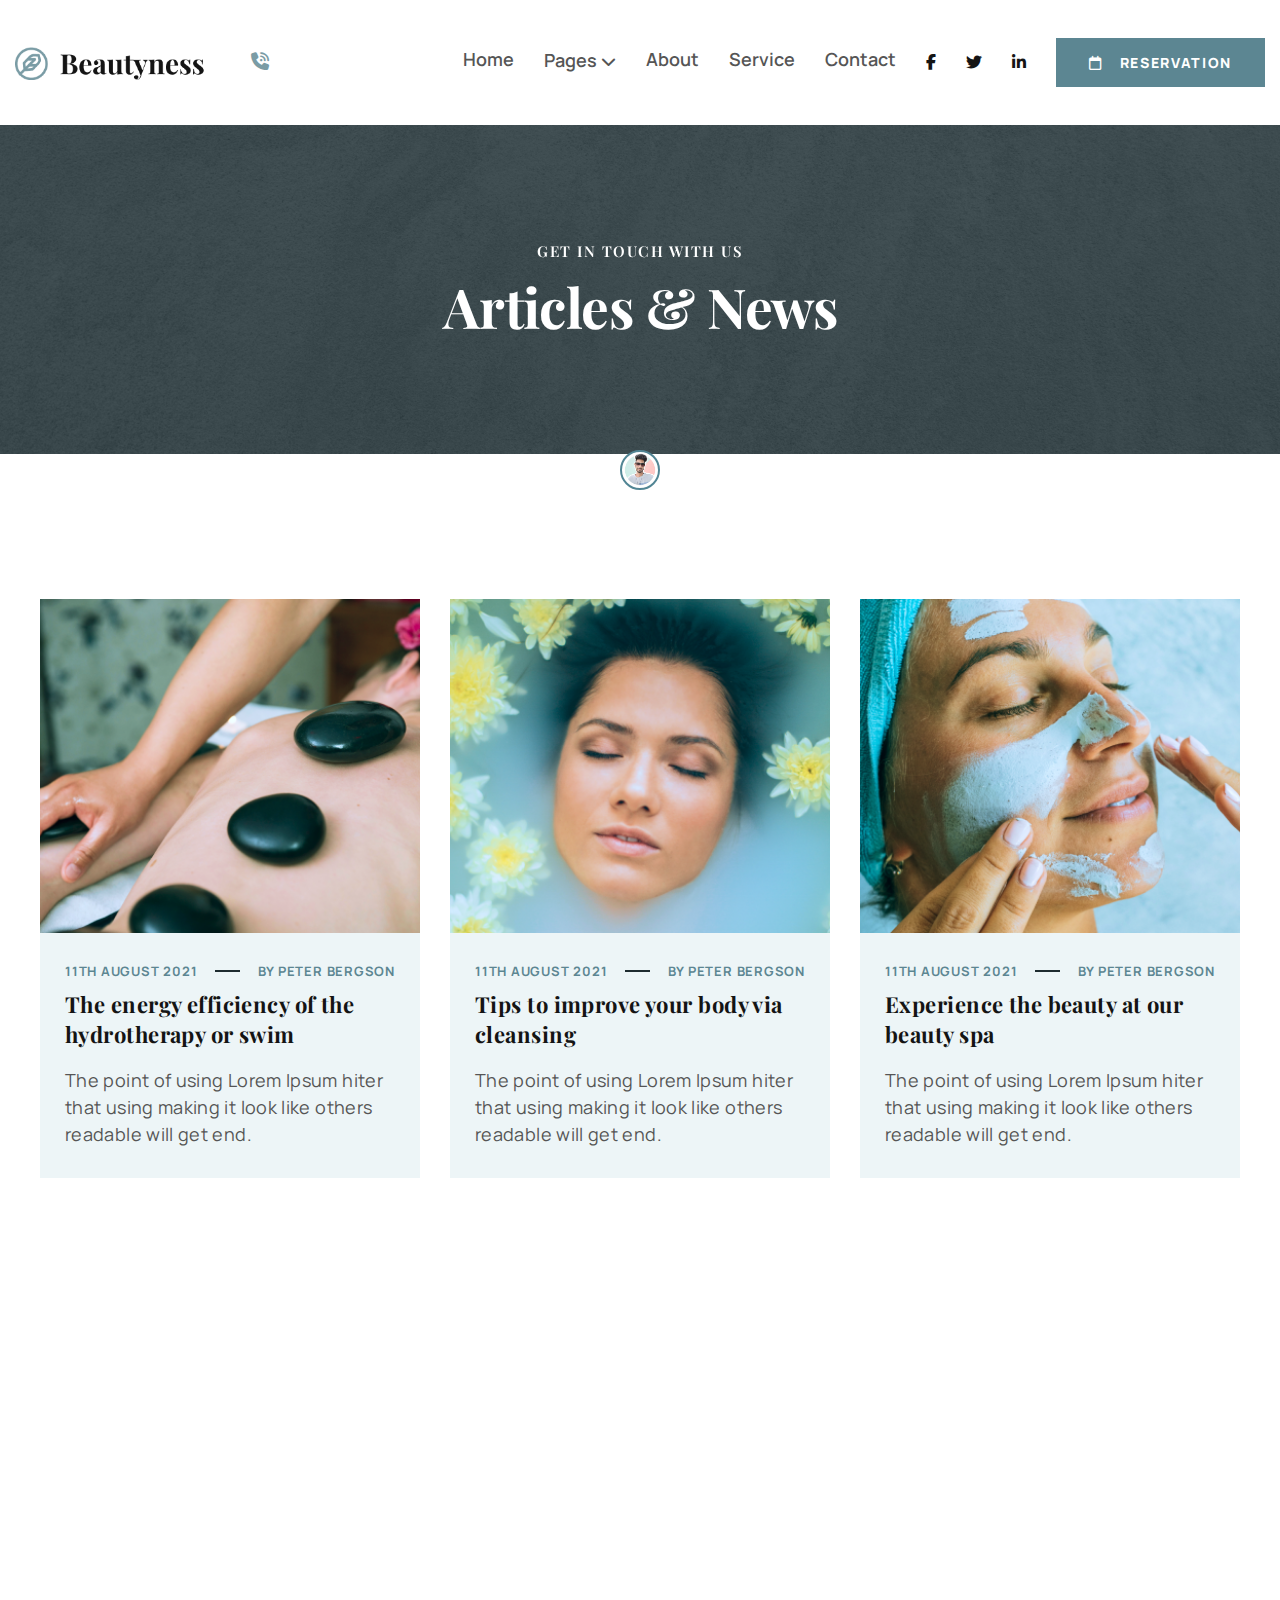
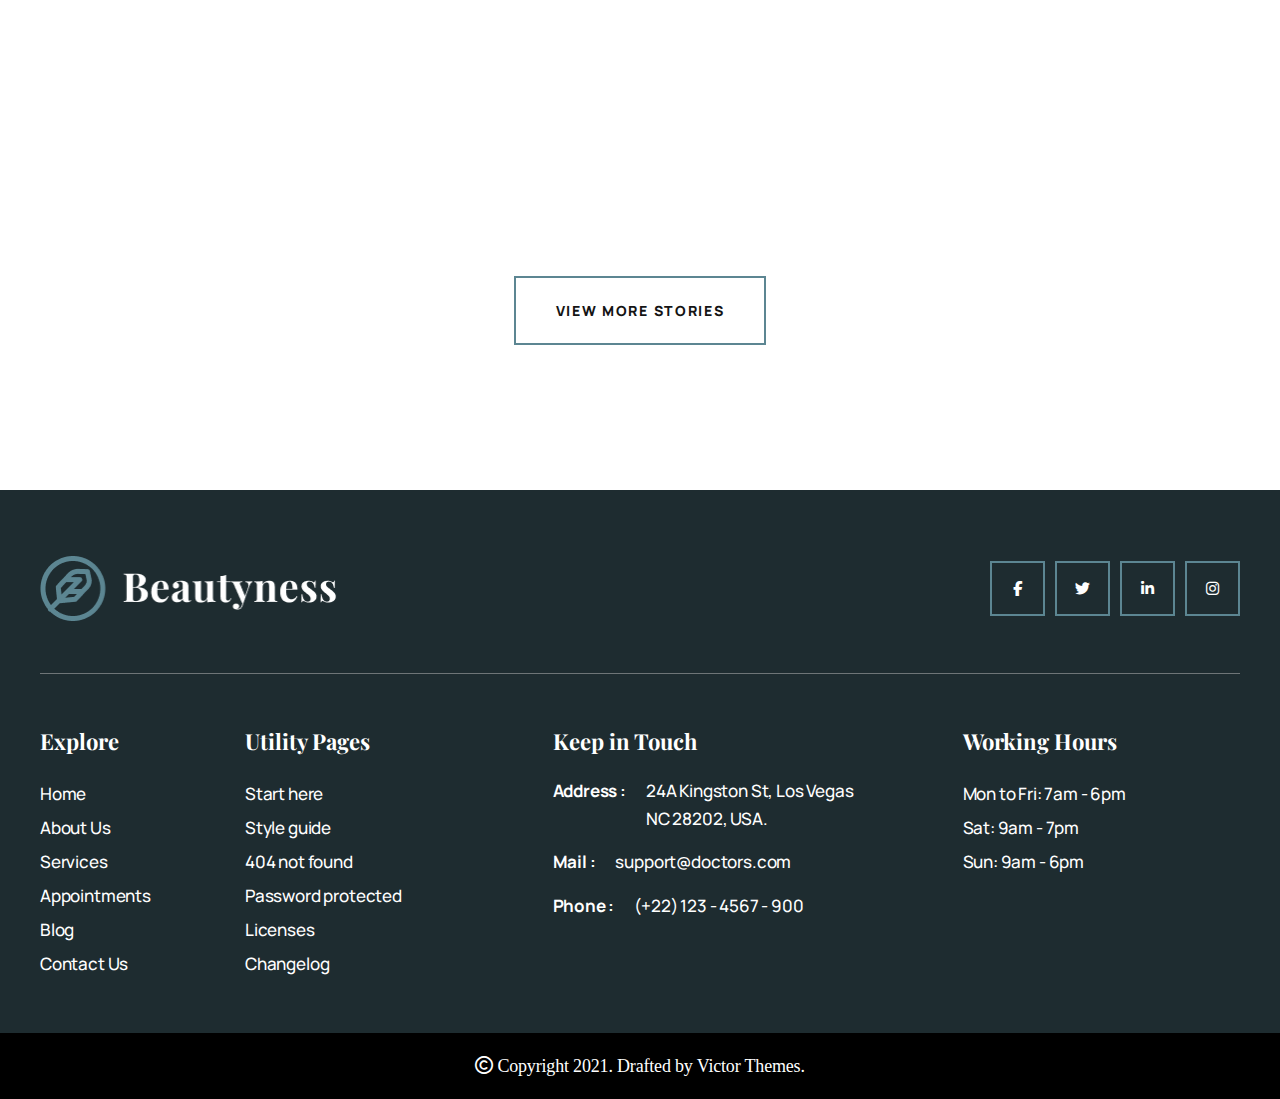
<file: blog-page.html>
<!DOCTYPE html>
<html lang="en">

<head>
    <meta charset="UTF-8">
    <meta name="viewport" content="width=device-width, initial-scale=1.0">
    <title>Blog-Page</title>
    <link rel="stylesheet" href="https://cdnjs.cloudflare.com/ajax/libs/font-awesome/6.4.2/css/all.min.css" />
    <link href="https://unpkg.com/aos@2.3.1/dist/aos.css" rel="stylesheet">
    <link rel="stylesheet" href="css/bootstrap.min.css">
    <link rel="stylesheet" href="css/slick.css">
    <link rel="stylesheet" href="css/slick-theme.css">
    <link rel="stylesheet" href="css/style.css">
    <link rel="stylesheet" href="css/responsive.css">
</head>

<body class="blog-page">

     <!-- -----------mouse follow animation-------------- -->
     <div class="cursor"></div>
     <!-- -----------mouse follow animation-------------- -->
    
     <!-- click-to top -->
     <div class="progress-wrap">
		<svg class="progress-circle svg-content" width="100%" height="100%" viewBox="-1 -1 102 102">
			<path d="M50,1 a49,49 0 0,1 0,98 a49,49 0 0,1 0,-98"/>
		</svg>
        <span><i class="fa-solid fa-arrow-up-long"></i></span>
	</div>

    <nav class="header">
        <div class="container-fluid">

            <!-- ..............responsive-nav................ -->
            <input type="checkbox" id="check">
            <label for="check">
                <div class="line"></div>
                <div class="line"></div>
                <div class="line"></div>
            </label>
            <!-- ..............responsive-nav................ -->

            <div class="row wraper">
                <div class="logo_cont">
                    <div class="logo">
                        <a href="index.html"><img src="images/Logo.png" alt="logo-image"></a>
                    </div>
                    <a class="head_cont" href="#"><i class="fa-solid fa-phone-volume"></i> <p>Call Us - (+22) 123 4567890</p></a>
                </div>
                <ul class="menu_bar">
                    <li class="menu_item"><a href="index.html">Home</a></li>
                    <li class="drop_menu">
                        <div class="dropdown">
                            <span class="menu_titel">Pages <i class="fa-solid fa-chevron-down"></i></span>
                            <div class="dropdown-content">
                                <a class="dropdown-link" href="service-single.html">Service Single</a>
                                <a class="dropdown-link" href="blog-page.html">Blog</a>
                                <a class="dropdown-link" href="blog-single.html">Blog Single</a>
                                <a class="dropdown-link" href="team-page.html">Our Team</a>
                                <a class="dropdown-link" href="team-single.html">Team Single</a>
                                <a class="dropdown-link" href="location.html">Location</a>
                                <a class="dropdown-link" href="restricted-page.html">Restricted</a>
                            </div>
                      </div>
                    </li>
                    <li class="menu_item"><a href="about.html">About</a></li>
                    <li class="menu_item"><a href="service.html">Service</a></li>
                    <li class="menu_item"><a href="contact.html">Contact</a></li>
                    <li class="socal_icon"><a href="#"><i class="fa-brands fa-facebook-f"></i></a></li>
                    <li class="socal_icon"><a href="#"><i class="fa-brands fa-twitter"></i></a></li>
                    <li class="socal_icon"><a href="#"><i class="fa-brands fa-linkedin-in"></i></a></li>
                    <li class="rest_btn"><a class="common-btn" href="#"><i class="fa-regular fa-calendar"></i> RESERVATION</a></li>
                </ul>
            </div>
        </div>
    </nav>

    <section class="banner_two">
        <div class="container">
            <div class="baner_cont">
                <h5 data-aos="fade-down" data-aos-delay="100" data-aos-duration="1000">GET IN TOUCH WITH US</h5>
                <h1 data-aos="fade-down" data-aos-delay="200" data-aos-duration="1000">Articles & News</h1>
            </div>
        </div>
    </section>
    <section class="our_blog">
        <div class="container">
            <div class="row wraper">
                <div class="col-12 col-sm-6 col-md-6 col-lg-4" data-aos="fade-right" data-aos-delay="200" data-aos-duration="1000">
                    <div class="image">
                        <a href="#"><img src="images/blog-img1.png" alt=""></a>
                    </div>
                    <div class="blog_detl">
                        <div class="date"><span>11TH AUGUST 2021</span> <figure></figure> <span>BY PETER BERGSON</span></div>
                        <a href="#">The energy efficiency of the hydrotherapy or swim</a>
                        <p>The point of using Lorem Ipsum hiter that using making it look like others readable will get end.</p>
                    </div>
                </div>
                <div class="col-12 col-sm-6 col-md-6 col-lg-4" data-aos="fade-down" data-aos-delay="300" data-aos-duration="1000">
                    <div class="image">
                        <a href="#"><img src="images/blog-img2.png" alt=""></a>
                    </div>
                    <div class="blog_detl">
                        <div class="date"><span>11TH AUGUST 2021</span> <figure></figure> <span>BY PETER BERGSON</span></div>
                        <a href="#">Tips to improve your body via cleansing</a>
                        <p>The point of using Lorem Ipsum hiter that using making it look like others readable will get end.</p>
                    </div>
                </div>
                <div class="col-12 col-sm-6 col-md-6 col-lg-4" data-aos="fade-left" data-aos-delay="200" data-aos-duration="1000">
                    <div class="image">
                        <a href="#"><img src="images/blog-img3.png" alt=""></a>
                    </div>
                    <div class="blog_detl">
                        <div class="date"><span>11TH AUGUST 2021</span> <figure></figure> <span>BY PETER BERGSON</span></div>
                        <a href="#">Experience the beauty at our beauty spa</a>
                        <p>The point of using Lorem Ipsum hiter that using making it look like others readable will get end.</p>
                    </div>
                </div>
                <div class="col-12 col-sm-6 col-md-6 col-lg-4" data-aos="fade-right" data-aos-delay="200" data-aos-duration="1000">
                    <div class="image">
                        <a href="#"><img src="images/blog-img4.png" alt=""></a>
                    </div>
                    <div class="blog_detl">
                        <div class="date"><span>11TH AUGUST 2021</span> <figure></figure> <span>BY PETER BERGSON</span></div>
                        <a href="#">The best and perfect skincare strategy</a>
                        <p>The point of using Lorem Ipsum hiter that using making it look like others readable will get end.</p>
                    </div>
                </div>
                <div class="col-12 col-sm-6 col-md-6 col-lg-4" data-aos="fade-up" data-aos-delay="300" data-aos-duration="1000">
                    <div class="image">
                        <a href="#"><img src="images/blog-img5.png" alt=""></a>
                    </div>
                    <div class="blog_detl">
                        <div class="date"><span>11TH AUGUST 2021</span> <figure></figure> <span>BY PETER BERGSON</span></div>
                        <a href="#">Fell the natural reverse aging process</a>
                        <p>The point of using Lorem Ipsum hiter that using making it look like others readable will get end.</p>
                    </div>
                </div>
                <div class="col-12 col-sm-6 col-md-6 col-lg-4" data-aos="fade-left" data-aos-delay="200" data-aos-duration="1000">
                    <div class="image">
                        <a href="#"><img src="images/blog-img6.png" alt=""></a>
                    </div>
                    <div class="blog_detl">
                        <div class="date"><span>11TH AUGUST 2021</span> <figure></figure> <span>BY PETER BERGSON</span></div>
                        <a href="#">How to make the make-up stay last</a>
                        <p>The point of using Lorem Ipsum hiter that using making it look like others readable will get end.</p>
                    </div>
                </div>
            </div>
            <div class="more_btn text-center">
                <a href="#">View More Stories</a>
            </div>
        </div>
    </section>
    <footer class="footer">
        <div class="container">
            <div class="footer_wraper">
                <div class="logo">
                    <a href="#"><img src="images/footer-logo.png" alt=""></a>
                </div>
                <ul class="socal_logo">
                    <li><a href="#"><i class="fa-brands fa-facebook-f"></i></a></li>
                    <li><a href="#"><i class="fa-brands fa-twitter"></i></a></li>
                    <li><a href="#"><i class="fa-brands fa-linkedin-in"></i></a></li>
                    <li><a href="#"><i class="fa-brands fa-instagram"></i></a></li>
                </ul>
            </div>
            <div class="row wraper">
                <div class="col-12 col-sm-6 col-md-6 col-lg-2 ftr_item">
                    <h4 class="heading">Explore</h4>
                    <ul class="menu_item">
                        <li><a href="index.html">Home</a></li>
                        <li><a href="about.html">About Us</a></li>
                        <li><a href="service.html">Services</a></li>
                        <li><a href="restricted-page.html">Appointments</a></li>
                        <li><a href="blog-single.html">Blog</a></li>
                        <li><a href="contact.html">Contact Us</a></li>
                    </ul>
                </div>
                <div class="col-12 col-sm-6 col-md-6 col-lg-3 ftr_item">
                    <h4 class="heading">Utility Pages</h4>
                    <ul class="menu_item">
                        <li><a href="#">Start here </a></li>
                        <li><a href="#">Style guide</a></li>
                        <li><a href="error-page.html">404 not found</a></li>
                        <li><a href="restricted-page.html">Password protected</a></li>
                        <li><a href="licenses.html">Licenses</a></li>
                        <li><a href="change-log.html">Changelog</a></li>
                    </ul>
                </div>
                <div class="col-12 col-sm-6 col-md-6 col-lg-4 ftr_item">
                    <h4 class="heading">Keep in Touch</h4>
                    <div class="wrap_box">
                        <div class="left">
                            <span>Address :</span>
                        </div>
                        <div class="right">
                            <p>24A Kingston St, Los Vegas <span> NC 28202, USA.</span></p>
                        </div>
                    </div>
                    <div class="wrap_box">
                        <div class="left">
                            <span>Mail :</span>
                        </div>
                        <div class="right">
                            <a href="mailto:support@doctors.com">support@doctors.com</a>
                        </div>
                    </div>
                    <div class="wrap_box">
                        <div class="left">
                            <span>Phone :</span>
                        </div>
                        <div class="right">
                            <a href="tel:(+22) 123 - 4567 - 900">(+22) 123 - 4567 - 900</a>
                        </div>
                    </div>
                </div>
                <div class="col-12 col-sm-6 col-md-6 col-lg-3 ftr_item">
                    <h4 class="heading">Working Hours</h4>
                    <ul class="open_date">
                        <li>Mon to Fri: 7am - 6pm</li>
                        <li>Sat: 9am - 7pm</li>
                        <li>Sun: 9am - 6pm</li>
                    </ul>
                </div>
            </div>
        </div>
        <div class="copy_right">
            <p class="copy_item"><span></span> Copyright 2021. Drafted by Victor Themes.</p>
        </div>
    </footer>




    <script src="https://cdnjs.cloudflare.com/ajax/libs/jquery/3.7.0/jquery.min.js"></script>
    <script src="https://unpkg.com/aos@2.3.1/dist/aos.js"></script>
    <script src="js/bootstrap.min.js"></script>
    <script src="js/popper.min.js"></script>
    <script src="js/slick.js"></script>
    <script src="js/slick.min.js"></script>
    <script src="js/testimonials.js"></script>
    <script src="js/sticky-nav.js"></script>
    <script src="js/click-to -top.js"></script>
    <script src="js/mouse-moving-animation.js"></script>

    <script>
        AOS.init({
            once: true,
        });
      </script>


</body>

</html>
</file>
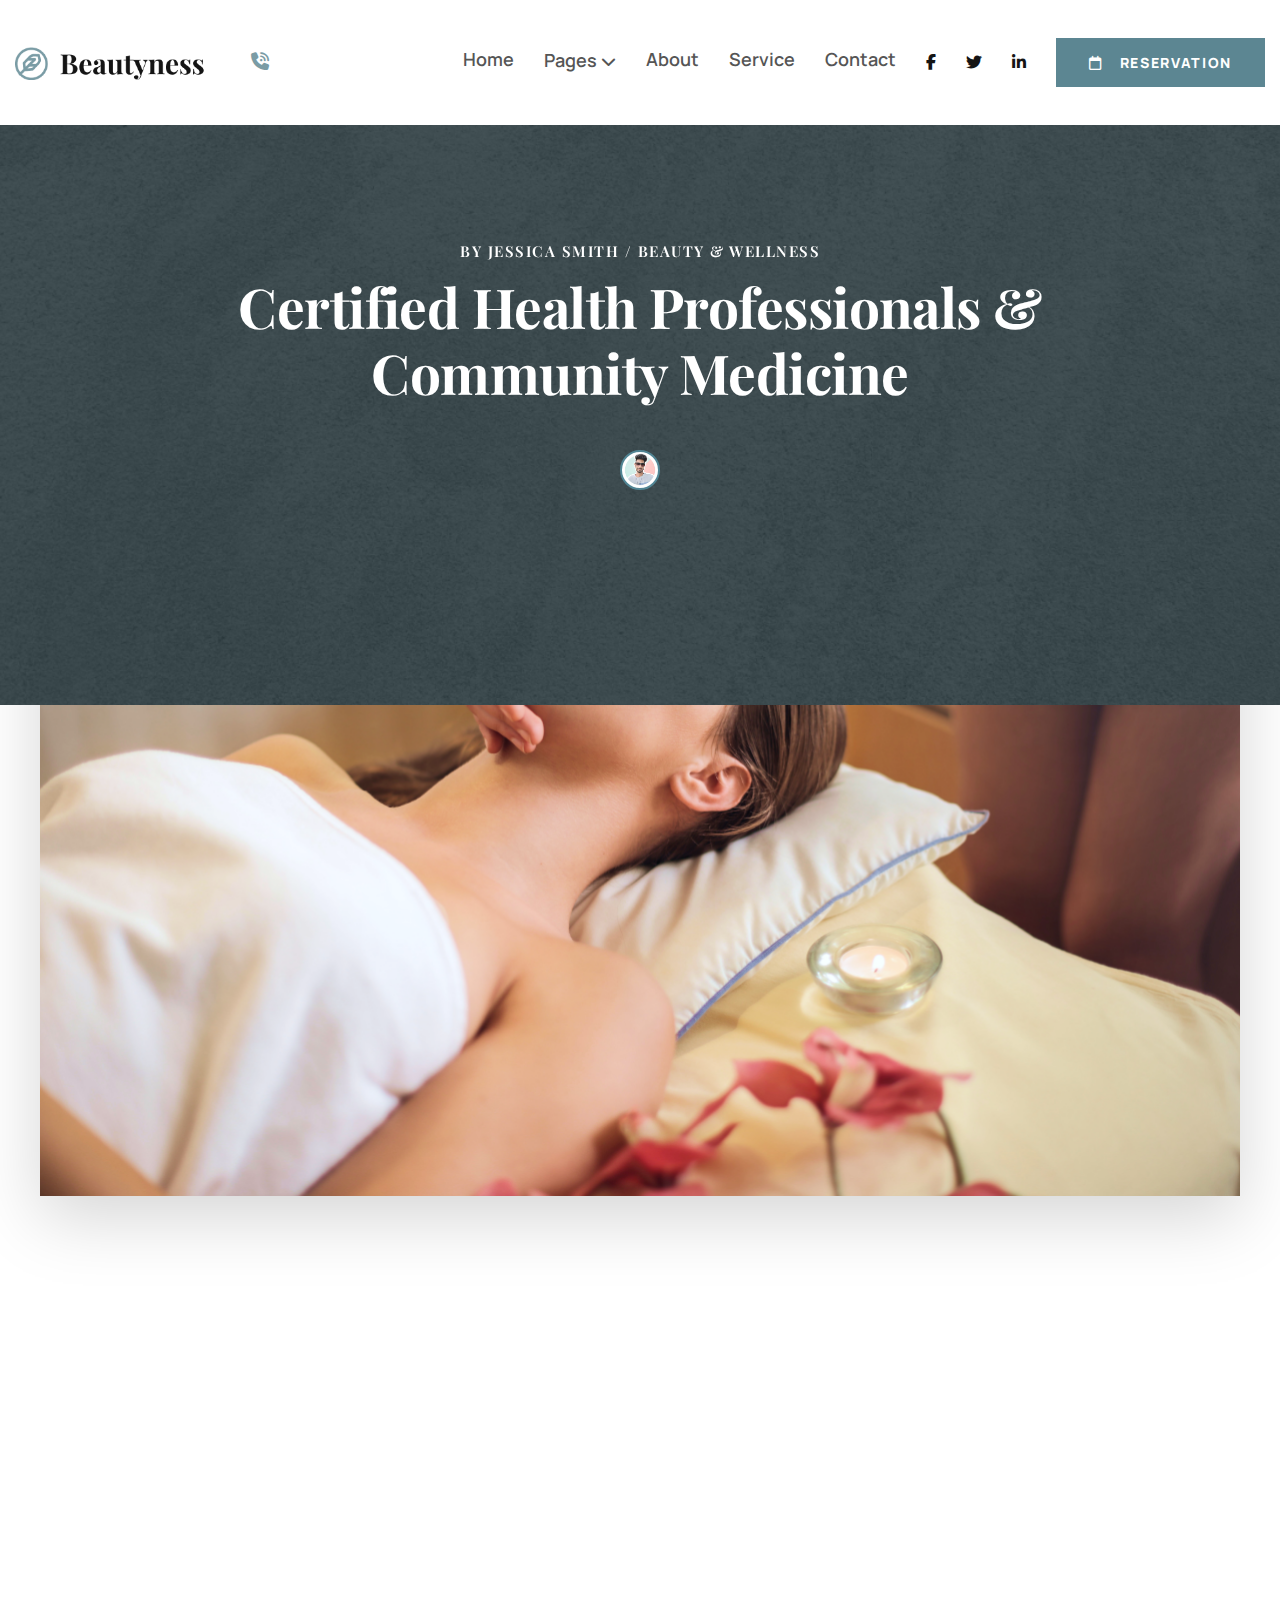
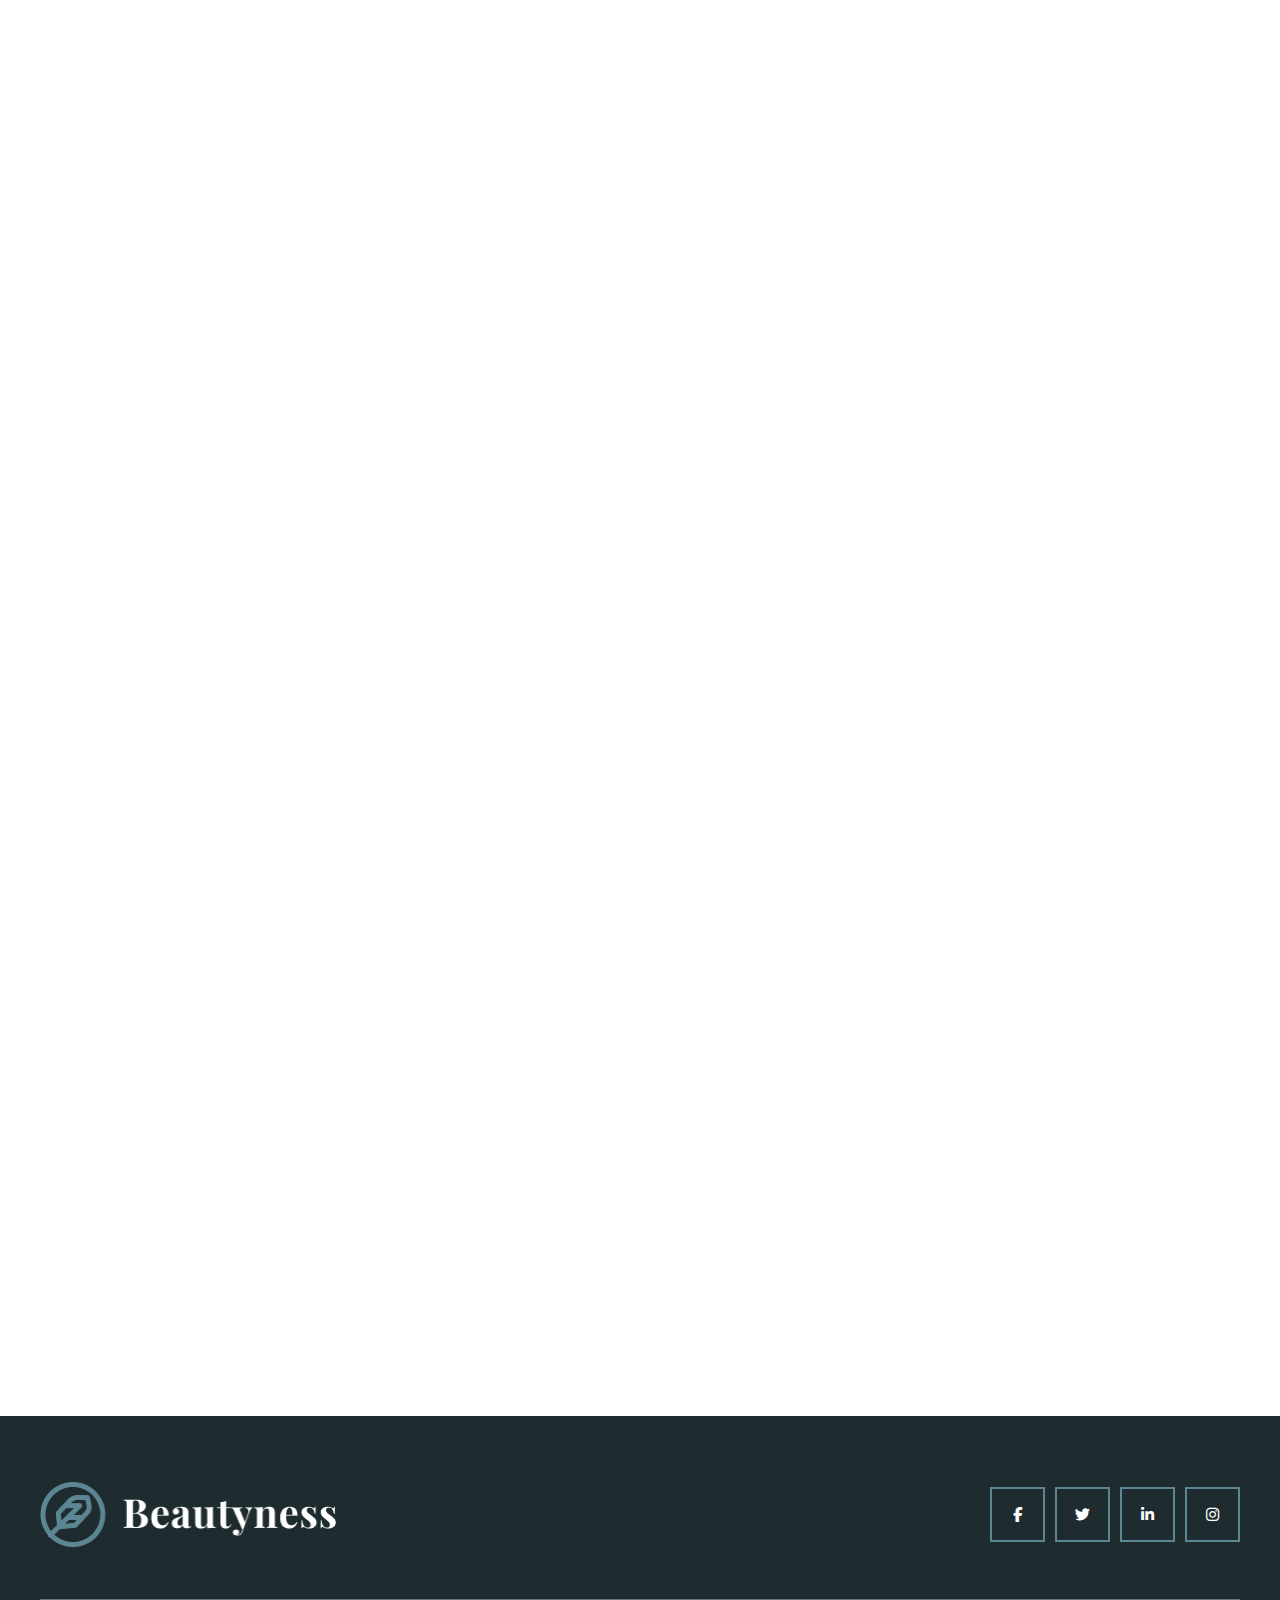
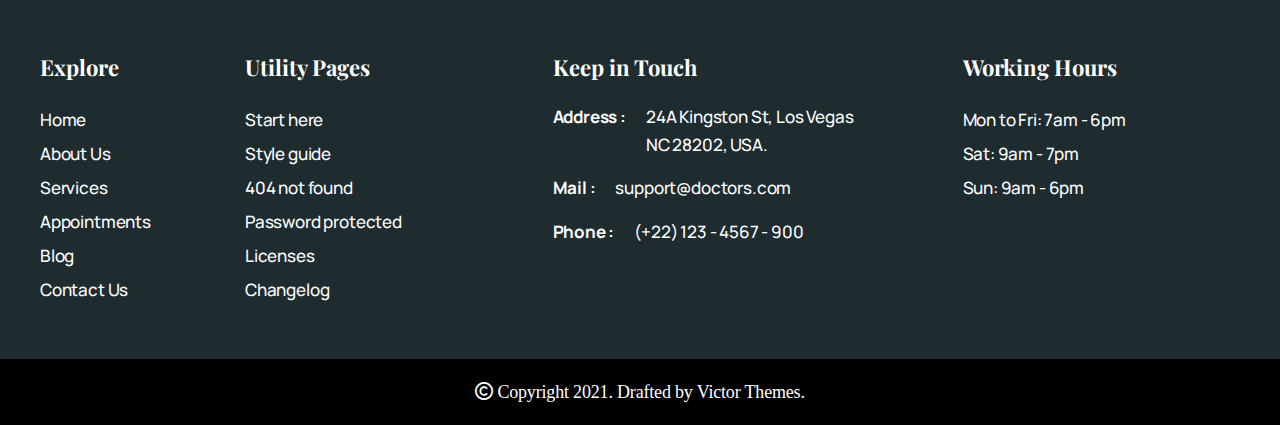
<file: blog-single.html>
<!DOCTYPE html>
<html lang="en">

<head>
    <meta charset="UTF-8">
    <meta name="viewport" content="width=device-width, initial-scale=1.0">
    <title>Blog-Single-Page</title>
    <link rel="stylesheet" href="https://cdnjs.cloudflare.com/ajax/libs/font-awesome/6.4.2/css/all.min.css" />
    <link href="https://unpkg.com/aos@2.3.1/dist/aos.css" rel="stylesheet">
    <link rel="stylesheet" href="css/bootstrap.min.css">
    <link rel="stylesheet" href="css/slick.css">
    <link rel="stylesheet" href="css/slick-theme.css">
    <link rel="stylesheet" href="css/style.css">
    <link rel="stylesheet" href="css/responsive.css">
</head>

<body class="blog-single">

     <!-- -----------mouse follow animation-------------- -->
     <div class="cursor"></div>
     <!-- -----------mouse follow animation-------------- -->

     <!-- click-to top -->
     <div class="progress-wrap">
		<svg class="progress-circle svg-content" width="100%" height="100%" viewBox="-1 -1 102 102">
			<path d="M50,1 a49,49 0 0,1 0,98 a49,49 0 0,1 0,-98"/>
		</svg>
        <span><i class="fa-solid fa-arrow-up-long"></i></span>
	</div>

    <nav class="header">
        <div class="container-fluid">

            <!-- ..............responsive-nav................ -->
            <input type="checkbox" id="check">
            <label for="check">
                <div class="line"></div>
                <div class="line"></div>
                <div class="line"></div>
            </label>
            <!-- ..............responsive-nav................ -->

            <div class="row wraper">
                <div class="logo_cont">
                    <div class="logo">
                        <a href="index.html"><img src="images/Logo.png" alt="logo-image"></a>
                    </div>
                    <a class="head_cont" href="#"><i class="fa-solid fa-phone-volume"></i> <p>Call Us - (+22) 123 4567890</p></a>
                </div>
                <ul class="menu_bar">
                    <li class="menu_item"><a href="index.html">Home</a></li>
                    <li class="drop_menu">
                        <div class="dropdown">
                            <span class="menu_titel">Pages <i class="fa-solid fa-chevron-down"></i></span>
                            <div class="dropdown-content">
                                <a class="dropdown-link" href="service-single.html">Service Single</a>
                                <a class="dropdown-link" href="blog-page.html">Blog</a>
                                <a class="dropdown-link" href="blog-single.html">Blog Single</a>
                                <a class="dropdown-link" href="team-page.html">Our Team</a>
                                <a class="dropdown-link" href="team-single.html">Team Single</a>
                                <a class="dropdown-link" href="location.html">Location</a>
                                <a class="dropdown-link" href="restricted-page.html">Restricted</a>
                            </div>
                      </div>
                    </li>
                    <li class="menu_item"><a href="about.html">About</a></li>
                    <li class="menu_item"><a href="service.html">Service</a></li>
                    <li class="menu_item"><a href="contact.html">Contact</a></li>
                    <li class="socal_icon"><a href="#"><i class="fa-brands fa-facebook-f"></i></a></li>
                    <li class="socal_icon"><a href="#"><i class="fa-brands fa-twitter"></i></a></li>
                    <li class="socal_icon"><a href="#"><i class="fa-brands fa-linkedin-in"></i></a></li>
                    <li class="rest_btn"><a class="common-btn" href="#"><i class="fa-regular fa-calendar"></i> RESERVATION</a></li>
                </ul>
            </div>
        </div>
    </nav>

    <section class="banner_two">
        <div class="container">
            <div class="baner_cont">
                <h5 data-aos="fade-down" data-aos-delay="100" data-aos-duration="1000">By Jessica Smith / Beauty & Wellness</h5>
                <h1 data-aos="fade-down" data-aos-delay="150" data-aos-duration="1000">Certified Health Professionals & Community Medicine</h1>
            </div>
        </div>
    </section>
    <section class="collection">
        <div class="container">
            <div class="main_img" data-aos="zoom-in" data-aos-delay="200" data-aos-duration="1000">
                <img src="images/blog-single-page-banner-bottom-img.png" alt="">
            </div>
            <div class="row wraper">
                <div class="col-12 col-md-12 col-lg-5 left_panel" data-aos="fade-right" data-aos-delay="200" data-aos-duration="1000">
                    <div class="user_box">
                        <div class="wrap">
                            <div class="user_img">
                                <img src="images/blog-single-user-img.png" alt="">
                            </div>
                            <div class="user_dtl">
                                <h4>Author - Chris Jericho</h4>
                                <h6>Chairman & Director</h6>
                                <span>BEAUTY HEALTH</span>
                            </div>
                        </div>
                        <p>If you are going to use a passage of Lorem Ipsum, you need to be sure there isn't anything
                            embarrassing hidden in the middle of text. All the Lorem Ipsum generators on the Internet
                            tend tools that generator on the Internet.</p>
                        <div class="socal_acc">
                            <h5>Share us on :</h5>
                            <ul class="s_icon">
                                <li><a href="#"><i class="fa-brands fa-facebook-f"></i></a></li>
                                <li><a href="#"><i class="fa-brands fa-twitter"></i></a></li>
                                <li><a href="#"><i class="fa-brands fa-linkedin-in"></i></a></li>
                                <li><a href="#"><i class="fa-brands fa-instagram"></i></a></li>
                            </ul>
                        </div>
                    </div>
                </div>
                <div class="col-12 col-md-12 col-lg-7 right_panel">
                    <p class="text_cnt" data-aos="fade-left" data-aos-delay="100" data-aos-duration="1000">Uniquely matrix economically sound value through cooperative technology. Competently parallel
                        task fully researched data and enterprise process improvements. Collaboratively expedite quality
                        manufactured products via client-focused results quickly communicate enabled technology and
                        turnkey leadership skills. Uniquely enable accurate supply chains rather than friction
                        technology.
                    </p>
                    <h2 data-aos="fade-left" data-aos-delay="200" data-aos-duration="1000">Take a look to our collections</h2>
                    <p class="text_cnt" data-aos="fade-left" data-aos-delay="300" data-aos-duration="1000">There are many variations of passages of Lorem Ipsum available, but the majority have suffered
                        alteration in some form, by injected humour, or randomised words which don't look even slightly
                        believable. If you are going to use a passage of Lorem Ipsum, you need to be sure there isn't
                        anything embarrassing.
                    </p>
                    <ul class="box" data-aos="fade-left" data-aos-delay="300" data-aos-duration="1000">
                        <li><span> Health Care is committed to the pillars of academic health care</span></li>
                        <li><span> We will strengthen local health care and improve delivery system</span></li>
                        <li><span> Providing optimal multidisciplinary health care and developing</span></li>
                    </ul>
                    <div class="cont_img" data-aos="fade-left" data-aos-delay="300" data-aos-duration="1000">
                        <img src="images/blog-single-content-img2.png" alt="">
                        <p>Face Massage - Skin Care</p>
                    </div>
                    <div class="sub_titel" data-aos="fade-left" data-aos-delay="300" data-aos-duration="1000">
                        <h3>Feel Like Home With Best Beauty Tips</h3>
                        <p>It was popularised in the 1960s with the release of Letraset containing Lorem Ipsum passages,
                            and more recently with desktop publishing software like Aldus PageMaker including versions
                            of Lorem Ipsum.
                        </p>
                    </div>
                    <div class="highlight_text" data-aos="fade-left" data-aos-delay="300" data-aos-duration="1000">
                        <p>“Crowdsource term sheet freemium beta stealth responsive web design niche market rock star
                            channels. Supply chain market graphical user interface assets.”
                        </p>
                    </div>
                    <ol class="detl_list" data-aos="fade-left" data-aos-delay="300" data-aos-duration="1000">
                        <li><p>Your wellness goals and the areas of preference, then unwind with a customized.</p></li>
                        <li><p>Discover better health & wellness by using our beautician ratings & reviews to make your choice.</p></li>
                        <li><p>Professionals team is trained to provide you with the care and support you need during this difficult time.</p></li>
                        <li><p>We will fax the requested records directly to the Qualified Beautician.</p></li>
                    </ol>
                </div>
            </div>
        </div>
    </section>
    <footer class="footer">
        <div class="container">
            <div class="footer_wraper">
                <div class="logo">
                    <a href="#"><img src="images/footer-logo.png" alt=""></a>
                </div>
                <ul class="socal_logo">
                    <li><a href="#"><i class="fa-brands fa-facebook-f"></i></a></li>
                    <li><a href="#"><i class="fa-brands fa-twitter"></i></a></li>
                    <li><a href="#"><i class="fa-brands fa-linkedin-in"></i></a></li>
                    <li><a href="#"><i class="fa-brands fa-instagram"></i></a></li>
                </ul>
            </div>
            <div class="row wraper">
                <div class="col-12 col-sm-6 col-md-6 col-lg-2 ftr_item">
                    <h4 class="heading">Explore</h4>
                    <ul class="menu_item">
                        <li><a href="index.html">Home</a></li>
                        <li><a href="about.html">About Us</a></li>
                        <li><a href="service.html">Services</a></li>
                        <li><a href="restricted-page.html">Appointments</a></li>
                        <li><a href="blog-single.html">Blog</a></li>
                        <li><a href="contact.html">Contact Us</a></li>
                    </ul>
                </div>
                <div class="col-12 col-sm-6 col-md-6 col-lg-3 ftr_item">
                    <h4 class="heading">Utility Pages</h4>
                    <ul class="menu_item">
                        <li><a href="#">Start here </a></li>
                        <li><a href="#">Style guide</a></li>
                        <li><a href="error-page.html">404 not found</a></li>
                        <li><a href="restricted-page.html">Password protected</a></li>
                        <li><a href="licenses.html">Licenses</a></li>
                        <li><a href="change-log.html">Changelog</a></li>
                    </ul>
                </div>
                <div class="col-12 col-sm-6 col-md-6 col-lg-4 ftr_item">
                    <h4 class="heading">Keep in Touch</h4>
                    <div class="wrap_box">
                        <div class="left">
                            <span>Address :</span>
                        </div>
                        <div class="right">
                            <p>24A Kingston St, Los Vegas <span> NC 28202, USA.</span></p>
                        </div>
                    </div>
                    <div class="wrap_box">
                        <div class="left">
                            <span>Mail :</span>
                        </div>
                        <div class="right">
                            <a href="mailto:support@doctors.com">support@doctors.com</a>
                        </div>
                    </div>
                    <div class="wrap_box">
                        <div class="left">
                            <span>Phone :</span>
                        </div>
                        <div class="right">
                            <a href="tel:(+22) 123 - 4567 - 900">(+22) 123 - 4567 - 900</a>
                        </div>
                    </div>
                </div>
                <div class="col-12 col-sm-6 col-md-6 col-lg-3 ftr_item">
                    <h4 class="heading">Working Hours</h4>
                    <ul class="open_date">
                        <li>Mon to Fri: 7am - 6pm</li>
                        <li>Sat: 9am - 7pm</li>
                        <li>Sun: 9am - 6pm</li>
                    </ul>
                </div>
            </div>
        </div>
        <div class="copy_right">
            <p class="copy_item"><span></span> Copyright 2021. Drafted by Victor Themes.</p>
        </div>
    </footer>




    <script src="https://cdnjs.cloudflare.com/ajax/libs/jquery/3.7.0/jquery.min.js"></script>
    <script src="https://unpkg.com/aos@2.3.1/dist/aos.js"></script>
    <script src="js/bootstrap.min.js"></script>
    <script src="js/popper.min.js"></script>
    <script src="js/slick.js"></script>
    <script src="js/slick.min.js"></script>
    <script src="js/testimonials.js"></script>
    <script src="js/sticky-nav.js"></script>
    <script src="js/click-to -top.js"></script>
    <script src="js/mouse-moving-animation.js"></script>

    <script>
        AOS.init({
            once: true,
        });
      </script>


</body>

</html>
</file>
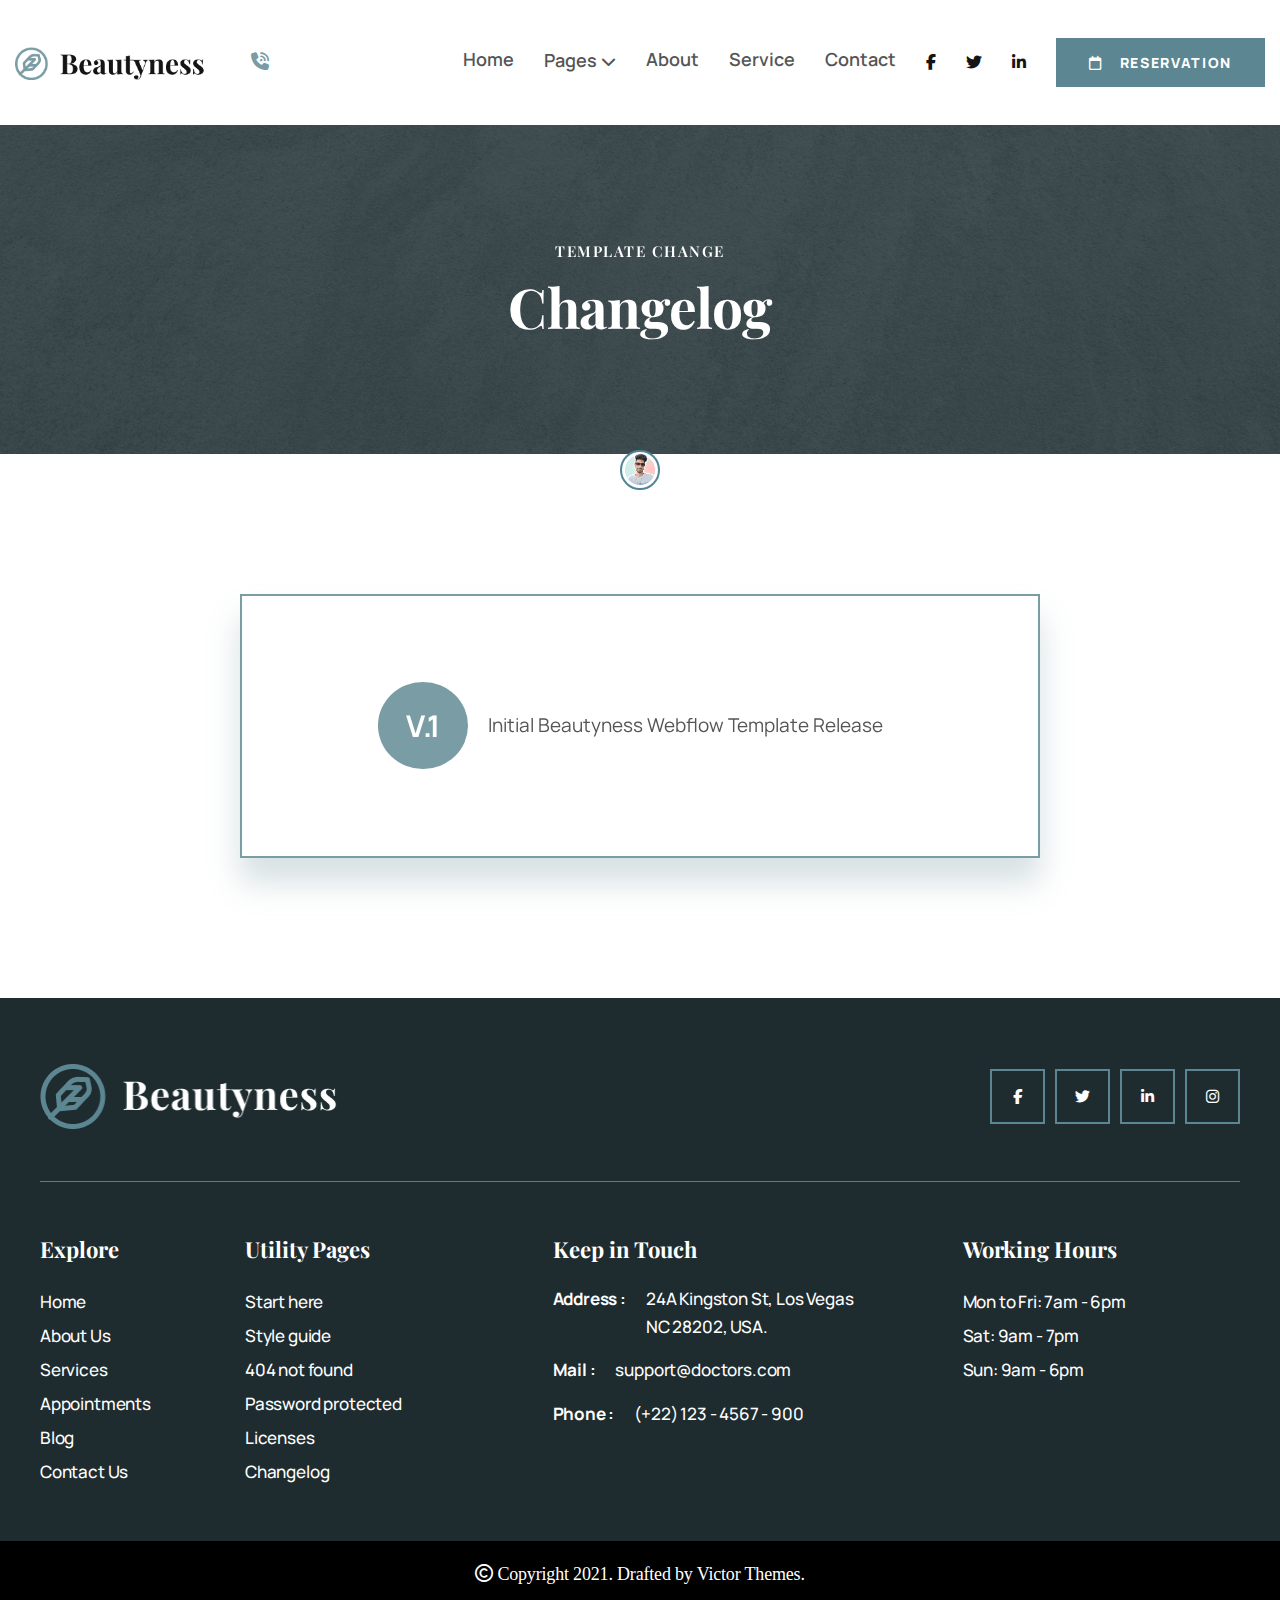
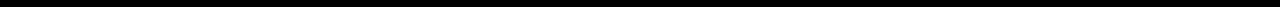
<file: change-log.html>
<!DOCTYPE html>
<html lang="en">

<head>
    <meta charset="UTF-8">
    <meta name="viewport" content="width=device-width, initial-scale=1.0">
    <title>Change-Log</title>
    <link rel="stylesheet" href="https://cdnjs.cloudflare.com/ajax/libs/font-awesome/6.4.2/css/all.min.css" />
    <link href="https://unpkg.com/aos@2.3.1/dist/aos.css" rel="stylesheet">
    <link rel="stylesheet" href="css/bootstrap.min.css">
    <link rel="stylesheet" href="css/slick.css">
    <link rel="stylesheet" href="css/slick-theme.css">
    <link rel="stylesheet" href="css/style.css">
    <link rel="stylesheet" href="css/responsive.css">
</head>

<body>

     <!-- -----------mouse follow animation-------------- -->
     <div class="cursor"></div>
     <!-- -----------mouse follow animation-------------- -->

    <!-- click-to top -->
    <div class="progress-wrap">
        <svg class="progress-circle svg-content" width="100%" height="100%" viewBox="-1 -1 102 102">
            <path d="M50,1 a49,49 0 0,1 0,98 a49,49 0 0,1 0,-98"/>
        </svg>
        <span><i class="fa-solid fa-arrow-up-long"></i></span>
    </div>
    
    <nav class="header">
        <div class="container-fluid">

            <!-- ..............responsive-nav................ -->
            <input type="checkbox" id="check">
            <label for="check">
                <div class="line"></div>
                <div class="line"></div>
                <div class="line"></div>
            </label>
            <!-- ..............responsive-nav................ -->

            <div class="row wraper">
                <div class="logo_cont">
                    <div class="logo">
                        <a href="index.html"><img src="images/Logo.png" alt="logo-image"></a>
                    </div>
                    <a class="head_cont" href="#"><i class="fa-solid fa-phone-volume"></i> <p>Call Us - (+22) 123 4567890</p></a>
                </div>
                <ul class="menu_bar">
                    <li class="menu_item"><a href="index.html">Home</a></li>
                    <li class="drop_menu">
                        <div class="dropdown">
                            <span class="menu_titel">Pages <i class="fa-solid fa-chevron-down"></i></span>
                            <div class="dropdown-content">
                                <a class="dropdown-link" href="service-single.html">Service Single</a>
                                <a class="dropdown-link" href="blog-page.html">Blog</a>
                                <a class="dropdown-link" href="blog-single.html">Blog Single</a>
                                <a class="dropdown-link" href="team-page.html">Our Team</a>
                                <a class="dropdown-link" href="team-single.html">Team Single</a>
                                <a class="dropdown-link" href="location.html">Location</a>
                                <a class="dropdown-link" href="restricted-page.html">Restricted</a>
                            </div>
                      </div>
                    </li>
                    <li class="menu_item"><a href="about.html">About</a></li>
                    <li class="menu_item"><a href="service.html">Service</a></li>
                    <li class="menu_item"><a href="contact.html">Contact</a></li>
                    <li class="socal_icon"><a href="#"><i class="fa-brands fa-facebook-f"></i></a></li>
                    <li class="socal_icon"><a href="#"><i class="fa-brands fa-twitter"></i></a></li>
                    <li class="socal_icon"><a href="#"><i class="fa-brands fa-linkedin-in"></i></a></li>
                    <li class="rest_btn"><a class="common-btn" href="#"><i class="fa-regular fa-calendar"></i> RESERVATION</a></li>
                </ul>
            </div>
        </div>
    </nav>
    <section class="banner_two">
        <div class="container">
            <div class="baner_cont">
                <h5 data-aos="fade-down" data-aos-delay="150" data-aos-duration="1000">TEMPLATE CHANGE</h5>
                <h1 data-aos="fade-down" data-aos-delay="200" data-aos-duration="1000">Changelog</h1>
            </div>
        </div>
    </section>
    <section class="versions">
        <div class="container">
            <div class="main_box" data-aos="fade-up" data-aos-delay="300" data-aos-duration="1000">
                <div class="vers_wrap">
                    <div class="left">
                        <span>V.1</span>
                    </div>
                    <div class="right">
                        <p>Initial Beautyness Webflow Template Release</p>
                    </div>
                </div>
            </div>
        </div>
    </section>

    <footer class="footer">
        <div class="container">
            <div class="footer_wraper">
                <div class="logo">
                    <a href="#"><img src="images/footer-logo.png" alt=""></a>
                </div>
                <ul class="socal_logo">
                    <li><a href="#"><i class="fa-brands fa-facebook-f"></i></a></li>
                    <li><a href="#"><i class="fa-brands fa-twitter"></i></a></li>
                    <li><a href="#"><i class="fa-brands fa-linkedin-in"></i></a></li>
                    <li><a href="#"><i class="fa-brands fa-instagram"></i></a></li>
                </ul>
            </div>
            <div class="row wraper">
                <div class="col-12 col-sm-6 col-md-6 col-lg-2 ftr_item">
                    <h4 class="heading">Explore</h4>
                    <ul class="menu_item">
                        <li><a href="index.html">Home</a></li>
                        <li><a href="about.html">About Us</a></li>
                        <li><a href="service.html">Services</a></li>
                        <li><a href="restricted-page.html">Appointments</a></li>
                        <li><a href="blog-single.html">Blog</a></li>
                        <li><a href="contact.html">Contact Us</a></li>
                    </ul>
                </div>
                <div class="col-12 col-sm-6 col-md-6 col-lg-3 ftr_item">
                    <h4 class="heading">Utility Pages</h4>
                    <ul class="menu_item">
                        <li><a href="#">Start here </a></li>
                        <li><a href="#">Style guide</a></li>
                        <li><a href="error-page.html">404 not found</a></li>
                        <li><a href="restricted-page.html">Password protected</a></li>
                        <li><a href="licenses.html">Licenses</a></li>
                        <li><a href="change-log.html">Changelog</a></li>
                    </ul>
                </div>
                <div class="col-12 col-sm-6 col-md-6 col-lg-4 ftr_item">
                    <h4 class="heading">Keep in Touch</h4>
                    <div class="wrap_box">
                        <div class="left">
                            <span>Address :</span>
                        </div>
                        <div class="right">
                            <p>24A Kingston St, Los Vegas <span> NC 28202, USA.</span></p>
                        </div>
                    </div>
                    <div class="wrap_box">
                        <div class="left">
                            <span>Mail :</span>
                        </div>
                        <div class="right">
                            <a href="mailto:support@doctors.com">support@doctors.com</a>
                        </div>
                    </div>
                    <div class="wrap_box">
                        <div class="left">
                            <span>Phone :</span>
                        </div>
                        <div class="right">
                            <a href="tel:(+22) 123 - 4567 - 900">(+22) 123 - 4567 - 900</a>
                        </div>
                    </div>
                </div>
                <div class="col-12 col-sm-6 col-md-6 col-lg-3 ftr_item">
                    <h4 class="heading">Working Hours</h4>
                    <ul class="open_date">
                        <li>Mon to Fri: 7am - 6pm</li>
                        <li>Sat: 9am - 7pm</li>
                        <li>Sun: 9am - 6pm</li>
                    </ul>
                </div>
            </div>
        </div>
        <div class="copy_right">
            <p class="copy_item"><span></span> Copyright 2021. Drafted by Victor Themes.</p>
        </div>
    </footer>


    <script src="https://cdnjs.cloudflare.com/ajax/libs/jquery/3.7.0/jquery.min.js"></script>
    <script src="https://unpkg.com/aos@2.3.1/dist/aos.js"></script>
    <script src="js/bootstrap.min.js"></script>
    <script src="js/popper.min.js"></script>
    <script src="js/slick.js"></script>
    <script src="js/slick.min.js"></script>
    <script src="js/testimonials.js"></script>
    <script src="js/sticky-nav.js"></script>
    <script src="js/click-to -top.js"></script>
    <script src="js/mouse-moving-animation.js"></script>

    <script>
        AOS.init({
            once: true,
        });
      </script>

</body>

</html>
</file>
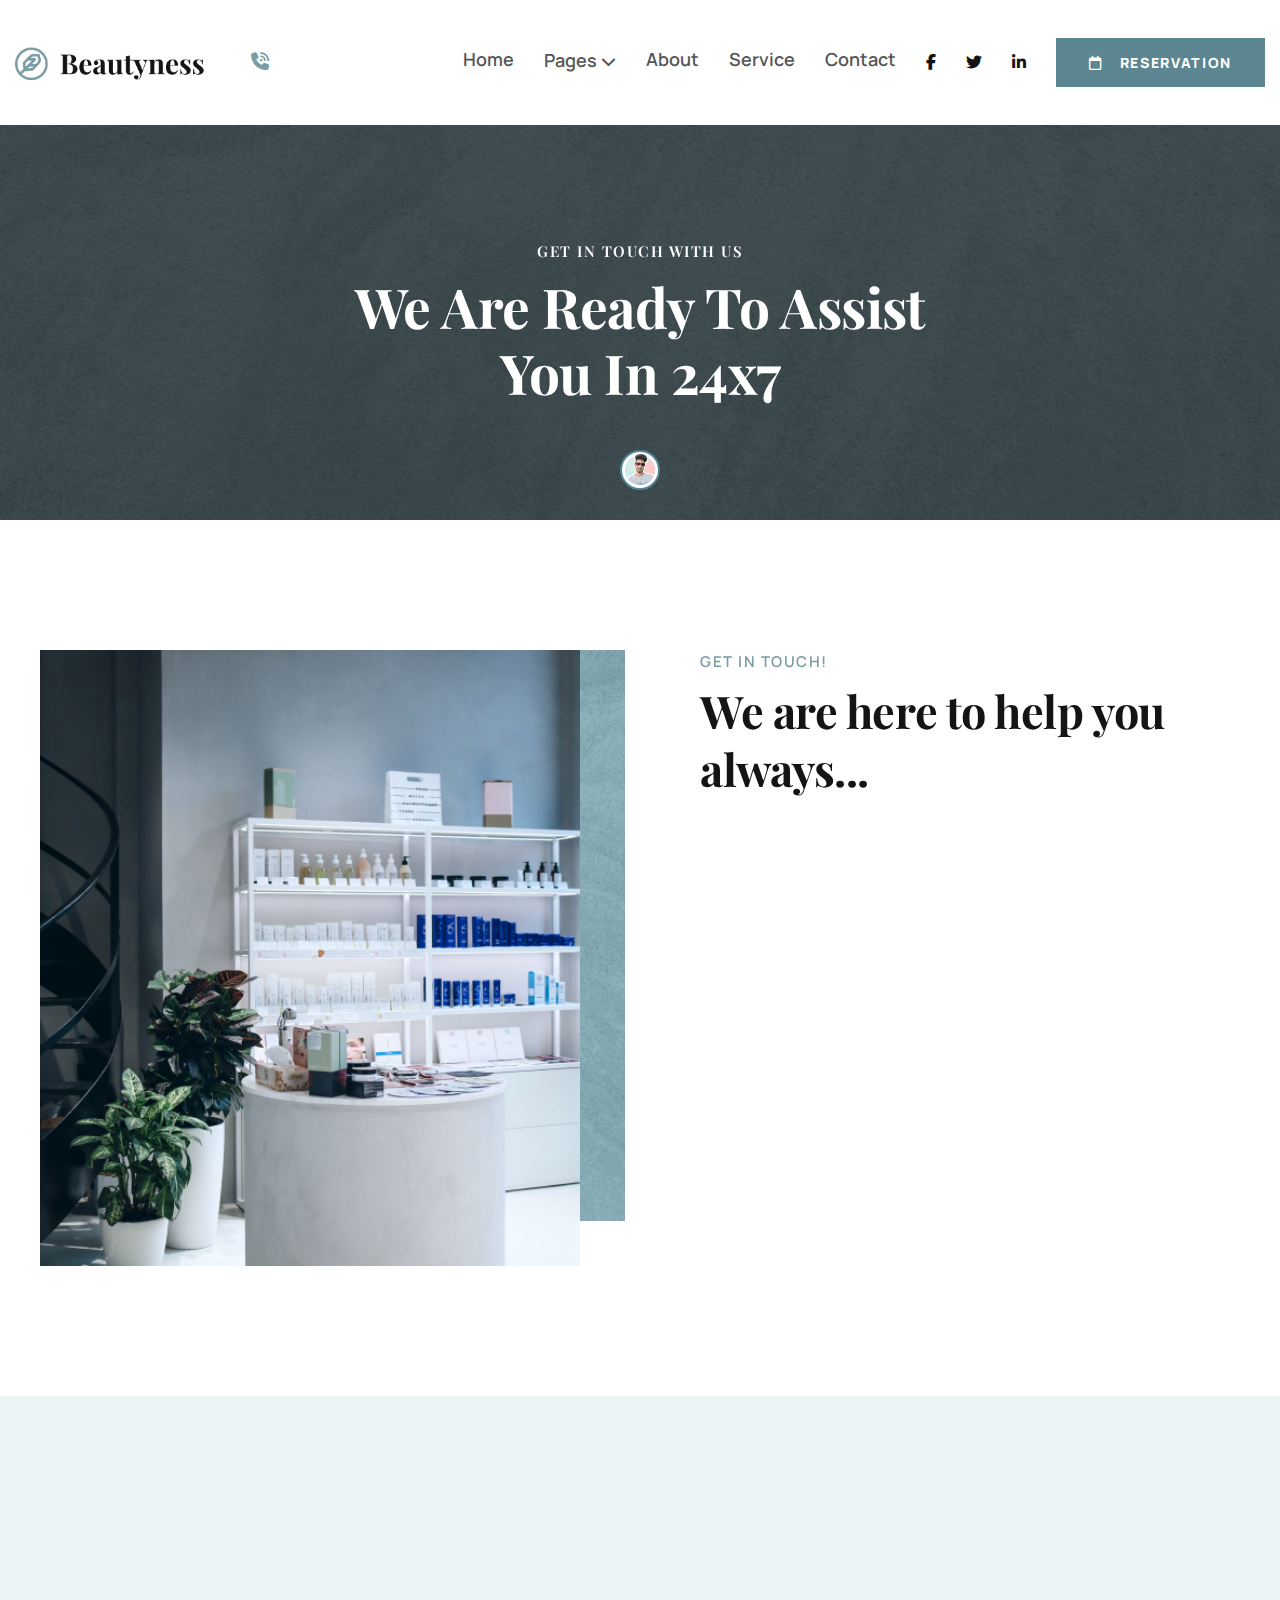
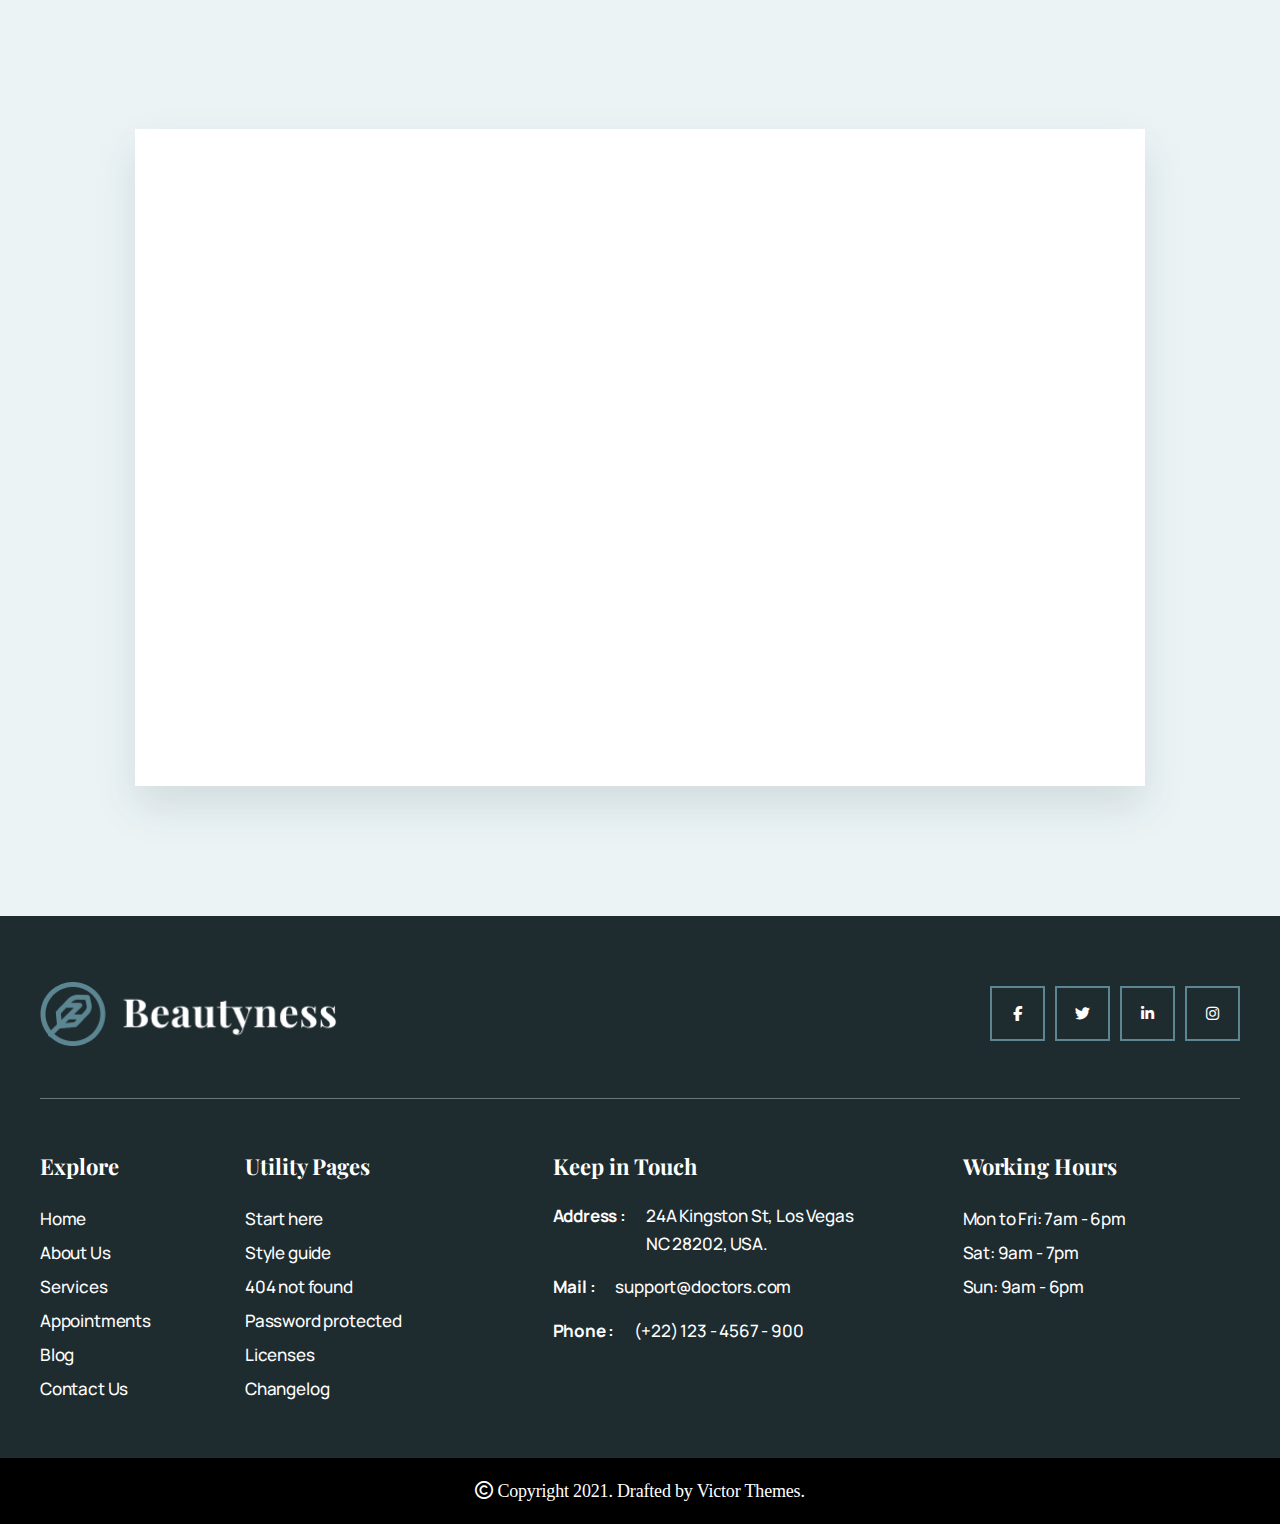
<file: contact.html>
<!DOCTYPE html>
<html lang="en">

<head>
    <meta charset="UTF-8">
    <meta name="viewport" content="width=device-width, initial-scale=1.0">
    <title>Contact-Page</title>
    <link rel="stylesheet" href="https://cdnjs.cloudflare.com/ajax/libs/font-awesome/6.4.2/css/all.min.css" />
    <link href="https://unpkg.com/aos@2.3.1/dist/aos.css" rel="stylesheet">
    <link rel="stylesheet" href="css/bootstrap.min.css">
    <link rel="stylesheet" href="css/slick.css">
    <link rel="stylesheet" href="css/slick-theme.css">
    <link rel="stylesheet" href="css/style.css">
    <link rel="stylesheet" href="css/responsive.css">
</head>

<body class="contact-page">

     <!-- -----------mouse follow animation-------------- -->
     <div class="cursor"></div>
     <!-- -----------mouse follow animation-------------- -->

     <!-- click-to top -->
     <div class="progress-wrap">
		<svg class="progress-circle svg-content" width="100%" height="100%" viewBox="-1 -1 102 102">
			<path d="M50,1 a49,49 0 0,1 0,98 a49,49 0 0,1 0,-98"/>
		</svg>
        <span><i class="fa-solid fa-arrow-up-long"></i></span>
	</div>

    <nav class="header">
        <div class="container-fluid">

            <!-- ..............responsive-nav................ -->
            <input type="checkbox" id="check">
            <label for="check">
                <div class="line"></div>
                <div class="line"></div>
                <div class="line"></div>
            </label>
            <!-- ..............responsive-nav................ -->

            <div class="row wraper">
                <div class="logo_cont">
                    <div class="logo">
                        <a href="index.html"><img src="images/Logo.png" alt="logo-image"></a>
                    </div>
                    <a class="head_cont" href="#"><i class="fa-solid fa-phone-volume"></i> <p>Call Us - (+22) 123 4567890</p></a>
                </div>
                <ul class="menu_bar">
                    <li class="menu_item"><a href="index.html">Home</a></li>
                    <li class="drop_menu">
                        <div class="dropdown">
                            <span class="menu_titel">Pages <i class="fa-solid fa-chevron-down"></i></span>
                            <div class="dropdown-content">
                                <a class="dropdown-link" href="service-single.html">Service Single</a>
                                <a class="dropdown-link" href="blog-page.html">Blog</a>
                                <a class="dropdown-link" href="blog-single.html">Blog Single</a>
                                <a class="dropdown-link" href="team-page.html">Our Team</a>
                                <a class="dropdown-link" href="team-single.html">Team Single</a>
                                <a class="dropdown-link" href="location.html">Location</a>
                                <a class="dropdown-link" href="restricted-page.html">Restricted</a>
                            </div>
                      </div>
                    </li>
                    <li class="menu_item"><a href="about.html">About</a></li>
                    <li class="menu_item"><a href="service.html">Service</a></li>
                    <li class="menu_item"><a href="contact.html">Contact</a></li>
                    <li class="socal_icon"><a href="#"><i class="fa-brands fa-facebook-f"></i></a></li>
                    <li class="socal_icon"><a href="#"><i class="fa-brands fa-twitter"></i></a></li>
                    <li class="socal_icon"><a href="#"><i class="fa-brands fa-linkedin-in"></i></a></li>
                    <li class="rest_btn"><a class="common-btn" href="#"><i class="fa-regular fa-calendar"></i> RESERVATION</a></li>
                </ul>
            </div>
        </div>
    </nav>

    <section class="banner_two">
        <div class="container">
            <div class="baner_cont">
                <h5 data-aos="fade-down" data-aos-delay="150" data-aos-duration="1000">GET IN TOUCH WITH US</h5>
                <h1 data-aos="fade-down" data-aos-delay="200" data-aos-duration="1000">We Are Ready To Assist You In 24x7</h1>
            </div>
        </div>
    </section>
    <section class="get_touch">
        <div class="container">
            <div class="row wraper">
                <div class="col-12 col-md-6 col-lg-6 touch_left" data-aos="fade-right" data-aos-delay="200" data-aos-duration="1000">
                    <div class="touch_image">
                        <img src="images/get-in-touch-img.jpg" alt="">
                    </div>
                </div>
                <div class="col-12 col-md-6 col-lg-6 touch_right">
                    <div class="titel">
                        <h6 data-aos="fade-down" data-aos-delay="150" data-aos-duration="1000">Get in Touch!</h6>
                        <h2 data-aos="fade-down" data-aos-delay="200" data-aos-duration="1000">We are here to help you always...</h2>
                        <p data-aos="fade-down" data-aos-delay="250" data-aos-duration="1000">There are many variations of passages of Lorem Ipsum available, but the majority have suffered alteration in some form, buying to many desktop publishing packages.</p>
                    </div>
                    <div class="contact_detail" data-aos="fade-right" data-aos-delay="200" data-aos-duration="1000">
                        <div class="logo">
                            <i class="fa-solid fa-person-shelter"></i>
                        </div>
                        <div class="detl_text">
                            <h5>Visit Us :</h5>
                            <p>NO.09a, Downtown, SAN DIEAGO, USA</p>
                        </div>
                    </div>
                    <div class="contact_detail" data-aos="fade-right" data-aos-delay="350" data-aos-duration="1000">
                        <div class="logo">
                            <i class="fa-regular fa-envelope"></i>
                        </div>
                        <div class="detl_text">
                            <h5>Drop Us :</h5>
                            <a href="mailto:support@beautyness.com">support@beautyness.com</a>
                        </div>
                    </div>
                    <div class="contact_detail" data-aos="fade-right" data-aos-delay="400" data-aos-duration="1000">
                        <div class="logo">
                            <i class="fa-solid fa-phone-volume"></i>
                        </div>
                        <div class="detl_text">
                            <h5>Call Us :</h5>
                            <a href="tel:1-800-123-9999">Call: 1-800-123-9999</a>
                        </div>
                    </div>
                </div>
            </div>
        </div>
    </section>
    <section class="single_appoint">
        <div class="container">
            <div class="titel text-center">
                <h6 data-aos="fade-down" data-aos-delay="150" data-aos-duration="1000">SCHEDULE YOUR PRESENCE</h6>
                <h2 data-aos="fade-down" data-aos-delay="250" data-aos-duration="1000">Make an Appointment</h2>
                <p data-aos="fade-down" data-aos-delay="300" data-aos-duration="1000">There are many variations of passages of Lorem Ipsum available, but the majority have suffered
                    alteration in some form.</p>
            </div>
            <div class="single_form">
                <form class="form">
                    <input class="name" type="text" name="name" placeholder="Name" data-aos="fade-up" data-aos-delay="200" data-aos-duration="1000">
                    <input class="email" type="email" name="Email" placeholder="Email" data-aos="fade-up" data-aos-delay="250" data-aos-duration="1000">
                    <input class="phone" type="tel" name="number" placeholder="Phone" data-aos="fade-up" data-aos-delay="300" data-aos-duration="1000">
                    <input class="service" type="text" name="service" placeholder="Service You Need" data-aos="fade-up" data-aos-delay="350" data-aos-duration="1000">
                    <textarea name="note" cols="30" rows="10" placeholder="Any Note For Us" data-aos="fade-up" data-aos-delay="400" data-aos-duration="1000"></textarea>
                    <input class="sub_btn" type="submit" name="btn" value="Get An Appoinment" data-aos="fade-up" data-aos-delay="450" data-aos-duration="1000">
                </form>
            </div>
        </div>
    </section>
    <footer class="footer">
        <div class="container">
            <div class="footer_wraper">
                <div class="logo">
                    <a href="#"><img src="images/footer-logo.png" alt=""></a>
                </div>
                <ul class="socal_logo">
                    <li><a href="#"><i class="fa-brands fa-facebook-f"></i></a></li>
                    <li><a href="#"><i class="fa-brands fa-twitter"></i></a></li>
                    <li><a href="#"><i class="fa-brands fa-linkedin-in"></i></a></li>
                    <li><a href="#"><i class="fa-brands fa-instagram"></i></a></li>
                </ul>
            </div>
            <div class="row wraper">
                <div class="col-12 col-sm-6 col-md-6 col-lg-2 ftr_item">
                    <h4 class="heading">Explore</h4>
                    <ul class="menu_item">
                        <li><a href="index.html">Home</a></li>
                        <li><a href="about.html">About Us</a></li>
                        <li><a href="service.html">Services</a></li>
                        <li><a href="restricted-page.html">Appointments</a></li>
                        <li><a href="blog-single.html">Blog</a></li>
                        <li><a href="contact.html">Contact Us</a></li>
                    </ul>
                </div>
                <div class="col-12 col-sm-6 col-md-6 col-lg-3 ftr_item">
                    <h4 class="heading">Utility Pages</h4>
                    <ul class="menu_item">
                        <li><a href="#">Start here </a></li>
                        <li><a href="#">Style guide</a></li>
                        <li><a href="error-page.html">404 not found</a></li>
                        <li><a href="restricted-page.html">Password protected</a></li>
                        <li><a href="licenses.html">Licenses</a></li>
                        <li><a href="change-log.html">Changelog</a></li>
                    </ul>
                </div>
                <div class="col-12 col-sm-6 col-md-6 col-lg-4 ftr_item">
                    <h4 class="heading">Keep in Touch</h4>
                    <div class="wrap_box">
                        <div class="left">
                            <span>Address :</span>
                        </div>
                        <div class="right">
                            <p>24A Kingston St, Los Vegas <span> NC 28202, USA.</span></p>
                        </div>
                    </div>
                    <div class="wrap_box">
                        <div class="left">
                            <span>Mail :</span>
                        </div>
                        <div class="right">
                            <a href="mailto:support@doctors.com">support@doctors.com</a>
                        </div>
                    </div>
                    <div class="wrap_box">
                        <div class="left">
                            <span>Phone :</span>
                        </div>
                        <div class="right">
                            <a href="tel:(+22) 123 - 4567 - 900">(+22) 123 - 4567 - 900</a>
                        </div>
                    </div>
                </div>
                <div class="col-12 col-sm-6 col-md-6 col-lg-3 ftr_item">
                    <h4 class="heading">Working Hours</h4>
                    <ul class="open_date">
                        <li>Mon to Fri: 7am - 6pm</li>
                        <li>Sat: 9am - 7pm</li>
                        <li>Sun: 9am - 6pm</li>
                    </ul>
                </div>
            </div>
        </div>
        <div class="copy_right">
            <p class="copy_item"><span></span> Copyright 2021. Drafted by Victor Themes.</p>
        </div>
    </footer>




    <script src="https://cdnjs.cloudflare.com/ajax/libs/jquery/3.7.0/jquery.min.js"></script>
    <script src="https://unpkg.com/aos@2.3.1/dist/aos.js"></script>
    <script src="js/bootstrap.min.js"></script>
    <script src="js/popper.min.js"></script>
    <script src="js/slick.js"></script>
    <script src="js/slick.min.js"></script>
    <script src="js/testimonials.js"></script>
    <script src="js/sticky-nav.js"></script>
    <script src="js/click-to -top.js"></script>
    <script src="js/mouse-moving-animation.js"></script>

    <script>
        AOS.init({
            once: true,
        });
      </script>


</body>

</html>
</file>
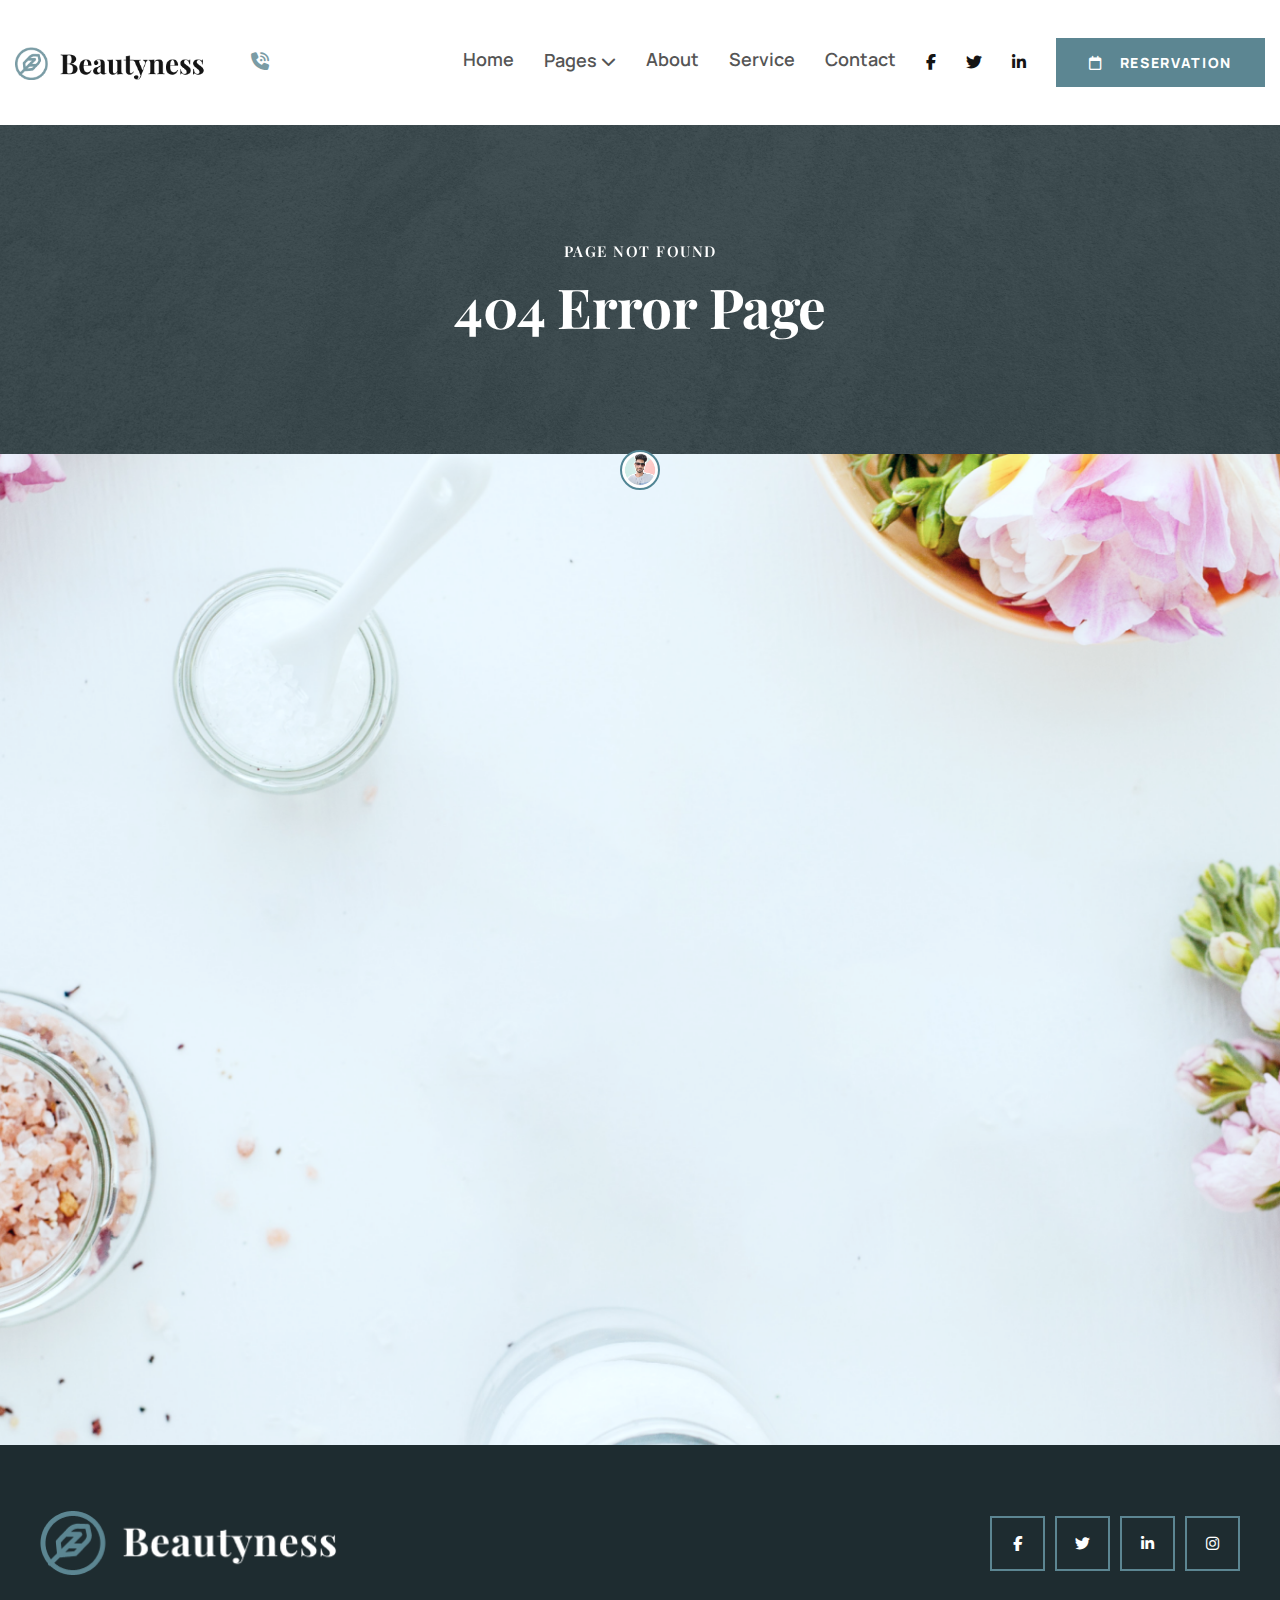
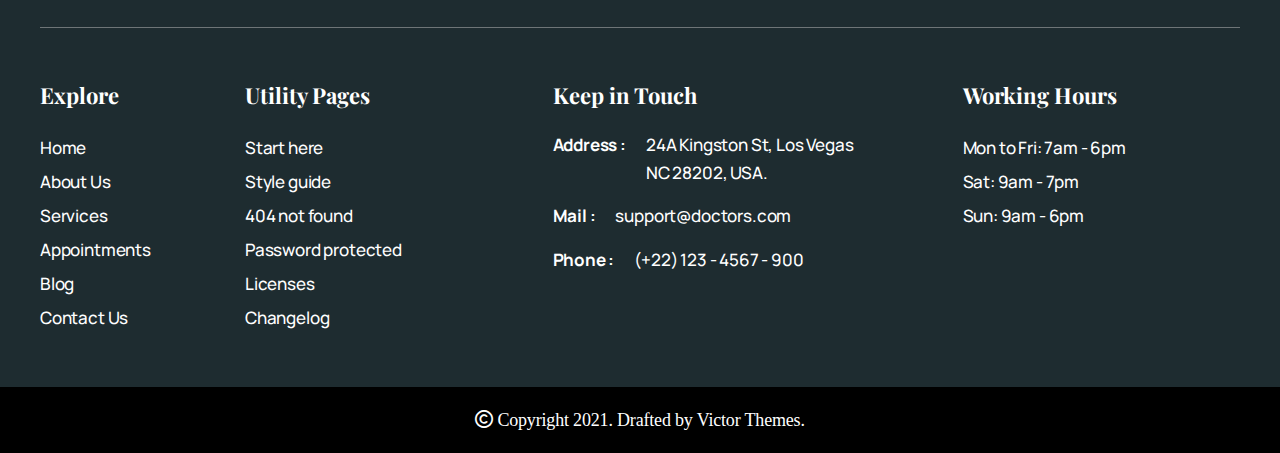
<file: error-page.html>
<!DOCTYPE html>
<html lang="en">

<head>
    <meta charset="UTF-8">
    <meta name="viewport" content="width=device-width, initial-scale=1.0">
    <title>Page-Error</title>
    <link rel="stylesheet" href="https://cdnjs.cloudflare.com/ajax/libs/font-awesome/6.4.2/css/all.min.css" />
    <link href="https://unpkg.com/aos@2.3.1/dist/aos.css" rel="stylesheet">
    <link rel="stylesheet" href="css/bootstrap.min.css">
    <link rel="stylesheet" href="css/slick.css">
    <link rel="stylesheet" href="css/slick-theme.css">
    <link rel="stylesheet" href="css/style.css">
    <link rel="stylesheet" href="css/responsive.css">
</head>

<body>

     <!-- -----------mouse follow animation-------------- -->
     <div class="cursor"></div>
     <!-- -----------mouse follow animation-------------- -->

     <!-- click-to top -->
     <div class="progress-wrap">
		<svg class="progress-circle svg-content" width="100%" height="100%" viewBox="-1 -1 102 102">
			<path d="M50,1 a49,49 0 0,1 0,98 a49,49 0 0,1 0,-98"/>
		</svg>
        <span><i class="fa-solid fa-arrow-up-long"></i></span>
	</div>

    <nav class="header">
        <div class="container-fluid">
            <!-- ..............responsive-nav................ -->
            <input type="checkbox" id="check">
            <label for="check">
                <div class="line"></div>
                <div class="line"></div>
                <div class="line"></div>
            </label>
            <!-- ..............responsive-nav................ -->

            <div class="row wraper">
                <div class="logo_cont">
                    <div class="logo">
                        <a href="index.html"><img src="images/Logo.png" alt="logo-image"></a>
                    </div>
                    <a class="head_cont" href="#"><i class="fa-solid fa-phone-volume"></i> <p>Call Us - (+22) 123 4567890</p></a>
                </div>
                <ul class="menu_bar">
                    <li class="menu_item"><a href="index.html">Home</a></li>
                    <li class="drop_menu">
                        <div class="dropdown">
                            <span class="menu_titel">Pages <i class="fa-solid fa-chevron-down"></i></span>
                            <div class="dropdown-content">
                                <a class="dropdown-link" href="service-single.html">Service Single</a>
                                <a class="dropdown-link" href="blog-page.html">Blog</a>
                                <a class="dropdown-link" href="blog-single.html">Blog Single</a>
                                <a class="dropdown-link" href="team-page.html">Our Team</a>
                                <a class="dropdown-link" href="team-single.html">Team Single</a>
                                <a class="dropdown-link" href="location.html">Location</a>
                                <a class="dropdown-link" href="restricted-page.html">Restricted</a>
                            </div>
                      </div>
                    </li>
                    <li class="menu_item"><a href="about.html">About</a></li>
                    <li class="menu_item"><a href="service.html">Service</a></li>
                    <li class="menu_item"><a href="contact.html">Contact</a></li>
                    <li class="socal_icon"><a href="#"><i class="fa-brands fa-facebook-f"></i></a></li>
                    <li class="socal_icon"><a href="#"><i class="fa-brands fa-twitter"></i></a></li>
                    <li class="socal_icon"><a href="#"><i class="fa-brands fa-linkedin-in"></i></a></li>
                    <li class="rest_btn"><a class="common-btn" href="#"><i class="fa-regular fa-calendar"></i> RESERVATION</a></li>
                </ul>
            </div>
        </div>
    </nav>

    <section class="banner_two">
        <div class="container">
            <div class="baner_cont">
                <h5 data-aos="fade-down" data-aos-delay="150" data-aos-duration="1000">Page Not Found </h5>
                <h1 data-aos="fade-down" data-aos-delay="200" data-aos-duration="1000">404 Error Page</h1>
            </div>
        </div>
    </section>
    <section class="page_not">
        <div class="container">
            <div class="titel text-center">
                <div class="error_img" data-aos="zoom-in" data-aos-delay="200" data-aos-duration="1000">
                    <img src="images/404.png" alt="">
                </div>
                <h2 data-aos="fade-up" data-aos-delay="200" data-aos-duration="1000">Page not Found!!!</h2>
                <p data-aos="fade-up" data-aos-delay="250" data-aos-duration="1000">The page you are looking for doesn't exist. Please try searching for some other page, or return to
                    the website's homepage to find what you're looking for.
                </p>
            </div>
            <div class="buton text-center" data-aos="fade-up" data-aos-delay="300" data-aos-duration="1000">
                <a href="#">BACK TO HOME</a>
            </div>
        </div>
    </section>
    <footer class="footer">
        <div class="container">
            <div class="footer_wraper">
                <div class="logo">
                    <a href="#"><img src="images/footer-logo.png" alt=""></a>
                </div>
                <ul class="socal_logo">
                    <li><a href="#"><i class="fa-brands fa-facebook-f"></i></a></li>
                    <li><a href="#"><i class="fa-brands fa-twitter"></i></a></li>
                    <li><a href="#"><i class="fa-brands fa-linkedin-in"></i></a></li>
                    <li><a href="#"><i class="fa-brands fa-instagram"></i></a></li>
                </ul>
            </div>
            <div class="row wraper">
                <div class="col-12 col-sm-6 col-md-6 col-lg-2 ftr_item">
                    <h4 class="heading">Explore</h4>
                    <ul class="menu_item">
                        <li><a href="index.html">Home</a></li>
                        <li><a href="about.html">About Us</a></li>
                        <li><a href="service.html">Services</a></li>
                        <li><a href="restricted-page.html">Appointments</a></li>
                        <li><a href="blog-single.html">Blog</a></li>
                        <li><a href="contact.html">Contact Us</a></li>
                    </ul>
                </div>
                <div class="col-12 col-sm-6 col-md-6 col-lg-3 ftr_item">
                    <h4 class="heading">Utility Pages</h4>
                    <ul class="menu_item">
                        <li><a href="#">Start here </a></li>
                        <li><a href="#">Style guide</a></li>
                        <li><a href="error-page.html">404 not found</a></li>
                        <li><a href="restricted-page.html">Password protected</a></li>
                        <li><a href="licenses.html">Licenses</a></li>
                        <li><a href="change-log.html">Changelog</a></li>
                    </ul>
                </div>
                <div class="col-12 col-sm-6 col-md-6 col-lg-4 ftr_item">
                    <h4 class="heading">Keep in Touch</h4>
                    <div class="wrap_box">
                        <div class="left">
                            <span>Address :</span>
                        </div>
                        <div class="right">
                            <p>24A Kingston St, Los Vegas <span> NC 28202, USA.</span></p>
                        </div>
                    </div>
                    <div class="wrap_box">
                        <div class="left">
                            <span>Mail :</span>
                        </div>
                        <div class="right">
                            <a href="mailto:support@doctors.com">support@doctors.com</a>
                        </div>
                    </div>
                    <div class="wrap_box">
                        <div class="left">
                            <span>Phone :</span>
                        </div>
                        <div class="right">
                            <a href="tel:(+22) 123 - 4567 - 900">(+22) 123 - 4567 - 900</a>
                        </div>
                    </div>
                </div>
                <div class="col-12 col-sm-6 col-md-6 col-lg-3 ftr_item">
                    <h4 class="heading">Working Hours</h4>
                    <ul class="open_date">
                        <li>Mon to Fri: 7am - 6pm</li>
                        <li>Sat: 9am - 7pm</li>
                        <li>Sun: 9am - 6pm</li>
                    </ul>
                </div>
            </div>
        </div>
        <div class="copy_right">
            <p class="copy_item"><span></span> Copyright 2021. Drafted by Victor Themes.</p>
        </div>
    </footer>




    <script src="https://cdnjs.cloudflare.com/ajax/libs/jquery/3.7.0/jquery.min.js"></script>
    <script src="https://unpkg.com/aos@2.3.1/dist/aos.js"></script>
    <script src="js/bootstrap.min.js"></script>
    <script src="js/popper.min.js"></script>
    <script src="js/slick.js"></script>
    <script src="js/slick.min.js"></script>
    <script src="js/testimonials.js"></script>
    <script src="js/sticky-nav.js"></script>
    <script src="js/click-to -top.js"></script>
    <script src="js/mouse-moving-animation.js"></script>

    <script>
        AOS.init({
            once: true,
        });
      </script>


</body>

</html>
</file>
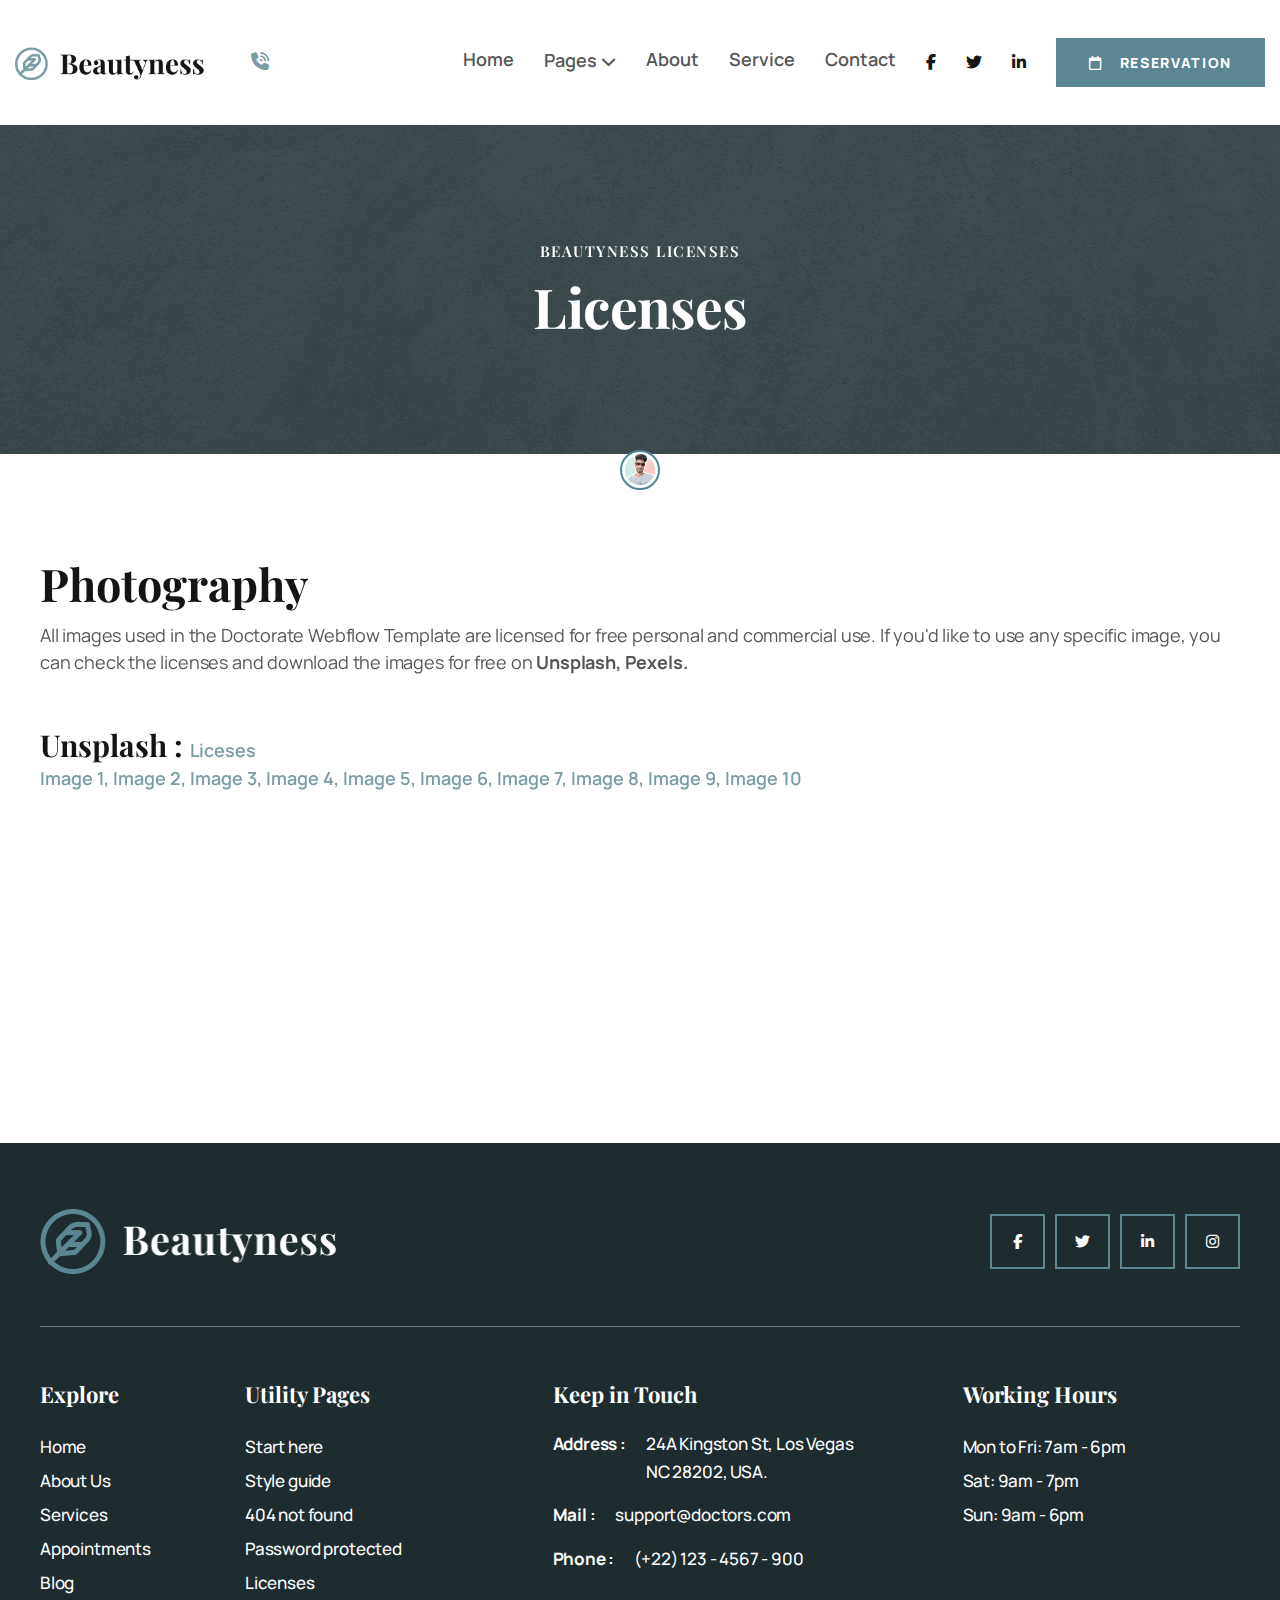
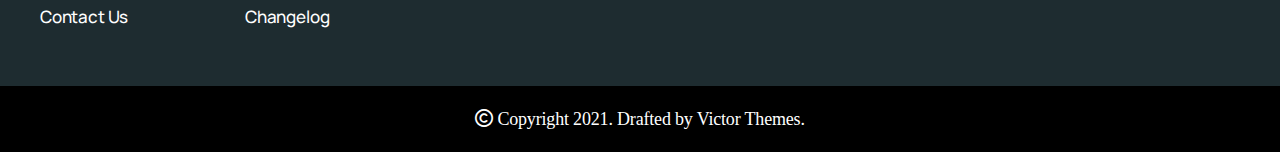
<file: licenses.html>
<!DOCTYPE html>
<html lang="en">

<head>
    <meta charset="UTF-8">
    <meta name="viewport" content="width=device-width, initial-scale=1.0">
    <title>Licenses</title>
    <link rel="stylesheet" href="https://cdnjs.cloudflare.com/ajax/libs/font-awesome/6.4.2/css/all.min.css" />
    <link href="https://unpkg.com/aos@2.3.1/dist/aos.css" rel="stylesheet">
    <link rel="stylesheet" href="css/bootstrap.min.css">
    <link rel="stylesheet" href="css/slick.css">
    <link rel="stylesheet" href="css/slick-theme.css">
    <link rel="stylesheet" href="css/style.css">
    <link rel="stylesheet" href="css/responsive.css">
</head>

<body>

    <!-- -----------mouse follow animation-------------- -->
    <div class="cursor"></div>
    <!-- -----------mouse follow animation-------------- -->

     <!-- click-to top -->
     <div class="progress-wrap">
		<svg class="progress-circle svg-content" width="100%" height="100%" viewBox="-1 -1 102 102">
			<path d="M50,1 a49,49 0 0,1 0,98 a49,49 0 0,1 0,-98"/>
		</svg>
        <span><i class="fa-solid fa-arrow-up-long"></i></span>
	</div>

    <nav class="header">
        <div class="container-fluid">

            <!-- ..............responsive-nav................ -->
            <input type="checkbox" id="check">
            <label for="check">
                <div class="line"></div>
                <div class="line"></div>
                <div class="line"></div>
            </label>
            <!-- ..............responsive-nav................ -->

            <div class="row wraper">
                <div class="logo_cont">
                    <div class="logo">
                        <a href="index.html"><img src="images/Logo.png" alt="logo-image"></a>
                    </div>
                    <a class="head_cont" href="#"><i class="fa-solid fa-phone-volume"></i> <p>Call Us - (+22) 123 4567890</p></a>
                </div>
                <ul class="menu_bar">
                    <li class="menu_item"><a href="index.html">Home</a></li>
                    <li class="drop_menu">
                        <div class="dropdown">
                            <span class="menu_titel">Pages <i class="fa-solid fa-chevron-down"></i></span>
                            <div class="dropdown-content">
                                <a class="dropdown-link" href="service-single.html">Service Single</a>
                                <a class="dropdown-link" href="blog-page.html">Blog</a>
                                <a class="dropdown-link" href="blog-single.html">Blog Single</a>
                                <a class="dropdown-link" href="team-page.html">Our Team</a>
                                <a class="dropdown-link" href="team-single.html">Team Single</a>
                                <a class="dropdown-link" href="location.html">Location</a>
                                <a class="dropdown-link" href="restricted-page.html">Restricted</a>
                            </div>
                      </div>
                    </li>
                    <li class="menu_item"><a href="about.html">About</a></li>
                    <li class="menu_item"><a href="service.html">Service</a></li>
                    <li class="menu_item"><a href="contact.html">Contact</a></li>
                    <li class="socal_icon"><a href="#"><i class="fa-brands fa-facebook-f"></i></a></li>
                    <li class="socal_icon"><a href="#"><i class="fa-brands fa-twitter"></i></a></li>
                    <li class="socal_icon"><a href="#"><i class="fa-brands fa-linkedin-in"></i></a></li>
                    <li class="rest_btn"><a class="common-btn" href="#"><i class="fa-regular fa-calendar"></i> RESERVATION</a></li>
                </ul>
            </div>
        </div>
    </nav>
    <section class="banner_two">
        <div class="container">
            <div class="baner_cont">
                <h5 data-aos="fade-down" data-aos-delay="150" data-aos-duration="1000">BEAUTYNESS LICENSES</h5>
                <h1 data-aos="fade-down" data-aos-delay="200" data-aos-duration="1000">Licenses</h1>
            </div>
        </div>
    </section>

    <section class="licenses">
        <div class="container">
            <div class="titel" data-aos="fade-right" data-aos-delay="200" data-aos-duration="1000">
                <h2>Photography</h2>
                <p>All images used in the Doctorate Webflow Template are licensed for free personal and commercial use.
                    If you'd like to use any specific image, you can check the licenses and download the images for free
                    on <b>Unsplash, Pexels.</b>
                </p>
            </div>
            <div class="detail_box" data-aos="fade-right" data-aos-delay="300" data-aos-duration="1000">
                <h4>Unsplash : <span>Liceses</span></h4>
                <p> Image 1, Image 2, Image 3, Image 4, Image 5, Image 6, Image 7, Image 8, Image 9, Image 10</p>
            </div>
            <div class="detail_box" data-aos="fade-right" data-aos-delay="400" data-aos-duration="1000">
                <h4>Pexels : <span>Liceses</span></h4>
                <p> Image 1, Image 2, Image 3, Image 4, Image 5, Image 6, Image 7, Image 8, Image 9, Image 10, Image 11, Image 12, Image 13, Image 14</p>
            </div>
            <div class="font_detl" data-aos="fade-right" data-aos-delay="500" data-aos-duration="1000">
                <h2>Font</h2>
                <p>Doctorate template uses free licensed <b>Google Fonts</b>. Please check <b>Playfair Display</b> and <b>Manrope.</b></p>
            </div>
        </div>
    </section>

    <footer class="footer">
        <div class="container">
            <div class="footer_wraper">
                <div class="logo">
                    <a href="#"><img src="images/footer-logo.png" alt=""></a>
                </div>
                <ul class="socal_logo">
                    <li><a href="#"><i class="fa-brands fa-facebook-f"></i></a></li>
                    <li><a href="#"><i class="fa-brands fa-twitter"></i></a></li>
                    <li><a href="#"><i class="fa-brands fa-linkedin-in"></i></a></li>
                    <li><a href="#"><i class="fa-brands fa-instagram"></i></a></li>
                </ul>
            </div>
            <div class="row wraper">
                <div class="col-12 col-sm-6 col-md-6 col-lg-2 ftr_item">
                    <h4 class="heading">Explore</h4>
                    <ul class="menu_item">
                        <li><a href="index.html">Home</a></li>
                        <li><a href="about.html">About Us</a></li>
                        <li><a href="service.html">Services</a></li>
                        <li><a href="restricted-page.html">Appointments</a></li>
                        <li><a href="blog-single.html">Blog</a></li>
                        <li><a href="contact.html">Contact Us</a></li>
                    </ul>
                </div>
                <div class="col-12 col-sm-6 col-md-6 col-lg-3 ftr_item">
                    <h4 class="heading">Utility Pages</h4>
                    <ul class="menu_item">
                        <li><a href="#">Start here </a></li>
                        <li><a href="#">Style guide</a></li>
                        <li><a href="error-page.html">404 not found</a></li>
                        <li><a href="restricted-page.html">Password protected</a></li>
                        <li><a href="licenses.html">Licenses</a></li>
                        <li><a href="change-log.html">Changelog</a></li>
                    </ul>
                </div>
                <div class="col-12 col-sm-6 col-md-6 col-lg-4 ftr_item">
                    <h4 class="heading">Keep in Touch</h4>
                    <div class="wrap_box">
                        <div class="left">
                            <span>Address :</span>
                        </div>
                        <div class="right">
                            <p>24A Kingston St, Los Vegas <span> NC 28202, USA.</span></p>
                        </div>
                    </div>
                    <div class="wrap_box">
                        <div class="left">
                            <span>Mail :</span>
                        </div>
                        <div class="right">
                            <a href="mailto:support@doctors.com">support@doctors.com</a>
                        </div>
                    </div>
                    <div class="wrap_box">
                        <div class="left">
                            <span>Phone :</span>
                        </div>
                        <div class="right">
                            <a href="tel:(+22) 123 - 4567 - 900">(+22) 123 - 4567 - 900</a>
                        </div>
                    </div>
                </div>
                <div class="col-12 col-sm-6 col-md-6 col-lg-3 ftr_item">
                    <h4 class="heading">Working Hours</h4>
                    <ul class="open_date">
                        <li>Mon to Fri: 7am - 6pm</li>
                        <li>Sat: 9am - 7pm</li>
                        <li>Sun: 9am - 6pm</li>
                    </ul>
                </div>
            </div>
        </div>
        <div class="copy_right">
            <p class="copy_item"><span></span> Copyright 2021. Drafted by Victor Themes.</p>
        </div>
    </footer>


    <script src="https://cdnjs.cloudflare.com/ajax/libs/jquery/3.7.0/jquery.min.js"></script>
    <script src="https://unpkg.com/aos@2.3.1/dist/aos.js"></script>
    <script src="js/bootstrap.min.js"></script>
    <script src="js/popper.min.js"></script>
    <script src="js/slick.js"></script>
    <script src="js/slick.min.js"></script>
    <script src="js/testimonials.js"></script>
    <script src="js/sticky-nav.js"></script>
    <script src="js/click-to -top.js"></script>
    <script src="js/mouse-moving-animation.js"></script>

    <script>
        AOS.init({
            once: true,
        });
      </script>

</body>

</html>
</file>
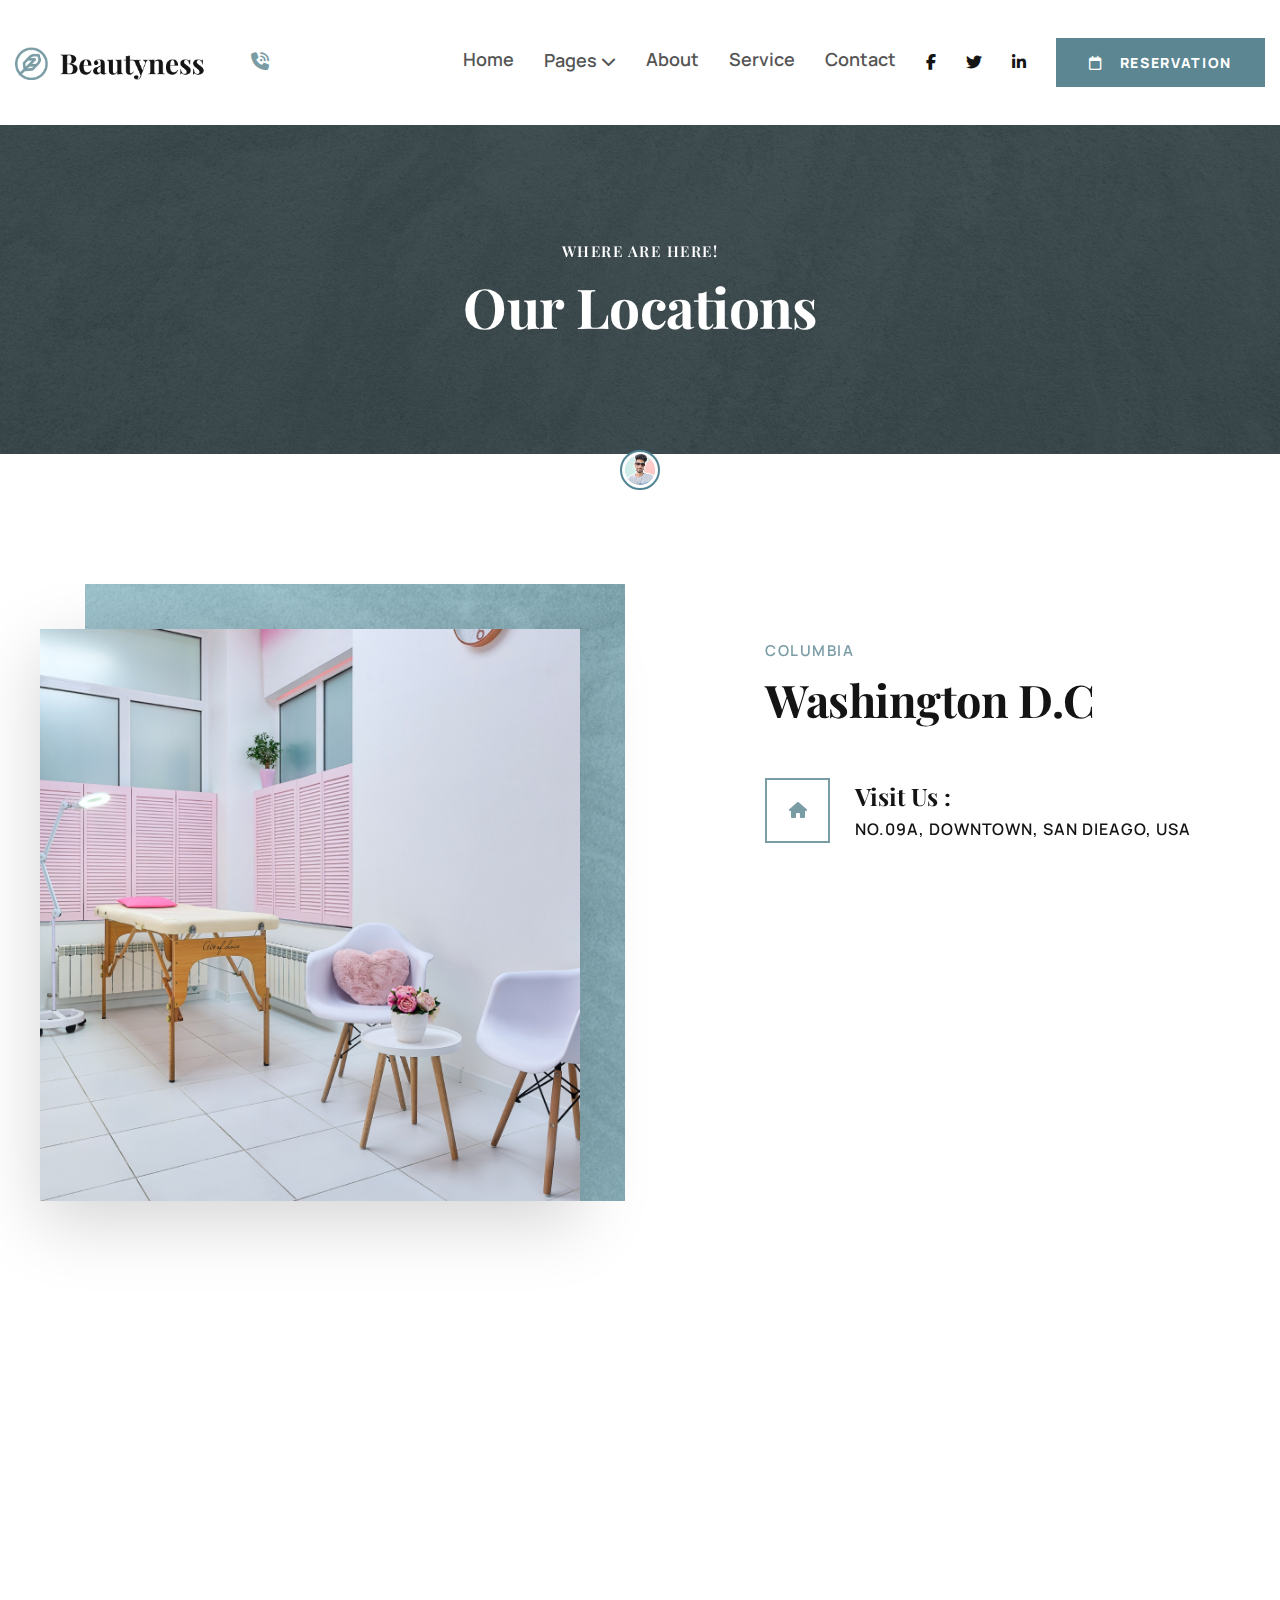
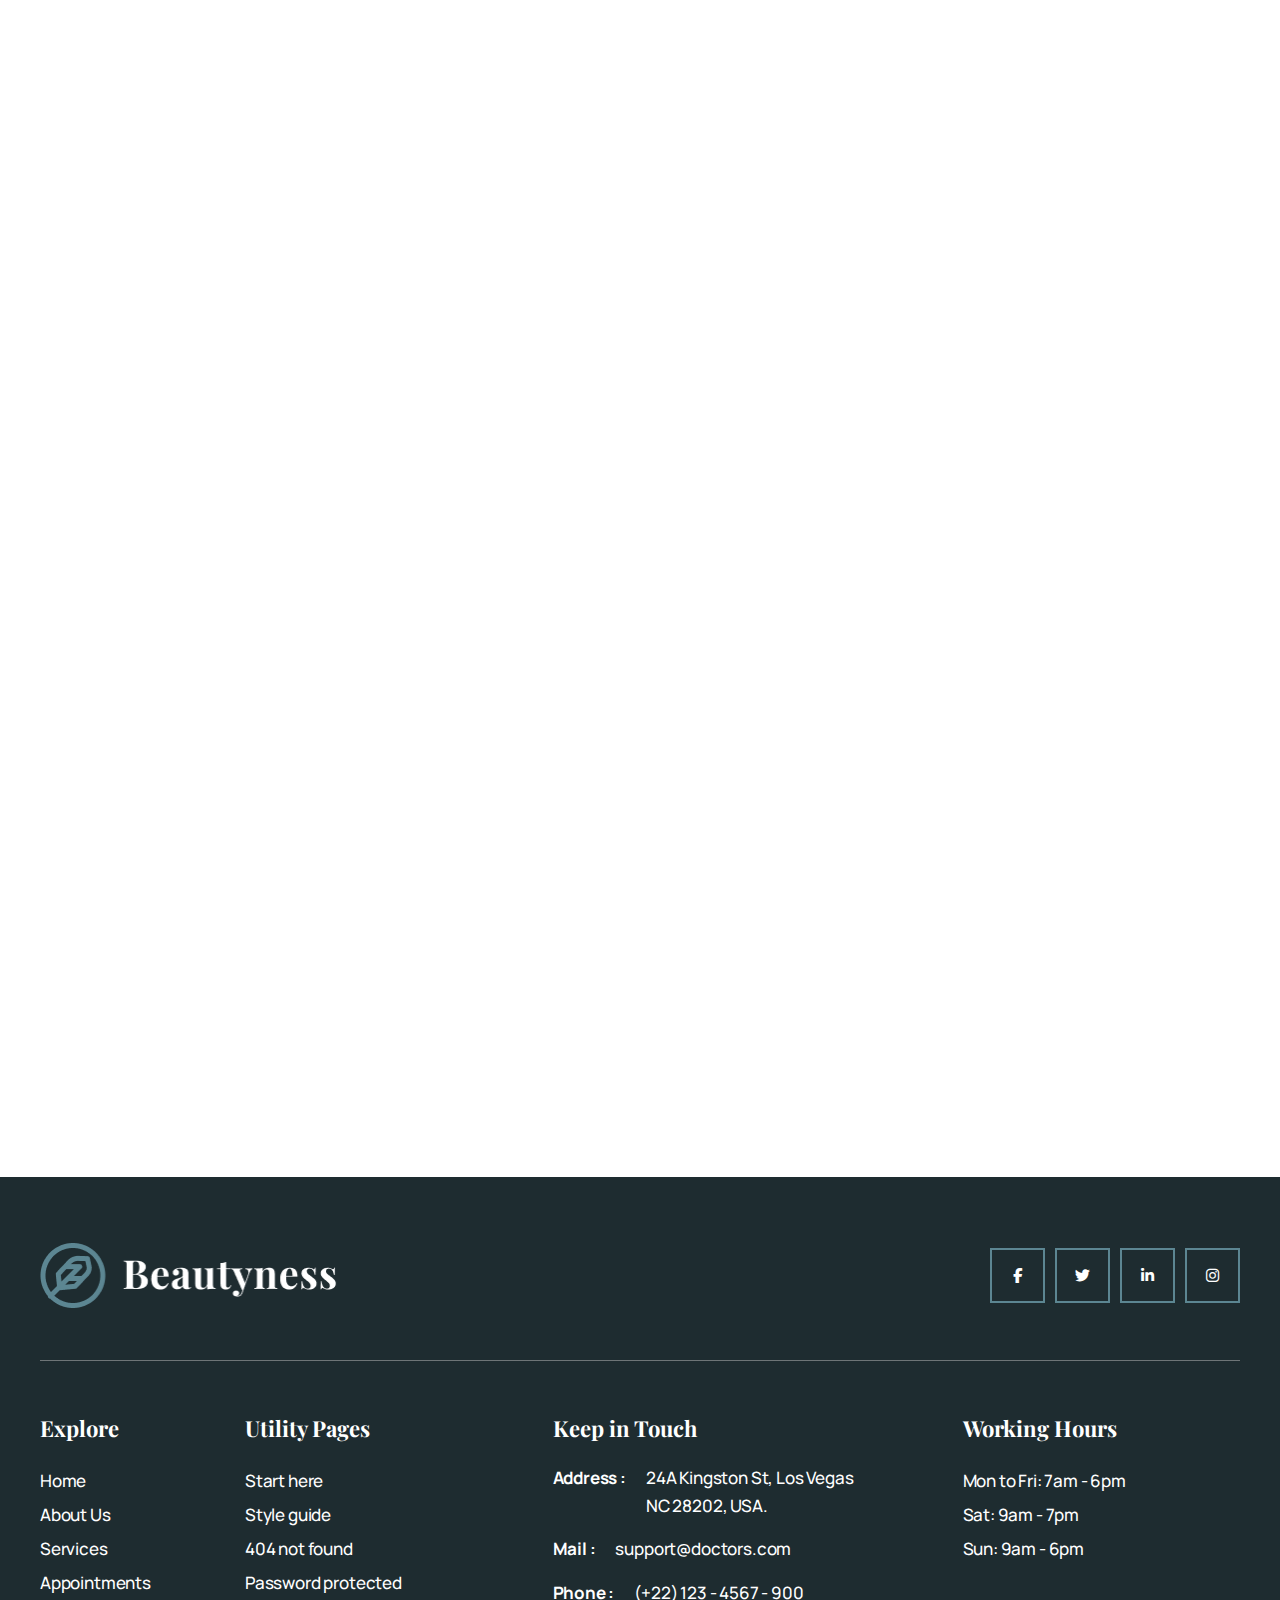
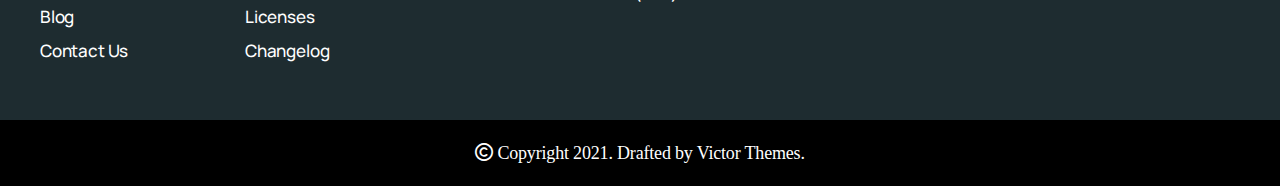
<file: location.html>
<!DOCTYPE html>
<html lang="en">

<head>
    <meta charset="UTF-8">
    <meta name="viewport" content="width=device-width, initial-scale=1.0">
    <title>Location-Page</title>
    <link rel="stylesheet" href="https://cdnjs.cloudflare.com/ajax/libs/font-awesome/6.4.2/css/all.min.css" />
    <link href="https://unpkg.com/aos@2.3.1/dist/aos.css" rel="stylesheet">
    <link rel="stylesheet" href="css/bootstrap.min.css">
    <link rel="stylesheet" href="css/slick.css">
    <link rel="stylesheet" href="css/slick-theme.css">
    <link rel="stylesheet" href="css/style.css">
    <link rel="stylesheet" href="css/responsive.css">
</head>

<body class="location-page">

    <!-- -----------mouse follow animation-------------- -->
    <div class="cursor"></div>
    <!-- -----------mouse follow animation-------------- -->

     <!-- click-to top -->
     <div class="progress-wrap">
		<svg class="progress-circle svg-content" width="100%" height="100%" viewBox="-1 -1 102 102">
			<path d="M50,1 a49,49 0 0,1 0,98 a49,49 0 0,1 0,-98"/>
		</svg>
        <span><i class="fa-solid fa-arrow-up-long"></i></span>
	</div>

    <nav class="header">
        <div class="container-fluid">

            <!-- ..............responsive-nav................ -->
            <input type="checkbox" id="check">
            <label for="check">
                <div class="line"></div>
                <div class="line"></div>
                <div class="line"></div>
            </label>
            <!-- ..............responsive-nav................ -->

            <div class="row wraper">
                <div class="logo_cont">
                    <div class="logo">
                        <a href="index.html"><img src="images/Logo.png" alt="logo-image"></a>
                    </div>
                    <a class="head_cont" href="#"><i class="fa-solid fa-phone-volume"></i> <p>Call Us - (+22) 123 4567890</p></a>
                </div>
                <ul class="menu_bar">
                    <li class="menu_item"><a href="index.html">Home</a></li>
                    <li class="drop_menu">
                        <div class="dropdown">
                            <span class="menu_titel">Pages <i class="fa-solid fa-chevron-down"></i></span>
                            <div class="dropdown-content">
                                <a class="dropdown-link" href="service-single.html">Service Single</a>
                                <a class="dropdown-link" href="blog-page.html">Blog</a>
                                <a class="dropdown-link" href="blog-single.html">Blog Single</a>
                                <a class="dropdown-link" href="team-page.html">Our Team</a>
                                <a class="dropdown-link" href="team-single.html">Team Single</a>
                                <a class="dropdown-link" href="location.html">Location</a>
                                <a class="dropdown-link" href="restricted-page.html">Restricted</a>
                            </div>
                      </div>
                    </li>
                    <li class="menu_item"><a href="about.html">About</a></li>
                    <li class="menu_item"><a href="service.html">Service</a></li>
                    <li class="menu_item"><a href="contact.html">Contact</a></li>
                    <li class="socal_icon"><a href="#"><i class="fa-brands fa-facebook-f"></i></a></li>
                    <li class="socal_icon"><a href="#"><i class="fa-brands fa-twitter"></i></a></li>
                    <li class="socal_icon"><a href="#"><i class="fa-brands fa-linkedin-in"></i></a></li>
                    <li class="rest_btn"><a class="common-btn" href="#"><i class="fa-regular fa-calendar"></i> RESERVATION</a></li>
                </ul>
            </div>
        </div>
    </nav>

    <section class="banner_two">
        <div class="container">
            <div class="baner_cont">
                <h5 data-aos="fade-down" data-aos-delay="150" data-aos-duration="1000">Where are here!</h5>
                <h1 data-aos="fade-down" data-aos-delay="200" data-aos-duration="1000">Our Locations</h1>
            </div>
        </div>
    </section>
    <section class="location">
        <div class="container">
            <div class="row wraper">
                <div class="col-12 col-md-6 col-lg-6 left" data-aos="fade-right" data-aos-delay="300" data-aos-duration="1000">
                    <div class="locat_img">
                        <img src="images/location-img1.jpg" alt="">
                    </div>
                </div>
                <div class="col-12 col-md-6 col-lg-6 right">
                    <div class="locat_detl">
                        <div class="titel" data-aos="fade-left" data-aos-delay="150" data-aos-duration="1000">
                            <h6>Columbia</h6>
                            <h2>Washington D.C</h2>
                        </div>
                        <div class="contact_detl" data-aos="fade-left" data-aos-delay="200" data-aos-duration="1000">
                            <div class="icon">
                                <i class="fa-solid fa-house"></i>
                            </div>
                            <div class="text">
                                <h5>Visit Us :</h5>
                                <p>NO.09a, Downtown, SAN DIEAGO, USA</p>
                            </div>
                        </div>
                        <div class="contact_detl" data-aos="fade-left" data-aos-delay="300" data-aos-duration="1000">
                            <div class="icon">
                                <i class="fa-regular fa-envelope"></i>
                            </div>
                            <div class="text">
                                <h5>Drop Us :</h5>
                                <a href="mailto:support@beautyness.com">support@beautyness.com</a>
                            </div>
                        </div>
                        <div class="contact_detl" data-aos="fade-left" data-aos-delay="400" data-aos-duration="1000">
                            <div class="icon">
                                <i class="fa-solid fa-phone-volume"></i>
                            </div>
                            <div class="text">
                                <h5>Call Us :</h5>
                                <a href="tel:1-800-123-9999">Call: 1-800-123-9999</a>
                            </div>
                        </div>
                        <div class="buton" data-aos="fade-left" data-aos-delay="500" data-aos-duration="1000">
                            <a href="#">Make a reservation</a>
                        </div>
                    </div>
                </div>
            </div>
            <div class="row wraper">
                <div class="col-12 col-md-6 col-lg-6 left" data-aos="fade-left" data-aos-delay="300" data-aos-duration="1000">
                    <div class="locat_img">
                        <img src="images/location-img2.jpg" alt="">
                    </div>
                </div>
                <div class="col-12 col-md-6 col-lg-6 right">
                    <div class="locat_detl">
                        <div class="titel" data-aos="fade-right" data-aos-delay="200" data-aos-duration="1000">
                            <h6>san francisco</h6>
                            <h2>New York</h2>
                        </div>
                        <div class="contact_detl" data-aos="fade-right" data-aos-delay="200" data-aos-duration="1000">
                            <div class="icon">
                                <i class="fa-solid fa-house"></i>
                            </div>
                            <div class="text">
                                <h5>Visit Us :</h5>
                                <p>NO.09a, Downtown, SAN DIEAGO, USA</p>
                            </div>
                        </div>
                        <div class="contact_detl" data-aos="fade-right" data-aos-delay="300" data-aos-duration="1000">
                            <div class="icon">
                                <i class="fa-regular fa-envelope"></i>
                            </div>
                            <div class="text">
                                <h5>Drop Us :</h5>
                                <a href="mailto:support@beautyness.com">support@beautyness.com</a>
                            </div>
                        </div>
                        <div class="contact_detl" data-aos="fade-right" data-aos-delay="400" data-aos-duration="1000">
                            <div class="icon">
                                <i class="fa-solid fa-phone-volume"></i>
                            </div>
                            <div class="text">
                                <h5>Call Us :</h5>
                                <a href="tel:1-800-123-9999">Call: 1-800-123-9999</a>
                            </div>
                        </div>
                        <div class="buton" data-aos="fade-right" data-aos-delay="500" data-aos-duration="1000">
                            <a href="#">Make a reservation</a>
                        </div>
                    </div>
                </div>
            </div>
            <div class="row wraper">
                <div class="col-12 col-md-6 col-lg-6 left" data-aos="fade-right" data-aos-delay="300" data-aos-duration="1000">
                    <div class="locat_img">
                        <img src="images/location-img3.jpg" alt="">
                    </div>
                </div>
                <div class="col-12 col-md-6 col-lg-6 right">
                    <div class="locat_detl">
                        <div class="titel" data-aos="fade-left" data-aos-delay="150" data-aos-duration="1000">
                            <h6>FRANCE</h6>
                            <h2>Paris</h2>
                        </div>
                        <div class="contact_detl" data-aos="fade-left" data-aos-delay="200" data-aos-duration="1000">
                            <div class="icon">
                                <i class="fa-solid fa-house"></i>
                            </div>
                            <div class="text">
                                <h5>Visit Us :</h5>
                                <p>NO.09a, Downtown, SAN DIEAGO, USA</p>
                            </div>
                        </div>
                        <div class="contact_detl" data-aos="fade-left" data-aos-delay="300" data-aos-duration="1000">
                            <div class="icon">
                                <i class="fa-regular fa-envelope"></i>
                            </div>
                            <div class="text">
                                <h5>Drop Us :</h5>
                                <a href="mailto:support@beautyness.com">support@beautyness.com</a>
                            </div>
                        </div>
                        <div class="contact_detl" data-aos="fade-left" data-aos-delay="400" data-aos-duration="1000">
                            <div class="icon">
                                <i class="fa-solid fa-phone-volume"></i>
                            </div>
                            <div class="text">
                                <h5>Call Us :</h5>
                                <a href="tel:1-800-123-9999">Call: 1-800-123-9999</a>
                            </div>
                        </div>
                        <div class="buton" data-aos="fade-left" data-aos-delay="500" data-aos-duration="1000">
                            <a href="#">Make a reservation</a>
                        </div>
                    </div>
                </div>
            </div>
        </div>
    </section>
    <footer class="footer">
        <div class="container">
            <div class="footer_wraper">
                <div class="logo">
                    <a href="#"><img src="images/footer-logo.png" alt=""></a>
                </div>
                <ul class="socal_logo">
                    <li><a href="#"><i class="fa-brands fa-facebook-f"></i></a></li>
                    <li><a href="#"><i class="fa-brands fa-twitter"></i></a></li>
                    <li><a href="#"><i class="fa-brands fa-linkedin-in"></i></a></li>
                    <li><a href="#"><i class="fa-brands fa-instagram"></i></a></li>
                </ul>
            </div>
            <div class="row wraper">
                <div class="col-12 col-sm-6 col-md-6 col-lg-2 ftr_item">
                    <h4 class="heading">Explore</h4>
                    <ul class="menu_item">
                        <li><a href="index.html">Home</a></li>
                        <li><a href="about.html">About Us</a></li>
                        <li><a href="service.html">Services</a></li>
                        <li><a href="restricted-page.html">Appointments</a></li>
                        <li><a href="blog-single.html">Blog</a></li>
                        <li><a href="contact.html">Contact Us</a></li>
                    </ul>
                </div>
                <div class="col-12 col-sm-6 col-md-6 col-lg-3 ftr_item">
                    <h4 class="heading">Utility Pages</h4>
                    <ul class="menu_item">
                        <li><a href="#">Start here </a></li>
                        <li><a href="#">Style guide</a></li>
                        <li><a href="error-page.html">404 not found</a></li>
                        <li><a href="restricted-page.html">Password protected</a></li>
                        <li><a href="licenses.html">Licenses</a></li>
                        <li><a href="change-log.html">Changelog</a></li>
                    </ul>
                </div>
                <div class="col-12 col-sm-6 col-md-6 col-lg-4 ftr_item">
                    <h4 class="heading">Keep in Touch</h4>
                    <div class="wrap_box">
                        <div class="left">
                            <span>Address :</span>
                        </div>
                        <div class="right">
                            <p>24A Kingston St, Los Vegas <span> NC 28202, USA.</span></p>
                        </div>
                    </div>
                    <div class="wrap_box">
                        <div class="left">
                            <span>Mail :</span>
                        </div>
                        <div class="right">
                            <a href="mailto:support@doctors.com">support@doctors.com</a>
                        </div>
                    </div>
                    <div class="wrap_box">
                        <div class="left">
                            <span>Phone :</span>
                        </div>
                        <div class="right">
                            <a href="tel:(+22) 123 - 4567 - 900">(+22) 123 - 4567 - 900</a>
                        </div>
                    </div>
                </div>
                <div class="col-12 col-sm-6 col-md-6 col-lg-3 ftr_item">
                    <h4 class="heading">Working Hours</h4>
                    <ul class="open_date">
                        <li>Mon to Fri: 7am - 6pm</li>
                        <li>Sat: 9am - 7pm</li>
                        <li>Sun: 9am - 6pm</li>
                    </ul>
                </div>
            </div>
        </div>
        <div class="copy_right">
            <p class="copy_item"><span></span> Copyright 2021. Drafted by Victor Themes.</p>
        </div>
    </footer>




    <script src="https://cdnjs.cloudflare.com/ajax/libs/jquery/3.7.0/jquery.min.js"></script>
    <script src="https://unpkg.com/aos@2.3.1/dist/aos.js"></script>
    <script src="js/bootstrap.min.js"></script>
    <script src="js/popper.min.js"></script>
    <script src="js/slick.js"></script>
    <script src="js/slick.min.js"></script>
    <script src="js/testimonials.js"></script>
    <script src="js/sticky-nav.js"></script>
    <script src="js/click-to -top.js"></script>
    <script src="js/mouse-moving-animation.js"></script>

    <script>
        AOS.init({
            once: true,
        });
      </script>


</body>

</html>
</file>
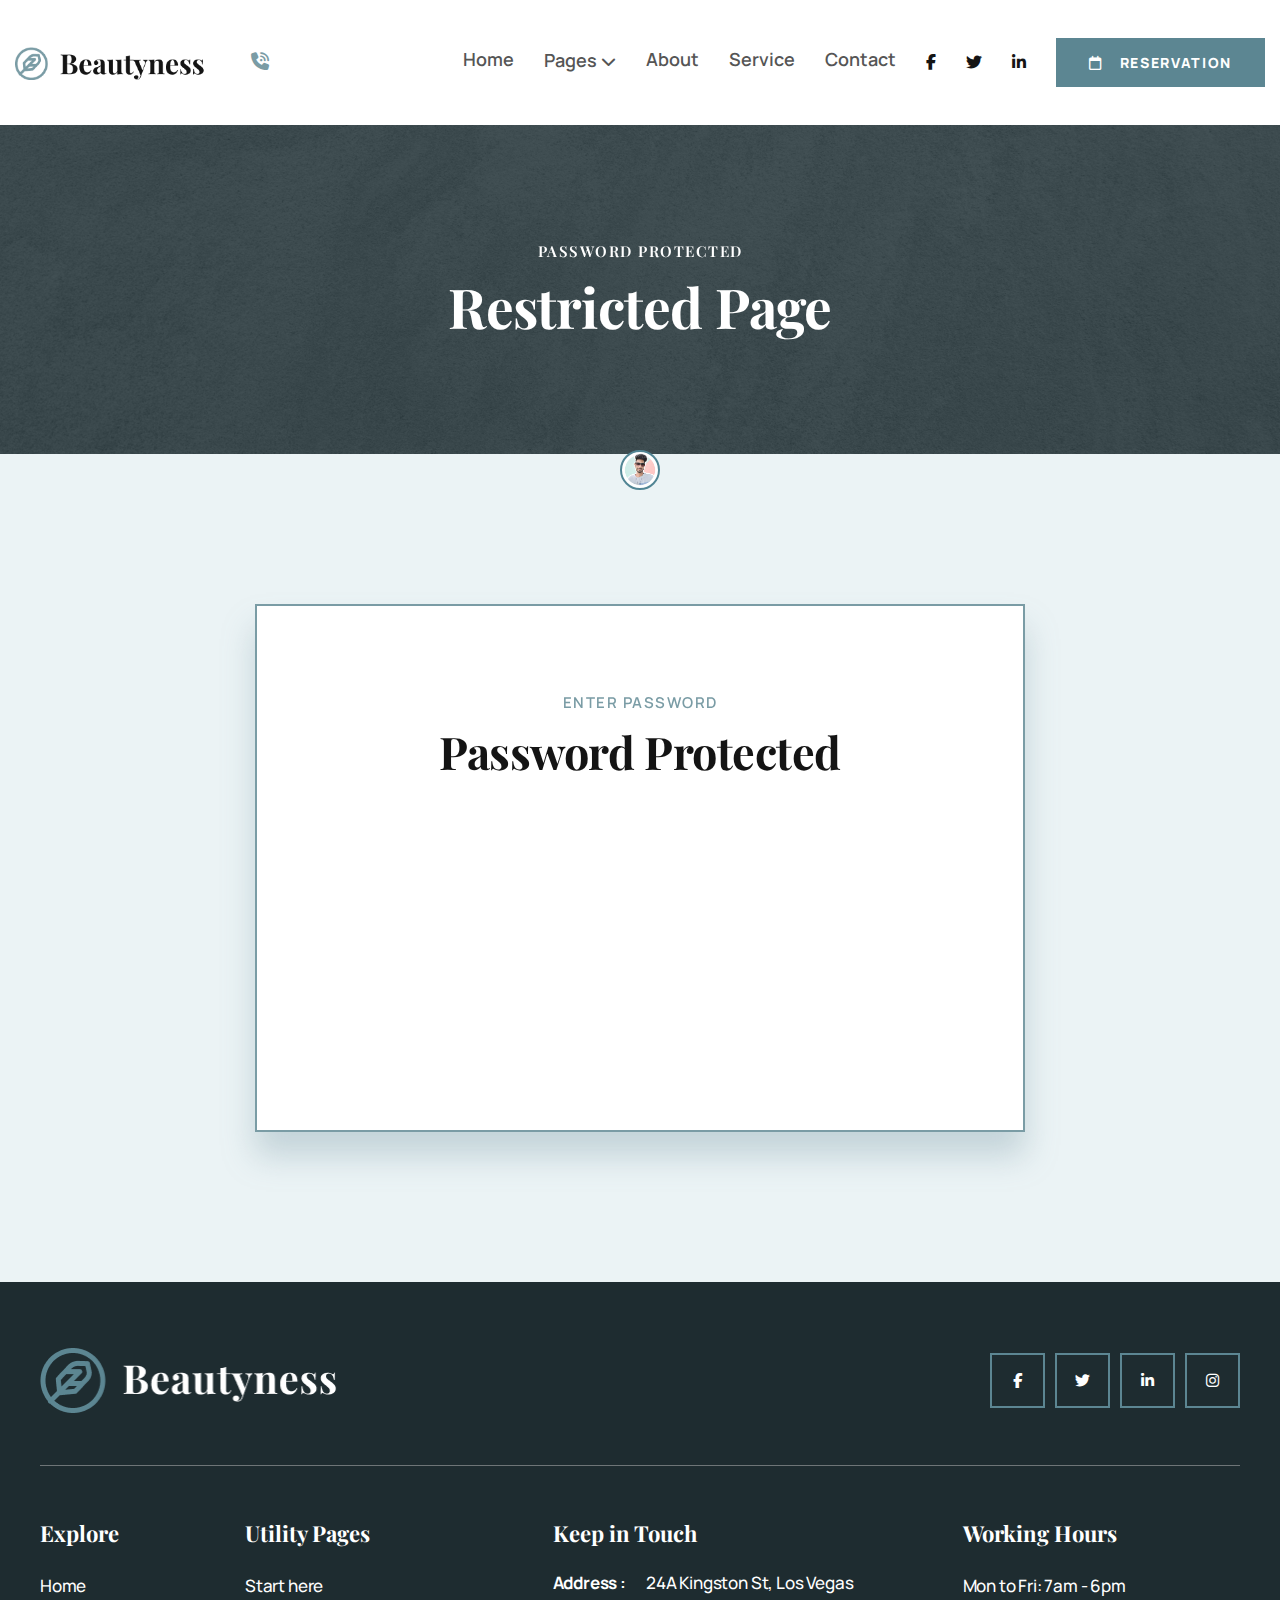
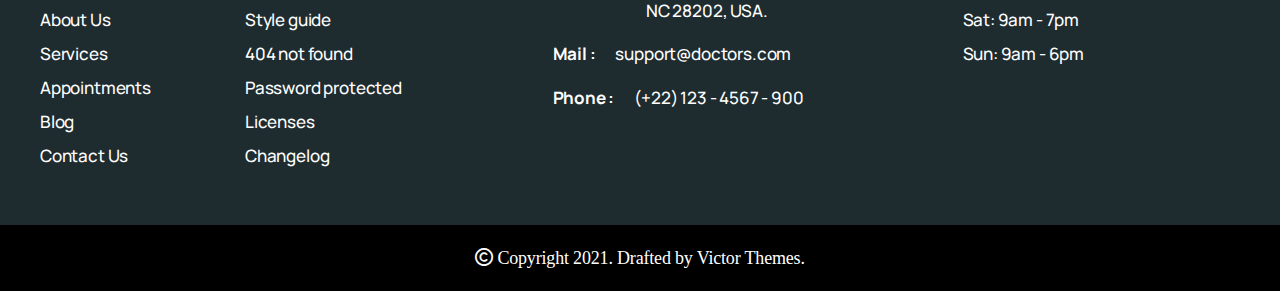
<file: restricted-page.html>
<!DOCTYPE html>
<html lang="en">

<head>
    <meta charset="UTF-8">
    <meta name="viewport" content="width=device-width, initial-scale=1.0">
    <title>Restricted Page</title>
    <link rel="stylesheet" href="https://cdnjs.cloudflare.com/ajax/libs/font-awesome/6.4.2/css/all.min.css" />
    <link href="https://unpkg.com/aos@2.3.1/dist/aos.css" rel="stylesheet">
    <link rel="stylesheet" href="css/bootstrap.min.css">
    <link rel="stylesheet" href="css/slick.css">
    <link rel="stylesheet" href="css/slick-theme.css">
    <link rel="stylesheet" href="css/style.css">
    <link rel="stylesheet" href="css/responsive.css">
</head>

<body>

    <!-- -----------mouse follow animation-------------- -->
    <div class="cursor"></div>
    <!-- -----------mouse follow animation-------------- -->

     <!-- click-to top -->
     <div class="progress-wrap">
		<svg class="progress-circle svg-content" width="100%" height="100%" viewBox="-1 -1 102 102">
			<path d="M50,1 a49,49 0 0,1 0,98 a49,49 0 0,1 0,-98"/>
		</svg>
        <span><i class="fa-solid fa-arrow-up-long"></i></span>
	</div>

    <nav class="header">
        <div class="container-fluid">

            <!-- ..............responsive-nav................ -->
            <input type="checkbox" id="check">
            <label for="check">
                <div class="line"></div>
                <div class="line"></div>
                <div class="line"></div>
            </label>
            <!-- ..............responsive-nav................ -->

            <div class="row wraper">
                <div class="logo_cont">
                    <div class="logo">
                        <a href="index.html"><img src="images/Logo.png" alt="logo-image"></a>
                    </div>
                    <a class="head_cont" href="#"><i class="fa-solid fa-phone-volume"></i> <p>Call Us - (+22) 123 4567890</p></a>
                </div>
                <ul class="menu_bar">
                    <li class="menu_item"><a href="index.html">Home</a></li>
                    <li class="drop_menu">
                        <div class="dropdown">
                            <span class="menu_titel">Pages <i class="fa-solid fa-chevron-down"></i></span>
                            <div class="dropdown-content">
                                <a class="dropdown-link" href="service-single.html">Service Single</a>
                                <a class="dropdown-link" href="blog-page.html">Blog</a>
                                <a class="dropdown-link" href="blog-single.html">Blog Single</a>
                                <a class="dropdown-link" href="team-page.html">Our Team</a>
                                <a class="dropdown-link" href="team-single.html">Team Single</a>
                                <a class="dropdown-link" href="location.html">Location</a>
                                <a class="dropdown-link" href="restricted-page.html">Restricted</a>
                            </div>
                      </div>
                    </li>
                    <li class="menu_item"><a href="about.html">About</a></li>
                    <li class="menu_item"><a href="service.html">Service</a></li>
                    <li class="menu_item"><a href="contact.html">Contact</a></li>
                    <li class="socal_icon"><a href="#"><i class="fa-brands fa-facebook-f"></i></a></li>
                    <li class="socal_icon"><a href="#"><i class="fa-brands fa-twitter"></i></a></li>
                    <li class="socal_icon"><a href="#"><i class="fa-brands fa-linkedin-in"></i></a></li>
                    <li class="rest_btn"><a class="common-btn" href="#"><i class="fa-regular fa-calendar"></i> RESERVATION</a></li>
                </ul>
            </div>
        </div>
    </nav>

    <section class="banner_two">
        <div class="container">
            <div class="baner_cont">
                <h5 data-aos="fade-down" data-aos-delay="150" data-aos-duration="1000">PASSWORD PROTECTED</h5>
                <h1 data-aos="fade-down" data-aos-delay="200" data-aos-duration="1000">Restricted Page</h1>
            </div>
        </div>
    </section>
    <section class="pass_form">
        <div class="container">
            <div class="password">
                <div class="titel text-center">
                    <h6 data-aos="fade-up" data-aos-delay="100" data-aos-duration="1000">Enter Password</h6>
                    <h2 data-aos="fade-up" data-aos-delay="200" data-aos-duration="1000">Password Protected</h2>
                    <p data-aos="fade-up" data-aos-delay="300" data-aos-duration="1000">This page is password protected. If you are the website admin, or have access to this page, please type your password below.</p>
                </div>
                <form class="form">
                    <input class="pass_inp" type="password" name="pass" placeholder="Enter your password" data-aos="fade-up" data-aos-delay="400" data-aos-duration="1000">
                    <input class="sub_btn" type="submit" name="sub_btn" value="submit now" data-aos="fade-up" data-aos-delay="500" data-aos-duration="1000">
                </form>
            </div>
        </div>
    </section>
    <footer class="footer">
        <div class="container">
            <div class="footer_wraper">
                <div class="logo">
                    <a href="#"><img src="images/footer-logo.png" alt=""></a>
                </div>
                <ul class="socal_logo">
                    <li><a href="#"><i class="fa-brands fa-facebook-f"></i></a></li>
                    <li><a href="#"><i class="fa-brands fa-twitter"></i></a></li>
                    <li><a href="#"><i class="fa-brands fa-linkedin-in"></i></a></li>
                    <li><a href="#"><i class="fa-brands fa-instagram"></i></a></li>
                </ul>
            </div>
            <div class="row wraper">
                <div class="col-12 col-sm-6 col-md-6 col-lg-2 ftr_item">
                    <h4 class="heading">Explore</h4>
                    <ul class="menu_item">
                        <li><a href="index.html">Home</a></li>
                        <li><a href="about.html">About Us</a></li>
                        <li><a href="service.html">Services</a></li>
                        <li><a href="restricted-page.html">Appointments</a></li>
                        <li><a href="blog-single.html">Blog</a></li>
                        <li><a href="contact.html">Contact Us</a></li>
                    </ul>
                </div>
                <div class="col-12 col-sm-6 col-md-6 col-lg-3 ftr_item">
                    <h4 class="heading">Utility Pages</h4>
                    <ul class="menu_item">
                        <li><a href="#">Start here </a></li>
                        <li><a href="#">Style guide</a></li>
                        <li><a href="error-page.html">404 not found</a></li>
                        <li><a href="restricted-page.html">Password protected</a></li>
                        <li><a href="licenses.html">Licenses</a></li>
                        <li><a href="change-log.html">Changelog</a></li>
                    </ul>
                </div>
                <div class="col-12 col-sm-6 col-md-6 col-lg-4 ftr_item">
                    <h4 class="heading">Keep in Touch</h4>
                    <div class="wrap_box">
                        <div class="left">
                            <span>Address :</span>
                        </div>
                        <div class="right">
                            <p>24A Kingston St, Los Vegas <span> NC 28202, USA.</span></p>
                        </div>
                    </div>
                    <div class="wrap_box">
                        <div class="left">
                            <span>Mail :</span>
                        </div>
                        <div class="right">
                            <a href="mailto:support@doctors.com">support@doctors.com</a>
                        </div>
                    </div>
                    <div class="wrap_box">
                        <div class="left">
                            <span>Phone :</span>
                        </div>
                        <div class="right">
                            <a href="tel:(+22) 123 - 4567 - 900">(+22) 123 - 4567 - 900</a>
                        </div>
                    </div>
                </div>
                <div class="col-12 col-sm-6 col-md-6 col-lg-3 ftr_item">
                    <h4 class="heading">Working Hours</h4>
                    <ul class="open_date">
                        <li>Mon to Fri: 7am - 6pm</li>
                        <li>Sat: 9am - 7pm</li>
                        <li>Sun: 9am - 6pm</li>
                    </ul>
                </div>
            </div>
        </div>
        <div class="copy_right">
            <p class="copy_item"><span></span> Copyright 2021. Drafted by Victor Themes.</p>
        </div>
    </footer>




    <script src="https://cdnjs.cloudflare.com/ajax/libs/jquery/3.7.0/jquery.min.js"></script>
    <script src="https://unpkg.com/aos@2.3.1/dist/aos.js"></script>
    <script src="js/bootstrap.min.js"></script>
    <script src="js/popper.min.js"></script>
    <script src="js/slick.js"></script>
    <script src="js/slick.min.js"></script>
    <script src="js/testimonials.js"></script>
    <script src="js/sticky-nav.js"></script>
    <script src="js/click-to -top.js"></script>
    <script src="js/mouse-moving-animation.js"></script>

    <script>
        AOS.init({
            once: true,
        });
      </script>


</body>

</html>
</file>
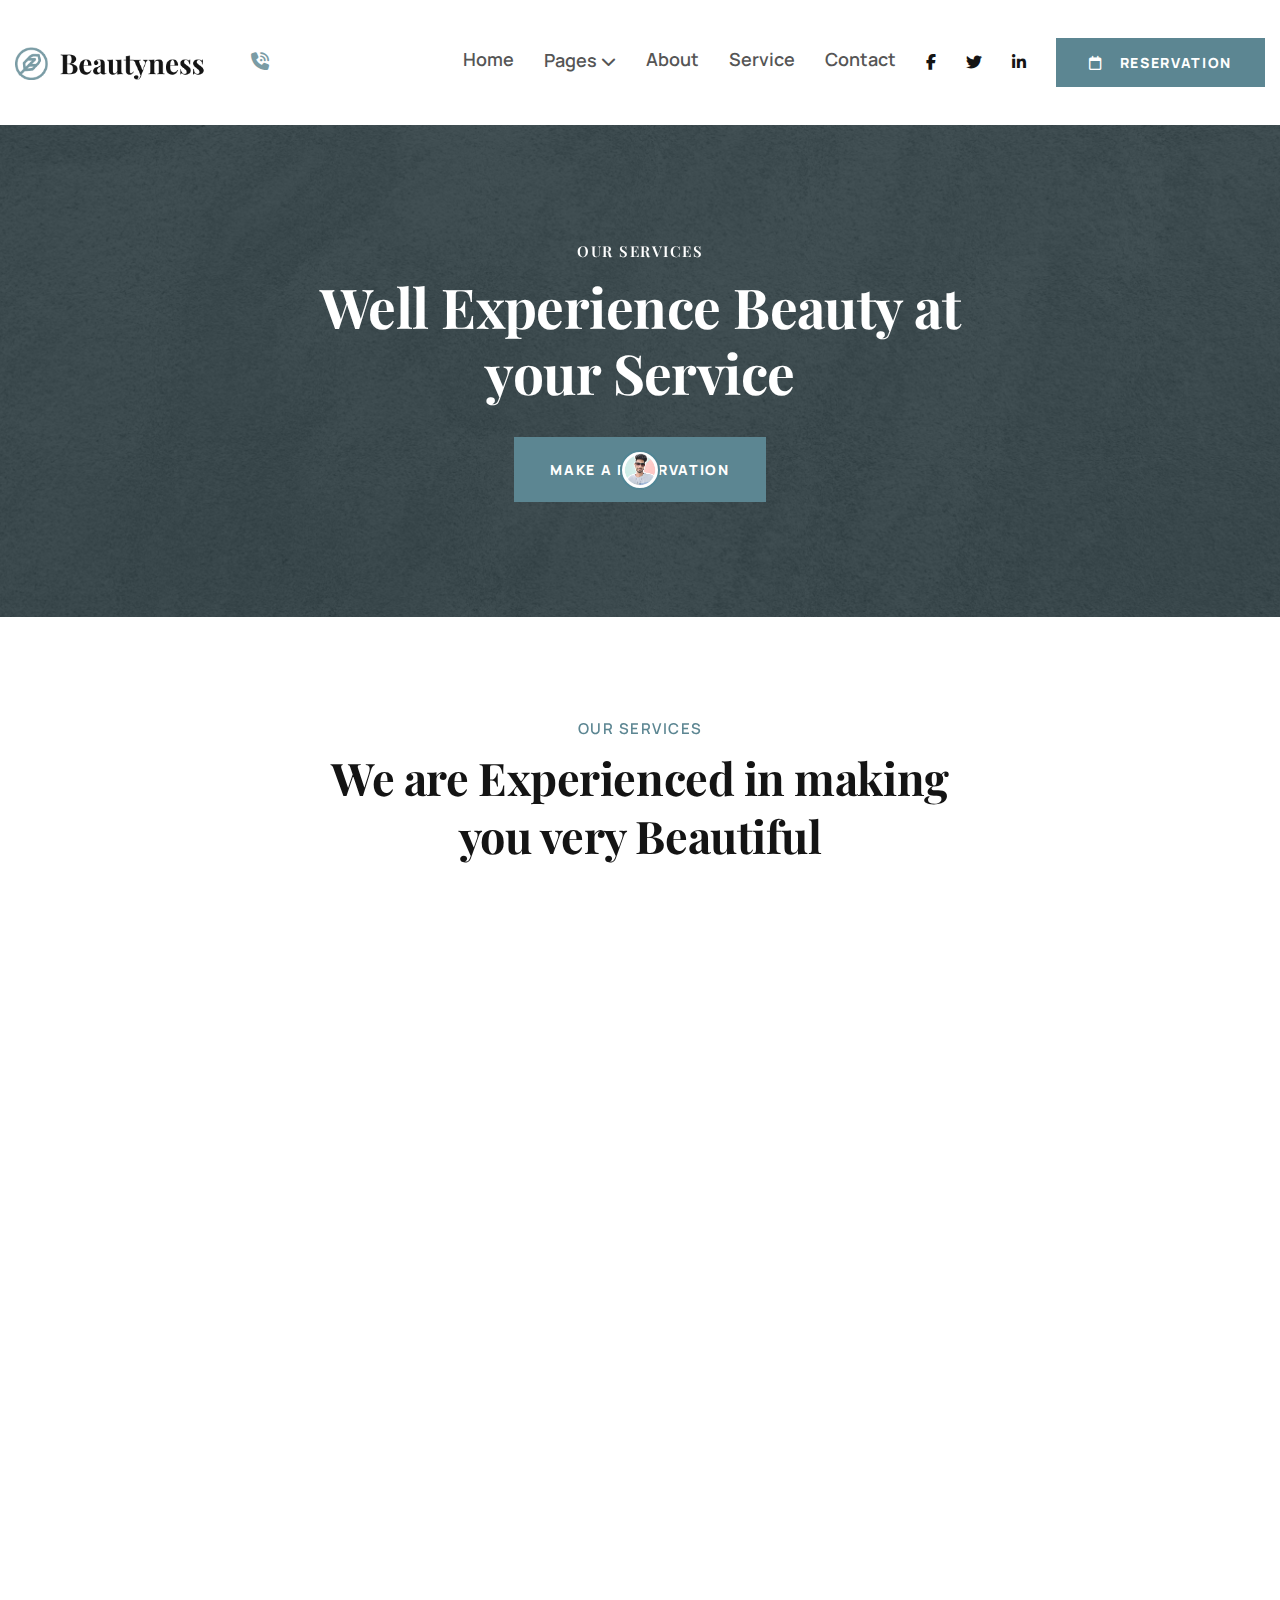
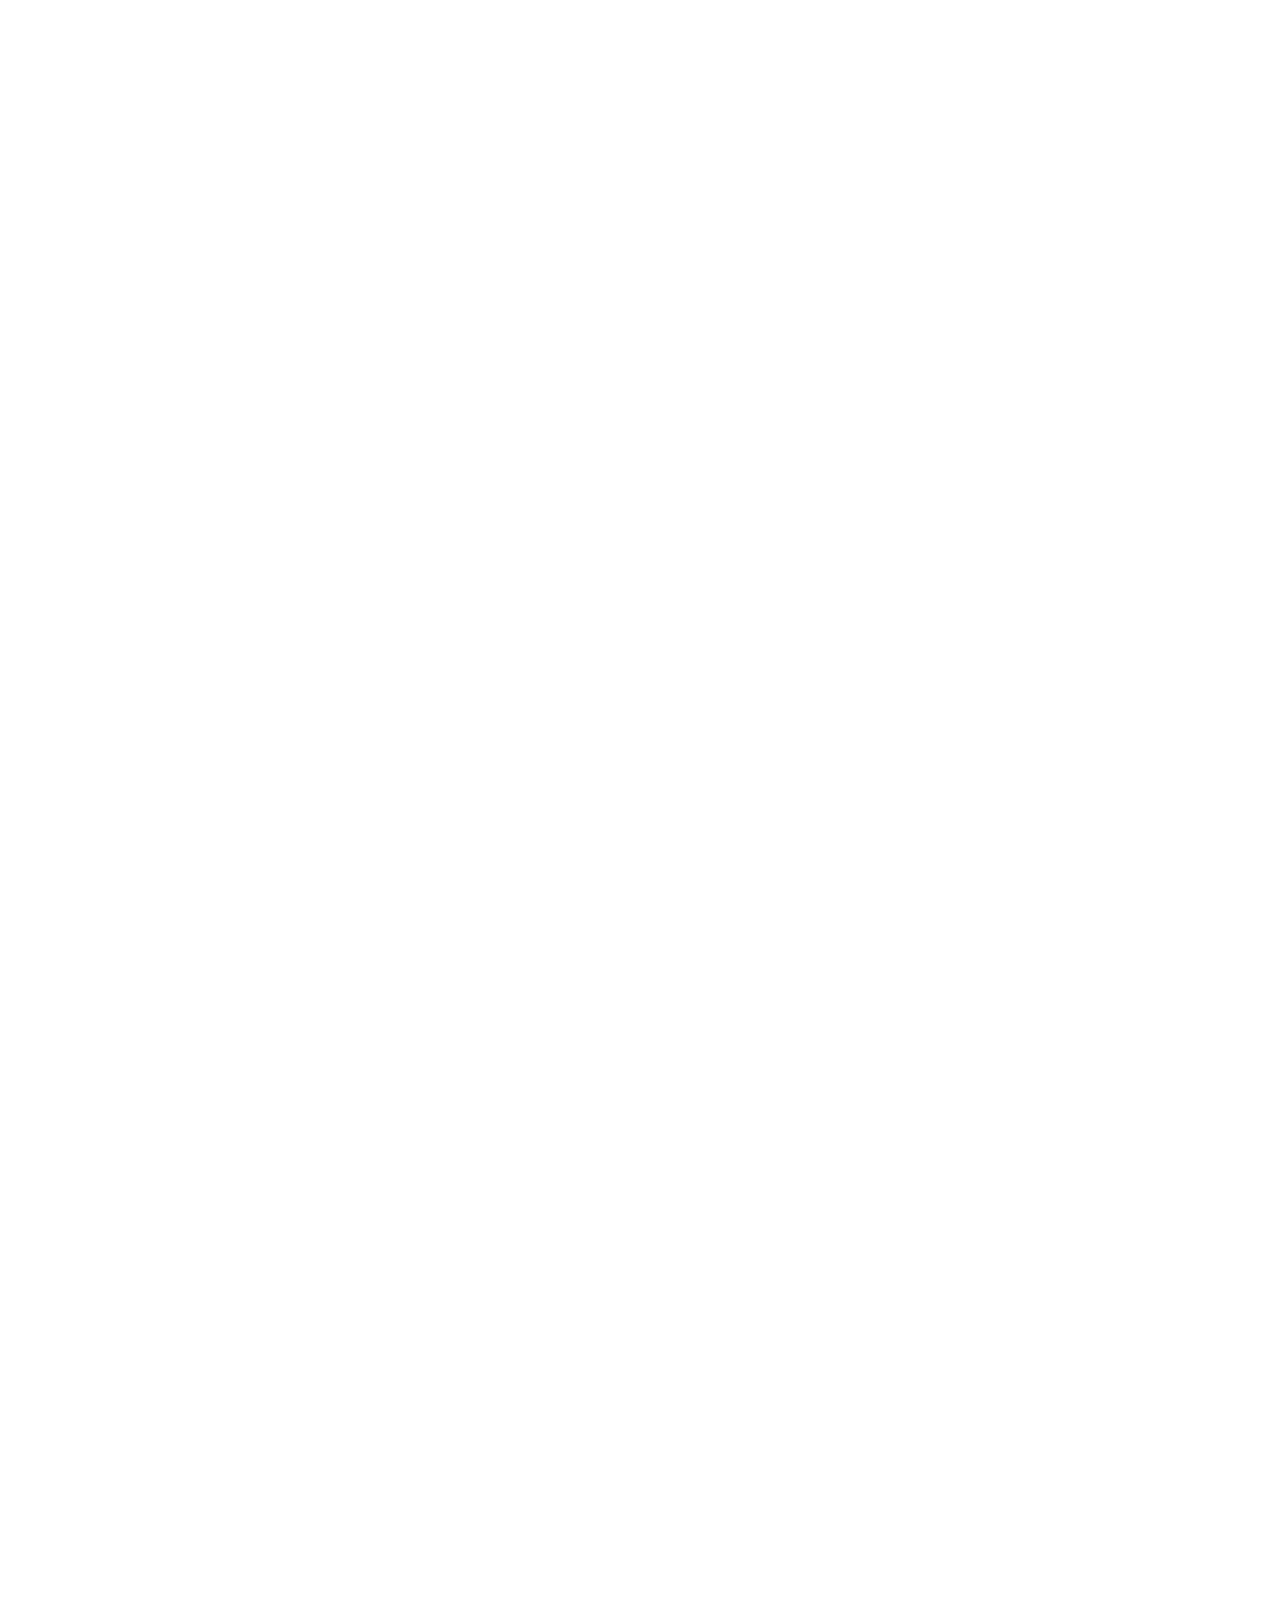
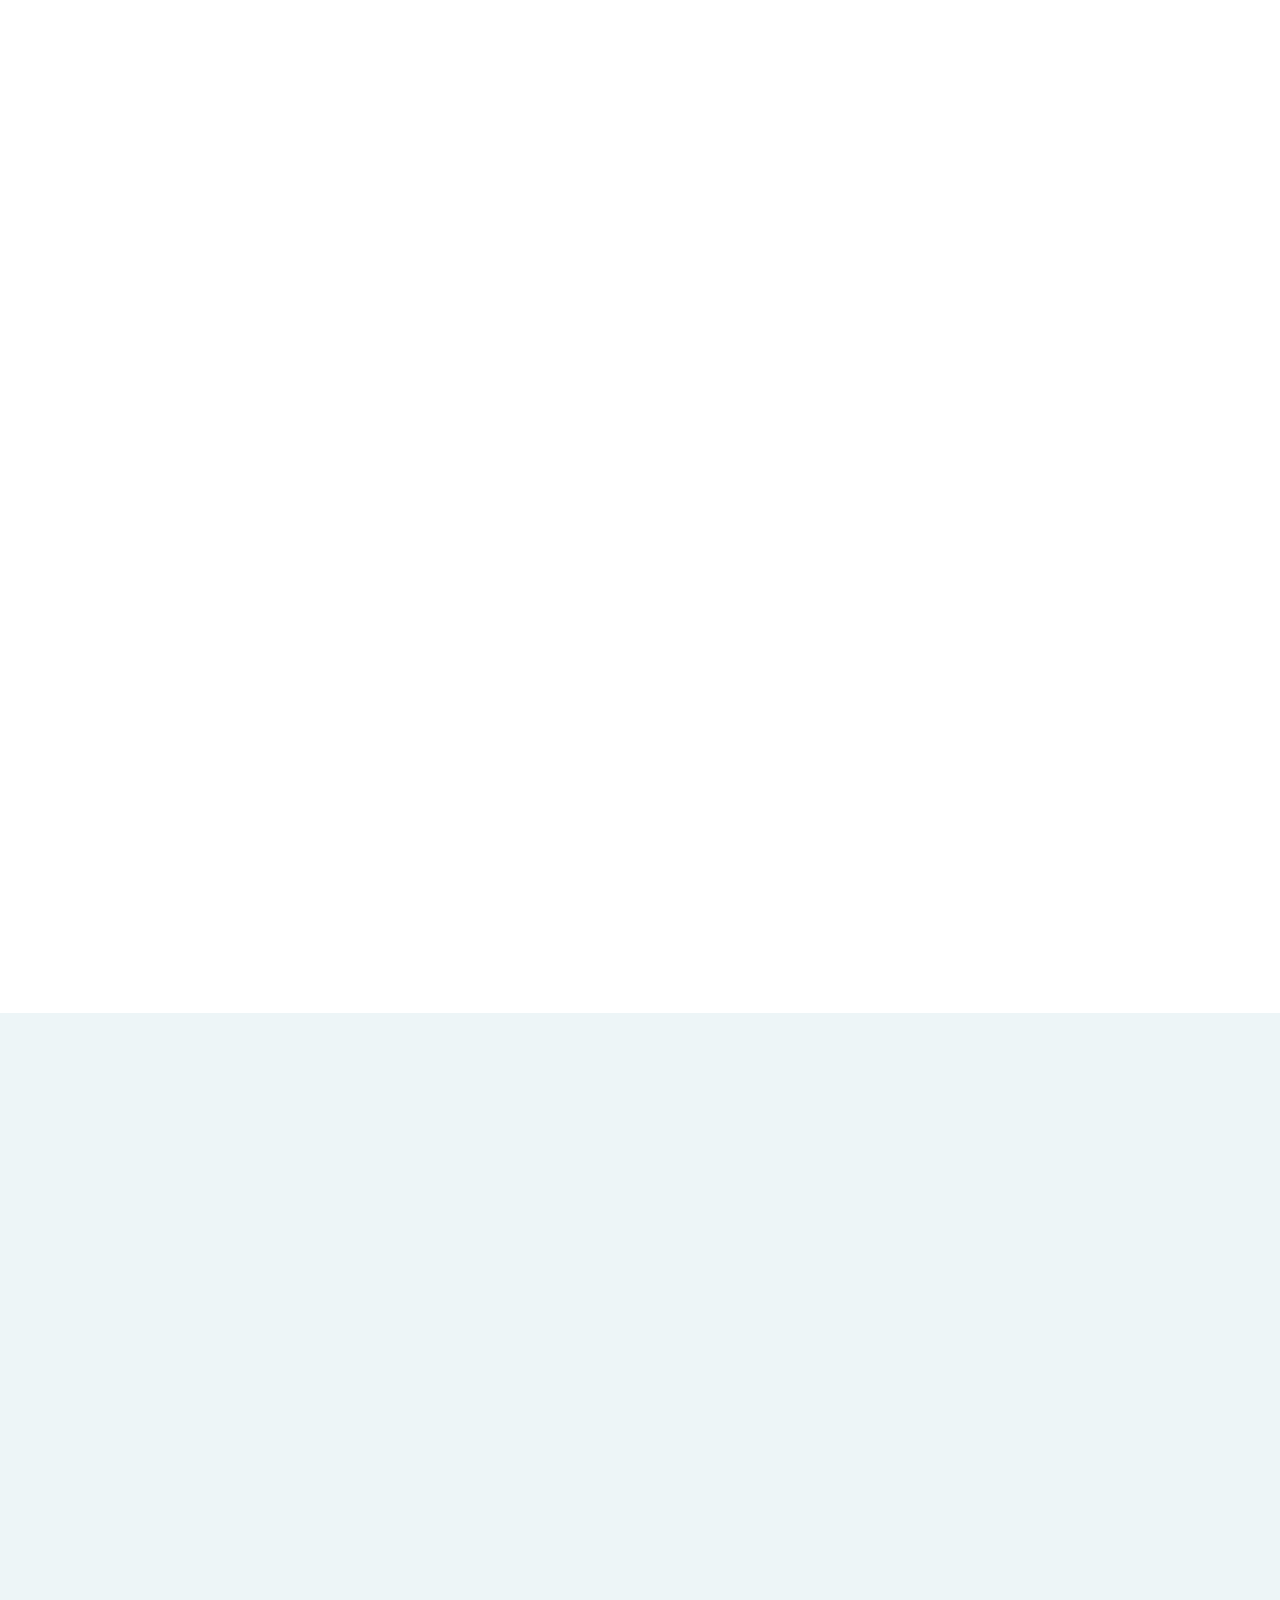
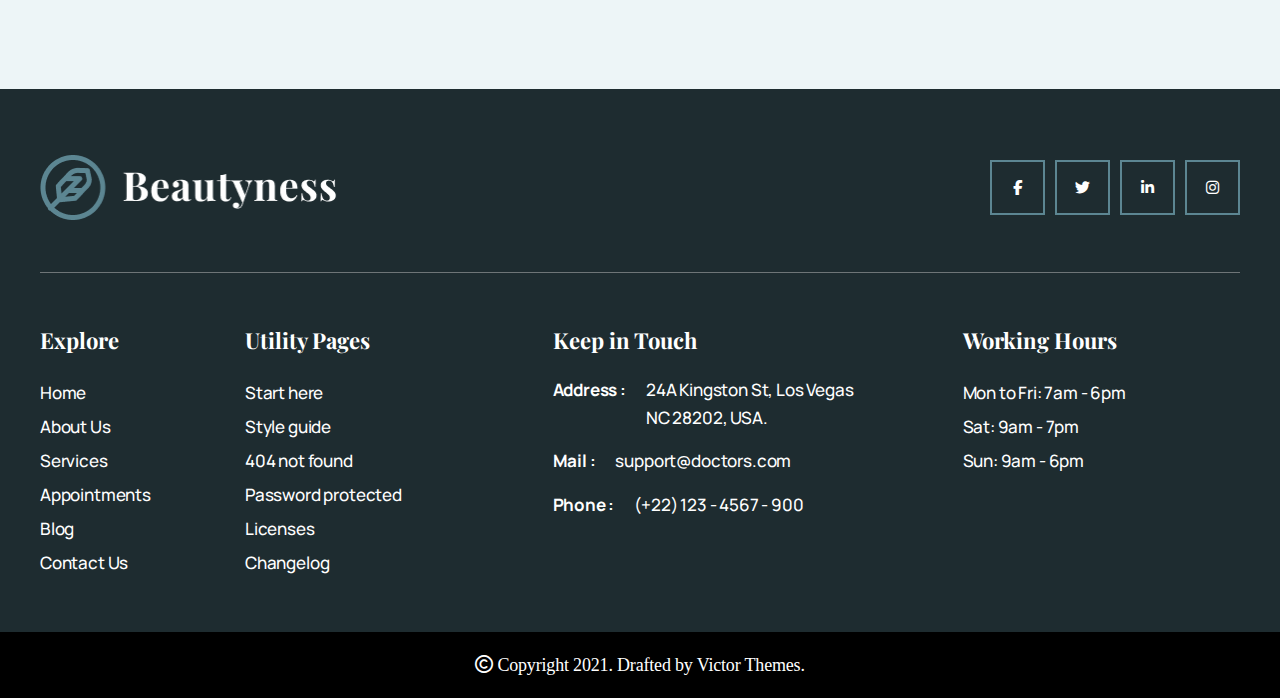
<file: service.html>
<!DOCTYPE html>
<html lang="en">

<head>
    <meta charset="UTF-8">
    <meta name="viewport" content="width=device-width, initial-scale=1.0">
    <title>Service</title>
    <link rel="stylesheet" href="https://cdnjs.cloudflare.com/ajax/libs/font-awesome/6.4.2/css/all.min.css" />
    <link href="https://unpkg.com/aos@2.3.1/dist/aos.css" rel="stylesheet">
    <link rel="stylesheet" href="css/bootstrap.min.css">
    <link rel="stylesheet" href="css/slick.css">
    <link rel="stylesheet" href="css/slick-theme.css">
    <link rel="stylesheet" href="css/style.css">
    <link rel="stylesheet" href="css/responsive.css">
</head>

<body class="service_page">

    <!-- -----------mouse follow animation-------------- -->
    <div class="cursor"></div>
    <!-- -----------mouse follow animation-------------- -->

     <!-- click-to top -->
     <div class="progress-wrap">
		<svg class="progress-circle svg-content" width="100%" height="100%" viewBox="-1 -1 102 102">
			<path d="M50,1 a49,49 0 0,1 0,98 a49,49 0 0,1 0,-98"/>
		</svg>
        <span><i class="fa-solid fa-arrow-up-long"></i></span>
	</div>

    <nav class="header">
        <div class="container-fluid">

            <!-- ..............responsive-nav................ -->
            <input type="checkbox" id="check">
            <label for="check">
                <div class="line"></div>
                <div class="line"></div>
                <div class="line"></div>
            </label>
            <!-- ..............responsive-nav................ -->

            <div class="row wraper">
                <div class="logo_cont">
                    <div class="logo">
                        <a href="index.html"><img src="images/Logo.png" alt="logo-image"></a>
                    </div>
                    <a class="head_cont" href="#"><i class="fa-solid fa-phone-volume"></i> <p>Call Us - (+22) 123 4567890</p></a>
                </div>
                <ul class="menu_bar">
                    <li class="menu_item"><a href="index.html">Home</a></li>
                    <li class="drop_menu">
                        <div class="dropdown">
                            <span class="menu_titel">Pages <i class="fa-solid fa-chevron-down"></i></span>
                            <div class="dropdown-content">
                                <a class="dropdown-link" href="service-single.html">Service Single</a>
                                <a class="dropdown-link" href="blog-page.html">Blog</a>
                                <a class="dropdown-link" href="blog-single.html">Blog Single</a>
                                <a class="dropdown-link" href="team-page.html">Our Team</a>
                                <a class="dropdown-link" href="team-single.html">Team Single</a>
                                <a class="dropdown-link" href="location.html">Location</a>
                                <a class="dropdown-link" href="restricted-page.html">Restricted</a>
                            </div>
                      </div>
                    </li>
                    <li class="menu_item"><a href="about.html">About</a></li>
                    <li class="menu_item"><a href="service.html">Service</a></li>
                    <li class="menu_item"><a href="contact.html">Contact</a></li>
                    <li class="socal_icon"><a href="#"><i class="fa-brands fa-facebook-f"></i></a></li>
                    <li class="socal_icon"><a href="#"><i class="fa-brands fa-twitter"></i></a></li>
                    <li class="socal_icon"><a href="#"><i class="fa-brands fa-linkedin-in"></i></a></li>
                    <li class="rest_btn"><a class="common-btn" href="#"><i class="fa-regular fa-calendar"></i> RESERVATION</a></li>
                </ul>
            </div>
        </div>
    </nav>
    <section class="banner_two">
        <div class="container">
            <div class="baner_cont">
                <h5 data-aos="fade-down" data-aos-delay="150" data-aos-duration="1000">Our Services</h5>
                <h1 data-aos="fade-down" data-aos-delay="200" data-aos-duration="1000">Well Experience Beauty at your Service</h1>
                <div class="bnr_btn" data-aos="fade-down" data-aos-delay="250" data-aos-duration="1000">
                    <a class="common-btn" href="#">Make a reservation</a>
                </div>
            </div>
        </div>
    </section>
    <section class="our_service">
        <div class="container">
            <div class="titel text-center">
                <h6 data-aos="fade-down" data-aos-delay="250" data-aos-duration="1000">Our Services</h6>
                <h2 data-aos="fade-down" data-aos-delay="300" data-aos-duration="1000">We are Experienced in making <span>you very Beautiful</span></h2>
            </div>
            <div class="row wraper">
                <div class="col-12 col-md12 col-lg-6 p-0" data-aos="fade-right" data-aos-delay="200" data-aos-duration="1000">
                    <div class="left_iner">
                        <img src="images/service-img1.jpg" alt="">
                    </div>
                </div>
                <div class="col-12 col-md12 col-lg-6 p-0" data-aos="fade-left" data-aos-delay="200" data-aos-duration="1000">
                    <div class="right_iner">
                        <div class="srv_price">
                            <div class="wrap">
                                <h5>Face masks</h5>
                                <div class="line"></div>
                                <p class="price"><span>from </span> $48.00</p>
                            </div>
                            <p>The versions have evolved over the sometimes by accident.</p>
                        </div>
                        <div class="srv_price">
                            <div class="wrap">
                                <h5>Full body massage</h5>
                                <div class="line"></div>
                                <p class="price"><span>from</span> $54.00</p>
                            </div>
                            <p>The versions have evolved over the sometimes by accident.</p>
                        </div>
                        <div class="srv_price">
                            <div class="wrap">
                                <h5>Geothermal spa</h5>
                                <div class="line"></div>
                                <p class="price"><span>from</span> $54.00</p>
                            </div>
                            <p>The versions have evolved over the sometimes by accident.</p>
                        </div>
                        <div class="srv_price">
                            <div class="wrap">
                                <h5>Sauna relax </h5>
                                <div class="line"></div>
                                <p class="price"><span>from</span> $73.00</p>
                            </div>
                            <p>The versions have evolved over the sometimes by accident.</p>
                        </div>
                        <div class="buton">
                            <a href="#">GET AN APPOINTMENT</a>
                        </div>
                    </div>
                </div>
            </div>
            <div class="row wraper">
                <div class="col-12 col-md12 col-lg-6 p-0" data-aos="fade-left" data-aos-delay="300" data-aos-duration="1000">
                    <div class="left_iner">
                        <img src="images/service-img2.jpg" alt="">
                    </div>
                </div>
                <div class="col-12 col-md12 col-lg-6 p-0" data-aos="fade-right" data-aos-delay="300" data-aos-duration="1000">
                    <div class="right_iner">
                        <div class="srv_price">
                            <div class="wrap">
                                <h5>Face masks</h5>
                                <div class="line"></div>
                                <p class="price"><span>from </span> $48.00</p>
                            </div>
                            <p>The versions have evolved over the sometimes by accident.</p>
                        </div>
                        <div class="srv_price">
                            <div class="wrap">
                                <h5>Full body massage</h5>
                                <div class="line"></div>
                                <p class="price"><span>from</span> $54.00</p>
                            </div>
                            <p>The versions have evolved over the sometimes by accident.</p>
                        </div>
                        <div class="srv_price">
                            <div class="wrap">
                                <h5>Geothermal spa</h5>
                                <div class="line"></div>
                                <p class="price"><span>from</span> $54.00</p>
                            </div>
                            <p>The versions have evolved over the sometimes by accident.</p>
                        </div>
                        <div class="srv_price">
                            <div class="wrap">
                                <h5>Sauna relax </h5>
                                <div class="line"></div>
                                <p class="price"><span>from</span> $73.00</p>
                            </div>
                            <p>The versions have evolved over the sometimes by accident.</p>
                        </div>
                        <div class="buton">
                            <a href="#">GET AN APPOINTMENT</a>
                        </div>
                    </div>
                </div>
            </div>
            <div class="row wraper">
                <div class="col-12 col-md12 col-lg-6 p-0" data-aos="fade-right" data-aos-delay="400" data-aos-duration="1000">
                    <div class="left_iner">
                        <img src="images/service-img3.jpg" alt="">
                    </div>
                </div>
                <div class="col-12 col-md12 col-lg-6 p-0" data-aos="fade-left" data-aos-delay="400" data-aos-duration="1000">
                    <div class="right_iner">
                        <div class="srv_price">
                            <div class="wrap">
                                <h5>Face masks</h5>
                                <div class="line"></div>
                                <p class="price"><span>from </span> $48.00</p>
                            </div>
                            <p>The versions have evolved over the sometimes by accident.</p>
                        </div>
                        <div class="srv_price">
                            <div class="wrap">
                                <h5>Full body massage</h5>
                                <div class="line"></div>
                                <p class="price"><span>from</span> $54.00</p>
                            </div>
                            <p>The versions have evolved over the sometimes by accident.</p>
                        </div>
                        <div class="srv_price">
                            <div class="wrap">
                                <h5>Geothermal spa</h5>
                                <div class="line"></div>
                                <p class="price"><span>from</span> $54.00</p>
                            </div>
                            <p>The versions have evolved over the sometimes by accident.</p>
                        </div>
                        <div class="srv_price">
                            <div class="wrap">
                                <h5>Sauna relax </h5>
                                <div class="line"></div>
                                <p class="price"><span>from</span> $73.00</p>
                            </div>
                            <p>The versions have evolved over the sometimes by accident.</p>
                        </div>
                        <div class="buton">
                            <a href="#">GET AN APPOINTMENT</a>
                        </div>
                    </div>
                </div>
            </div>
            <div class="row wraper">
                <div class="col-12 col-md12 col-lg-6 p-0" data-aos="fade-left" data-aos-delay="500" data-aos-duration="1000">
                    <div class="left_iner">
                        <img src="images/service-img4.jpg" alt="">
                    </div>
                </div>
                <div class="col-12 col-md12 col-lg-6 p-0" data-aos="fade-right" data-aos-delay="500" data-aos-duration="1000">
                    <div class="right_iner">
                        <div class="srv_price">
                            <div class="wrap">
                                <h5>Face masks</h5>
                                <div class="line"></div>
                                <p class="price"><span>from </span> $48.00</p>
                            </div>
                            <p>The versions have evolved over the sometimes by accident.</p>
                        </div>
                        <div class="srv_price">
                            <div class="wrap">
                                <h5>Full body massage</h5>
                                <div class="line"></div>
                                <p class="price"><span>from</span> $54.00</p>
                            </div>
                            <p>The versions have evolved over the sometimes by accident.</p>
                        </div>
                        <div class="srv_price">
                            <div class="wrap">
                                <h5>Geothermal spa</h5>
                                <div class="line"></div>
                                <p class="price"><span>from</span> $54.00</p>
                            </div>
                            <p>The versions have evolved over the sometimes by accident.</p>
                        </div>
                        <div class="srv_price">
                            <div class="wrap">
                                <h5>Sauna relax </h5>
                                <div class="line"></div>
                                <p class="price"><span>from</span> $73.00</p>
                            </div>
                            <p>The versions have evolved over the sometimes by accident.</p>
                        </div>
                        <div class="buton">
                            <a href="#">GET AN APPOINTMENT</a>
                        </div>
                    </div>
                </div>
            </div>
            <div class="row wraper">
                <div class="col-12 col-md-12 col-lg-6 p-0" data-aos="fade-right" data-aos-delay="600" data-aos-duration="1000">
                    <div class="left_iner">
                        <img src="images/service-img5.jpg" alt="">
                    </div>
                </div>
                <div class="col-12 col-md12 col-lg-6 p-0" data-aos="fade-left" data-aos-delay="600" data-aos-duration="1000">
                    <div class="right_iner">
                        <div class="srv_price">
                            <div class="wrap">
                                <h5>Face masks</h5>
                                <div class="line"></div>
                                <p class="price"><span>from </span> $48.00</p>
                            </div>
                            <p>The versions have evolved over the sometimes by accident.</p>
                        </div>
                        <div class="srv_price">
                            <div class="wrap">
                                <h5>Full body massage</h5>
                                <div class="line"></div>
                                <p class="price"><span>from</span> $54.00</p>
                            </div>
                            <p>The versions have evolved over the sometimes by accident.</p>
                        </div>
                        <div class="srv_price">
                            <div class="wrap">
                                <h5>Geothermal spa</h5>
                                <div class="line"></div>
                                <p class="price"><span>from</span> $54.00</p>
                            </div>
                            <p>The versions have evolved over the sometimes by accident.</p>
                        </div>
                        <div class="srv_price">
                            <div class="wrap">
                                <h5>Sauna relax </h5>
                                <div class="line"></div>
                                <p class="price"><span>from</span> $73.00</p>
                            </div>
                            <p>The versions have evolved over the sometimes by accident.</p>
                        </div>
                        <div class="buton">
                            <a href="#">GET AN APPOINTMENT</a>
                        </div>
                    </div>
                </div>
            </div>
        </div>
    </section>
    <section class="discount">
        <div class="container">
            <div class="wraper">
                <div class="titel text-center">
                    <h6 data-aos="fade-down" data-aos-delay="200" data-aos-duration="1000">Flat Discount </h6>
                    <h2 data-aos="fade-down" data-aos-delay="250" data-aos-duration="1000">Claim upto 50% offer on ‍the most popular services...</h2>
                    <p data-aos="fade-down" data-aos-delay="300" data-aos-duration="1000">Our Retreat is not meant to be an occasional treat, but rather a part of your
                        routine that restores balance to your daily life.
                    </p>
                </div>
                <div class="discount_add" data-aos="fade-up" data-aos-delay="400" data-aos-duration="1000">
                    <div class="cont_detl">
                        <div class="wrap">
                            <div class="dot_icon">
                                <i class="fa-solid fa-ellipsis"></i>
                            </div>
                            <div class="cont_id">
                                <h5>MAIL US :</h5>
                                <a href="mailto:info@beautyness.com">info@beautyness.com</a>
                            </div>
                        </div>
                        <div class="wrap">
                            <div class="dot_icon">
                                <i class="fa-solid fa-ellipsis"></i>
                            </div>
                            <div class="cont_id">
                                <h5>CALL US :</h5>
                                <a href="tell:(+22) 123 4568 009">(+22) 123 4568 009</a>
                            </div>
                        </div>
                    </div>
                    <div class="dis_per">
                        <h6>- Get Flat -</h6>
                        <h2>50<sub>%</sub></h2>
                        <p>Discount</p>
                    </div>
                </div>
            </div>
        </div>
    </section>

    <footer class="footer">
        <div class="container">
            <div class="footer_wraper">
                <div class="logo">
                    <a href="#"><img src="images/footer-logo.png" alt=""></a>
                </div>
                <ul class="socal_logo">
                    <li><a href="#"><i class="fa-brands fa-facebook-f"></i></a></li>
                    <li><a href="#"><i class="fa-brands fa-twitter"></i></a></li>
                    <li><a href="#"><i class="fa-brands fa-linkedin-in"></i></a></li>
                    <li><a href="#"><i class="fa-brands fa-instagram"></i></a></li>
                </ul>
            </div>
            <div class="row wraper">
                <div class="col-12 col-sm-6 col-md-6 col-lg-2 ftr_item">
                    <h4 class="heading">Explore</h4>
                    <ul class="menu_item">
                        <li><a href="index.html">Home</a></li>
                        <li><a href="about.html">About Us</a></li>
                        <li><a href="service.html">Services</a></li>
                        <li><a href="restricted-page.html">Appointments</a></li>
                        <li><a href="blog-single.html">Blog</a></li>
                        <li><a href="contact.html">Contact Us</a></li>
                    </ul>
                </div>
                <div class="col-12 col-sm-6 col-md-6 col-lg-3 ftr_item">
                    <h4 class="heading">Utility Pages</h4>
                    <ul class="menu_item">
                        <li><a href="#">Start here </a></li>
                        <li><a href="#">Style guide</a></li>
                        <li><a href="error-page.html">404 not found</a></li>
                        <li><a href="restricted-page.html">Password protected</a></li>
                        <li><a href="licenses.html">Licenses</a></li>
                        <li><a href="change-log.html">Changelog</a></li>
                    </ul>
                </div>
                <div class="col-12 col-sm-6 col-md-6 col-lg-4 ftr_item">
                    <h4 class="heading">Keep in Touch</h4>
                    <div class="wrap_box">
                        <div class="left">
                            <span>Address :</span>
                        </div>
                        <div class="right">
                            <p>24A Kingston St, Los Vegas <span> NC 28202, USA.</span></p>
                        </div>
                    </div>
                    <div class="wrap_box">
                        <div class="left">
                            <span>Mail :</span>
                        </div>
                        <div class="right">
                            <a href="mailto:support@doctors.com">support@doctors.com</a>
                        </div>
                    </div>
                    <div class="wrap_box">
                        <div class="left">
                            <span>Phone :</span>
                        </div>
                        <div class="right">
                            <a href="tel:(+22) 123 - 4567 - 900">(+22) 123 - 4567 - 900</a>
                        </div>
                    </div>
                </div>
                <div class="col-12 col-sm-6 col-md-6 col-lg-3 ftr_item">
                    <h4 class="heading">Working Hours</h4>
                    <ul class="open_date">
                        <li>Mon to Fri: 7am - 6pm</li>
                        <li>Sat: 9am - 7pm</li>
                        <li>Sun: 9am - 6pm</li>
                    </ul>
                </div>
            </div>
        </div>
        <div class="copy_right">
            <p class="copy_item"><span></span> Copyright 2021. Drafted by Victor Themes.</p>
        </div>
    </footer>


    <script src="https://cdnjs.cloudflare.com/ajax/libs/jquery/3.7.0/jquery.min.js"></script>
    <script src="https://unpkg.com/aos@2.3.1/dist/aos.js"></script>
    <script src="js/bootstrap.min.js"></script>
    <script src="js/popper.min.js"></script>
    <script src="js/slick.js"></script>
    <script src="js/slick.min.js"></script>
    <script src="js/testimonials.js"></script>
    <script src="js/sticky-nav.js"></script>
    <script src="js/click-to -top.js"></script>
    <script src="js/mouse-moving-animation.js"></script>

    <script>
        AOS.init({
            once: true,
        });
      </script>

</body>

</html>
</file>
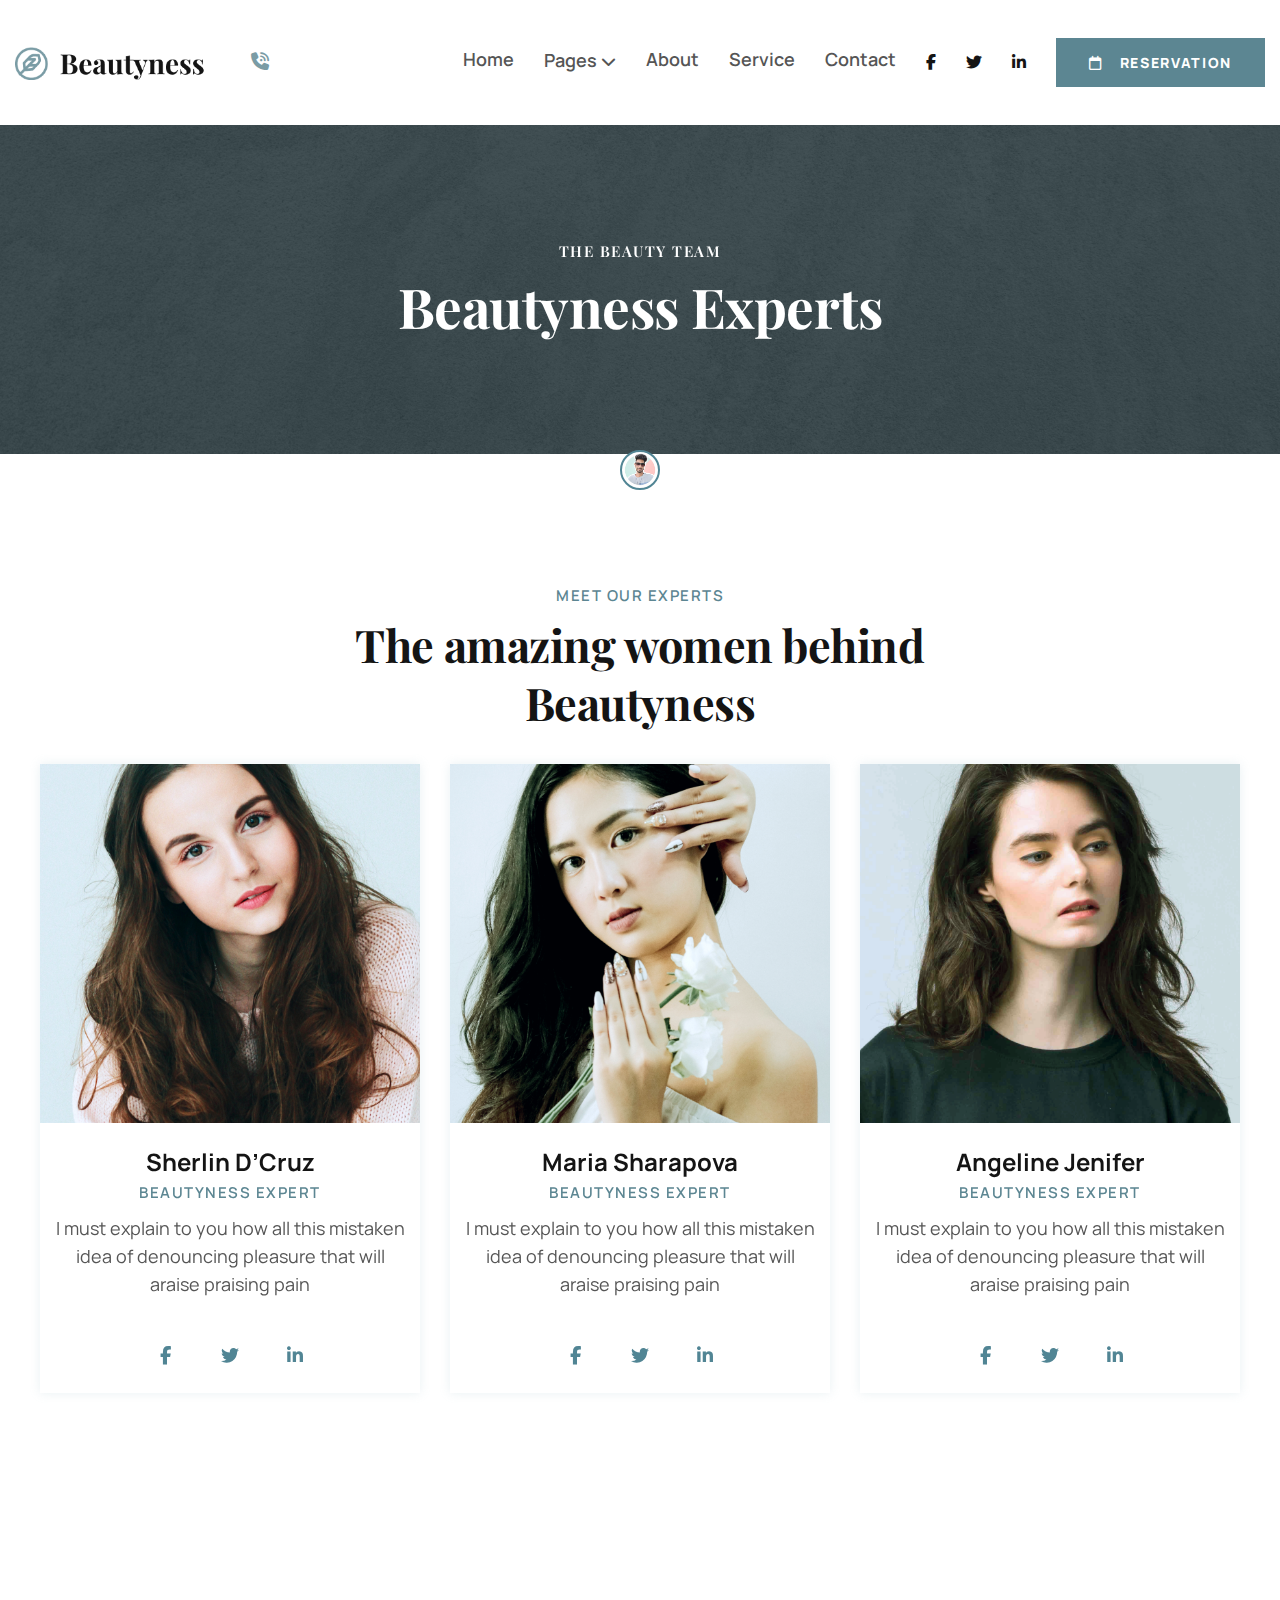
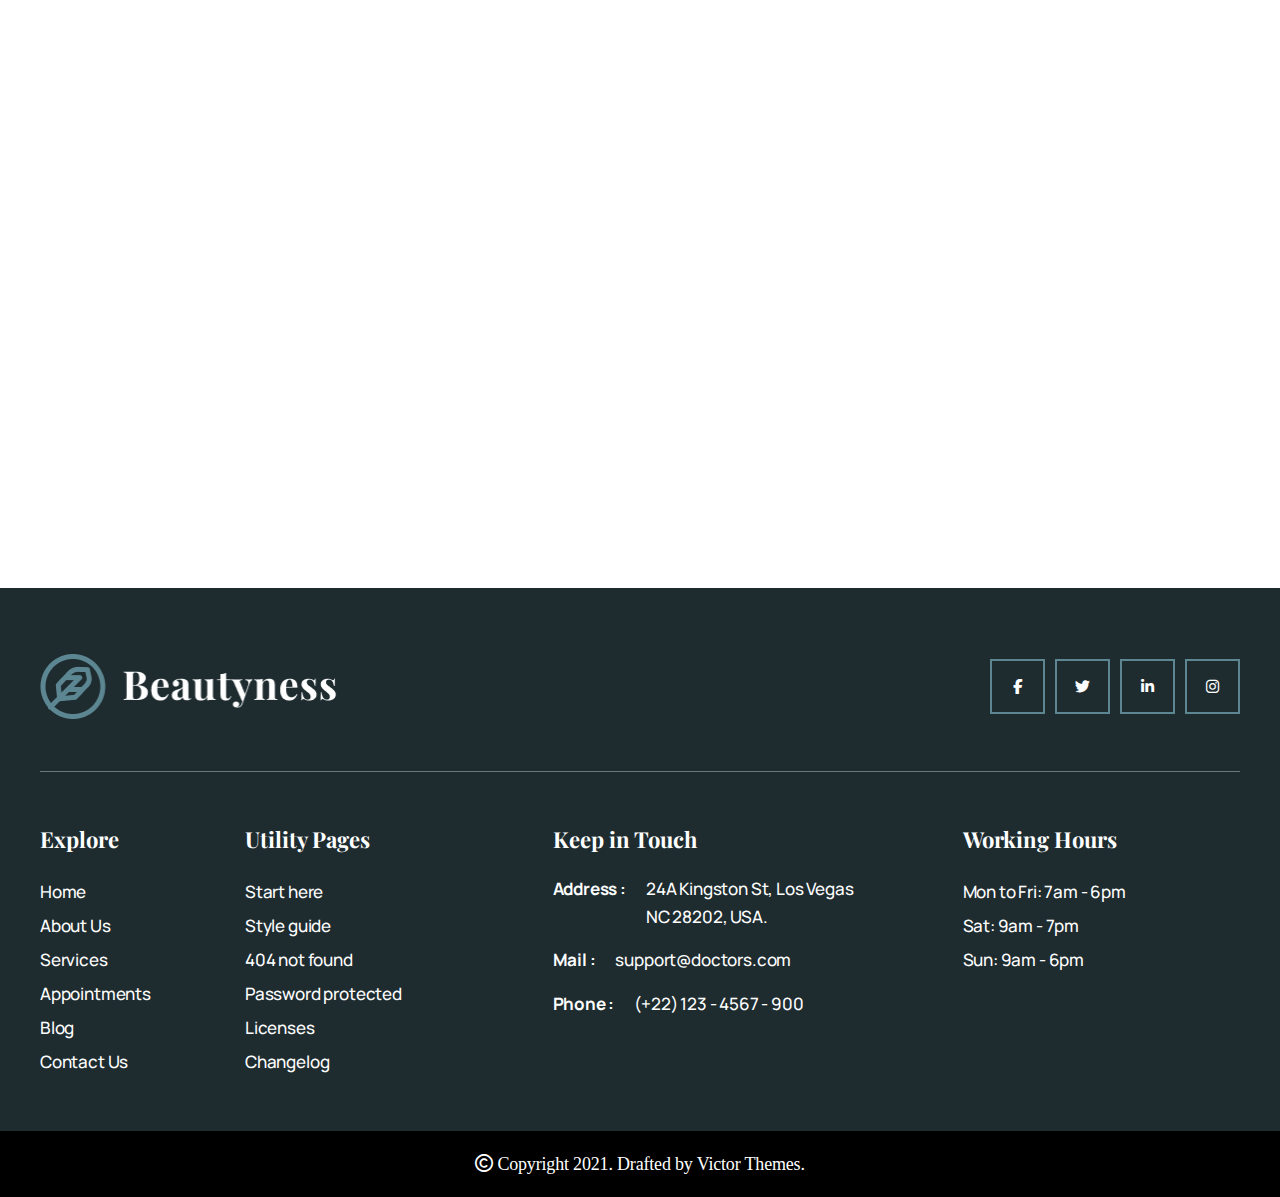
<file: team-page.html>
<!DOCTYPE html>
<html lang="en">

<head>
    <meta charset="UTF-8">
    <meta name="viewport" content="width=device-width, initial-scale=1.0">
    <title>Our-Team</title>
    <link rel="stylesheet" href="https://cdnjs.cloudflare.com/ajax/libs/font-awesome/6.4.2/css/all.min.css" />
    <link href="https://unpkg.com/aos@2.3.1/dist/aos.css" rel="stylesheet">
    <link rel="stylesheet" href="css/bootstrap.min.css">
    <link rel="stylesheet" href="css/slick.css">
    <link rel="stylesheet" href="css/slick-theme.css">
    <link rel="stylesheet" href="css/style.css">
    <link rel="stylesheet" href="css/responsive.css">
</head>

<body class="team-page">

    <!-- -----------mouse follow animation-------------- -->
    <div class="cursor"></div>
    <!-- -----------mouse follow animation-------------- -->

     <!-- click-to top -->
     <div class="progress-wrap">
		<svg class="progress-circle svg-content" width="100%" height="100%" viewBox="-1 -1 102 102">
			<path d="M50,1 a49,49 0 0,1 0,98 a49,49 0 0,1 0,-98"/>
		</svg>
        <span><i class="fa-solid fa-arrow-up-long"></i></span>
	</div>

    <nav class="header">
        <div class="container-fluid">

            <!-- ..............responsive-nav................ -->
            <input type="checkbox" id="check">
            <label for="check">
                <div class="line"></div>
                <div class="line"></div>
                <div class="line"></div>
            </label>
            <!-- ..............responsive-nav................ -->

            <div class="row wraper">
                <div class="logo_cont">
                    <div class="logo">
                        <a href="index.html"><img src="images/Logo.png" alt="logo-image"></a>
                    </div>
                    <a class="head_cont" href="#"><i class="fa-solid fa-phone-volume"></i> <p>Call Us - (+22) 123 4567890</p></a>
                </div>
                <ul class="menu_bar">
                    <li class="menu_item"><a href="index.html">Home</a></li>
                    <li class="drop_menu">
                        <div class="dropdown">
                            <span class="menu_titel">Pages <i class="fa-solid fa-chevron-down"></i></span>
                            <div class="dropdown-content">
                                <a class="dropdown-link" href="service-single.html">Service Single</a>
                                <a class="dropdown-link" href="blog-page.html">Blog</a>
                                <a class="dropdown-link" href="blog-single.html">Blog Single</a>
                                <a class="dropdown-link" href="team-page.html">Our Team</a>
                                <a class="dropdown-link" href="team-single.html">Team Single</a>
                                <a class="dropdown-link" href="location.html">Location</a>
                                <a class="dropdown-link" href="restricted-page.html">Restricted</a>
                            </div>
                      </div>
                    </li>
                    <li class="menu_item"><a href="about.html">About</a></li>
                    <li class="menu_item"><a href="service.html">Service</a></li>
                    <li class="menu_item"><a href="contact.html">Contact</a></li>
                    <li class="socal_icon"><a href="#"><i class="fa-brands fa-facebook-f"></i></a></li>
                    <li class="socal_icon"><a href="#"><i class="fa-brands fa-twitter"></i></a></li>
                    <li class="socal_icon"><a href="#"><i class="fa-brands fa-linkedin-in"></i></a></li>
                    <li class="rest_btn"><a class="common-btn" href="#"><i class="fa-regular fa-calendar"></i> RESERVATION</a></li>
                </ul>
            </div>
        </div>
    </nav>
    <section class="banner_two">
        <div class="container">
            <div class="baner_cont">
                <h5 data-aos="fade-down" data-aos-delay="150" data-aos-duration="1000">THE BEAUTY TEAM</h5>
                <h1 data-aos="fade-down" data-aos-delay="200" data-aos-duration="1000">Beautyness Experts</h1>
            </div>
        </div>
    </section>
    <section class="our_expert">
        <div class="container">
            <div class="titel text-center">
                <h6>Meet our Experts</h6>
                <h2>The amazing women behind <span>Beautyness</span></h2>
            </div>
            <div class="row wraper">
                <div class="col-12 col-md-6 col-lg-4" data-aos="fade-right" data-aos-delay="200" data-aos-duration="1000">
                    <div class="inner_item">
                        <div class="expert_img">
                            <a href="#"><img src="images/expert-image-1.png" alt=""></a>
                        </div>
                        <div class="expert_detl text-center">
                            <a href="#">Sherlin D’Cruz</a>
                            <h6>Beautyness Expert</h6>
                            <p>I must explain to you how all this mistaken idea of denouncing pleasure that will araise
                                praising pain</p>
                            <ul class="expt_sicon">
                                <li><a href="#"><i class="fa-brands fa-facebook-f"></i></a></li>
                                <li><a href="#"><i class="fa-brands fa-twitter"></i></a></li>
                                <li><a href="#"><i class="fa-brands fa-linkedin-in"></i></a></li>
                            </ul>
                        </div>
                    </div>
                </div>
                <div class="col-12 col-md-6 col-lg-4" data-aos="fade-down" data-aos-delay="300" data-aos-duration="1000">
                    <div class="inner_item">
                        <div class="expert_img">
                            <a href="#"><img src="images/expert-image-2.png" alt=""></a>
                        </div>
                        <div class="expert_detl text-center">
                            <a href="#">Maria Sharapova</a>
                            <h6>Beautyness Expert</h6>
                            <p>I must explain to you how all this mistaken idea of denouncing pleasure that will araise
                                praising pain</p>
                            <ul class="expt_sicon">
                                <li><a href="#"><i class="fa-brands fa-facebook-f"></i></a></li>
                                <li><a href="#"><i class="fa-brands fa-twitter"></i></a></li>
                                <li><a href="#"><i class="fa-brands fa-linkedin-in"></i></a></li>
                            </ul>
                        </div>
                    </div>
                </div>
                <div class="col-12 col-md-6 col-lg-4" data-aos="fade-left" data-aos-delay="200" data-aos-duration="1000">
                    <div class="inner_item">
                        <div class="expert_img">
                            <a href="#"><img src="images/expert-image-3.png" alt=""></a>
                        </div>
                        <div class="expert_detl text-center">
                            <a href="#">Angeline Jenifer</a>
                            <h6>Beautyness Expert</h6>
                            <p>I must explain to you how all this mistaken idea of denouncing pleasure that will araise
                                praising pain</p>
                            <ul class="expt_sicon">
                                <li><a href="#"><i class="fa-brands fa-facebook-f"></i></a></li>
                                <li><a href="#"><i class="fa-brands fa-twitter"></i></a></li>
                                <li><a href="#"><i class="fa-brands fa-linkedin-in"></i></a></li>
                            </ul>
                        </div>
                    </div>
                </div>
                <div class="col-12 col-md-6 col-lg-4" data-aos="fade-right" data-aos-delay="300" data-aos-duration="1000">
                    <div class="inner_item">
                        <div class="expert_img">
                            <a href="#"><img src="images/expert-image-4.png" alt=""></a>
                        </div>
                        <div class="expert_detl text-center">
                            <a href="#">Bonham Carter</a>
                            <h6>Beautyness Expert</h6>
                            <p>I must explain to you how all this mistaken idea of denouncing pleasure that will araise
                                praising pain</p>
                            <ul class="expt_sicon">
                                <li><a href="#"><i class="fa-brands fa-facebook-f"></i></a></li>
                                <li><a href="#"><i class="fa-brands fa-twitter"></i></a></li>
                                <li><a href="#"><i class="fa-brands fa-linkedin-in"></i></a></li>
                            </ul>
                        </div>
                    </div>
                </div>
                <div class="col-12 col-md-6 col-lg-4" data-aos="fade-up" data-aos-delay="400" data-aos-duration="1000">
                    <div class="inner_item">
                        <div class="expert_img">
                            <a href="#"><img src="images/expert-image-5.png" alt=""></a>
                        </div>
                        <div class="expert_detl text-center">
                            <a href="#">Evanna Lynch</a>
                            <h6>Beautyness Expert</h6>
                            <p>I must explain to you how all this mistaken idea of denouncing pleasure that will araise
                                praising pain</p>
                            <ul class="expt_sicon">
                                <li><a href="#"><i class="fa-brands fa-facebook-f"></i></a></li>
                                <li><a href="#"><i class="fa-brands fa-twitter"></i></a></li>
                                <li><a href="#"><i class="fa-brands fa-linkedin-in"></i></a></li>
                            </ul>
                        </div>
                    </div>
                </div>
                <div class="col-12 col-md-6 col-lg-4" data-aos="fade-left" data-aos-delay="300" data-aos-duration="1000">
                    <div class="inner_item">
                        <div class="expert_img">
                            <a href="#"><img src="images/expert-image-6.png" alt=""></a>
                        </div>
                        <div class="expert_detl text-center">
                            <a href="#">Natalia Tena</a>
                            <h6>Beautyness Expert</h6>
                            <p>I must explain to you how all this mistaken idea of denouncing pleasure that will araise
                                praising pain</p>
                            <ul class="expt_sicon">
                                <li><a href="#"><i class="fa-brands fa-facebook-f"></i></a></li>
                                <li><a href="#"><i class="fa-brands fa-twitter"></i></a></li>
                                <li><a href="#"><i class="fa-brands fa-linkedin-in"></i></a></li>
                            </ul>
                        </div>
                    </div>
                </div>
            </div>
        </div>
    </section>

    <footer class="footer">
        <div class="container">
            <div class="footer_wraper">
                <div class="logo">
                    <a href="#"><img src="images/footer-logo.png" alt=""></a>
                </div>
                <ul class="socal_logo">
                    <li><a href="#"><i class="fa-brands fa-facebook-f"></i></a></li>
                    <li><a href="#"><i class="fa-brands fa-twitter"></i></a></li>
                    <li><a href="#"><i class="fa-brands fa-linkedin-in"></i></a></li>
                    <li><a href="#"><i class="fa-brands fa-instagram"></i></a></li>
                </ul>
            </div>
            <div class="row wraper">
                <div class="col-12 col-sm-6 col-md-6 col-lg-2 ftr_item">
                    <h4 class="heading">Explore</h4>
                    <ul class="menu_item">
                        <li><a href="index.html">Home</a></li>
                        <li><a href="about.html">About Us</a></li>
                        <li><a href="service.html">Services</a></li>
                        <li><a href="restricted-page.html">Appointments</a></li>
                        <li><a href="blog-single.html">Blog</a></li>
                        <li><a href="contact.html">Contact Us</a></li>
                    </ul>
                </div>
                <div class="col-12 col-sm-6 col-md-6 col-lg-3 ftr_item">
                    <h4 class="heading">Utility Pages</h4>
                    <ul class="menu_item">
                        <li><a href="#">Start here </a></li>
                        <li><a href="#">Style guide</a></li>
                        <li><a href="error-page.html">404 not found</a></li>
                        <li><a href="restricted-page.html">Password protected</a></li>
                        <li><a href="licenses.html">Licenses</a></li>
                        <li><a href="change-log.html">Changelog</a></li>
                    </ul>
                </div>
                <div class="col-12 col-sm-6 col-md-6 col-lg-4 ftr_item">
                    <h4 class="heading">Keep in Touch</h4>
                    <div class="wrap_box">
                        <div class="left">
                            <span>Address :</span>
                        </div>
                        <div class="right">
                            <p>24A Kingston St, Los Vegas <span> NC 28202, USA.</span></p>
                        </div>
                    </div>
                    <div class="wrap_box">
                        <div class="left">
                            <span>Mail :</span>
                        </div>
                        <div class="right">
                            <a href="mailto:support@doctors.com">support@doctors.com</a>
                        </div>
                    </div>
                    <div class="wrap_box">
                        <div class="left">
                            <span>Phone :</span>
                        </div>
                        <div class="right">
                            <a href="tel:(+22) 123 - 4567 - 900">(+22) 123 - 4567 - 900</a>
                        </div>
                    </div>
                </div>
                <div class="col-12 col-sm-6 col-md-6 col-lg-3 ftr_item">
                    <h4 class="heading">Working Hours</h4>
                    <ul class="open_date">
                        <li>Mon to Fri: 7am - 6pm</li>
                        <li>Sat: 9am - 7pm</li>
                        <li>Sun: 9am - 6pm</li>
                    </ul>
                </div>
            </div>
        </div>
        <div class="copy_right">
            <p class="copy_item"><span></span> Copyright 2021. Drafted by Victor Themes.</p>
        </div>
    </footer>


    <script src="https://cdnjs.cloudflare.com/ajax/libs/jquery/3.7.0/jquery.min.js"></script>
    <script src="https://unpkg.com/aos@2.3.1/dist/aos.js"></script>
    <script src="js/bootstrap.min.js"></script>
    <script src="js/popper.min.js"></script>
    <script src="js/slick.js"></script>
    <script src="js/slick.min.js"></script>
    <script src="js/testimonials.js"></script>
    <script src="js/sticky-nav.js"></script>
    <script src="js/click-to -top.js"></script>
    <script src="js/mouse-moving-animation.js"></script>

    <script>
        AOS.init({
            once: true,
        });
      </script>

</body>

</html>
</file>
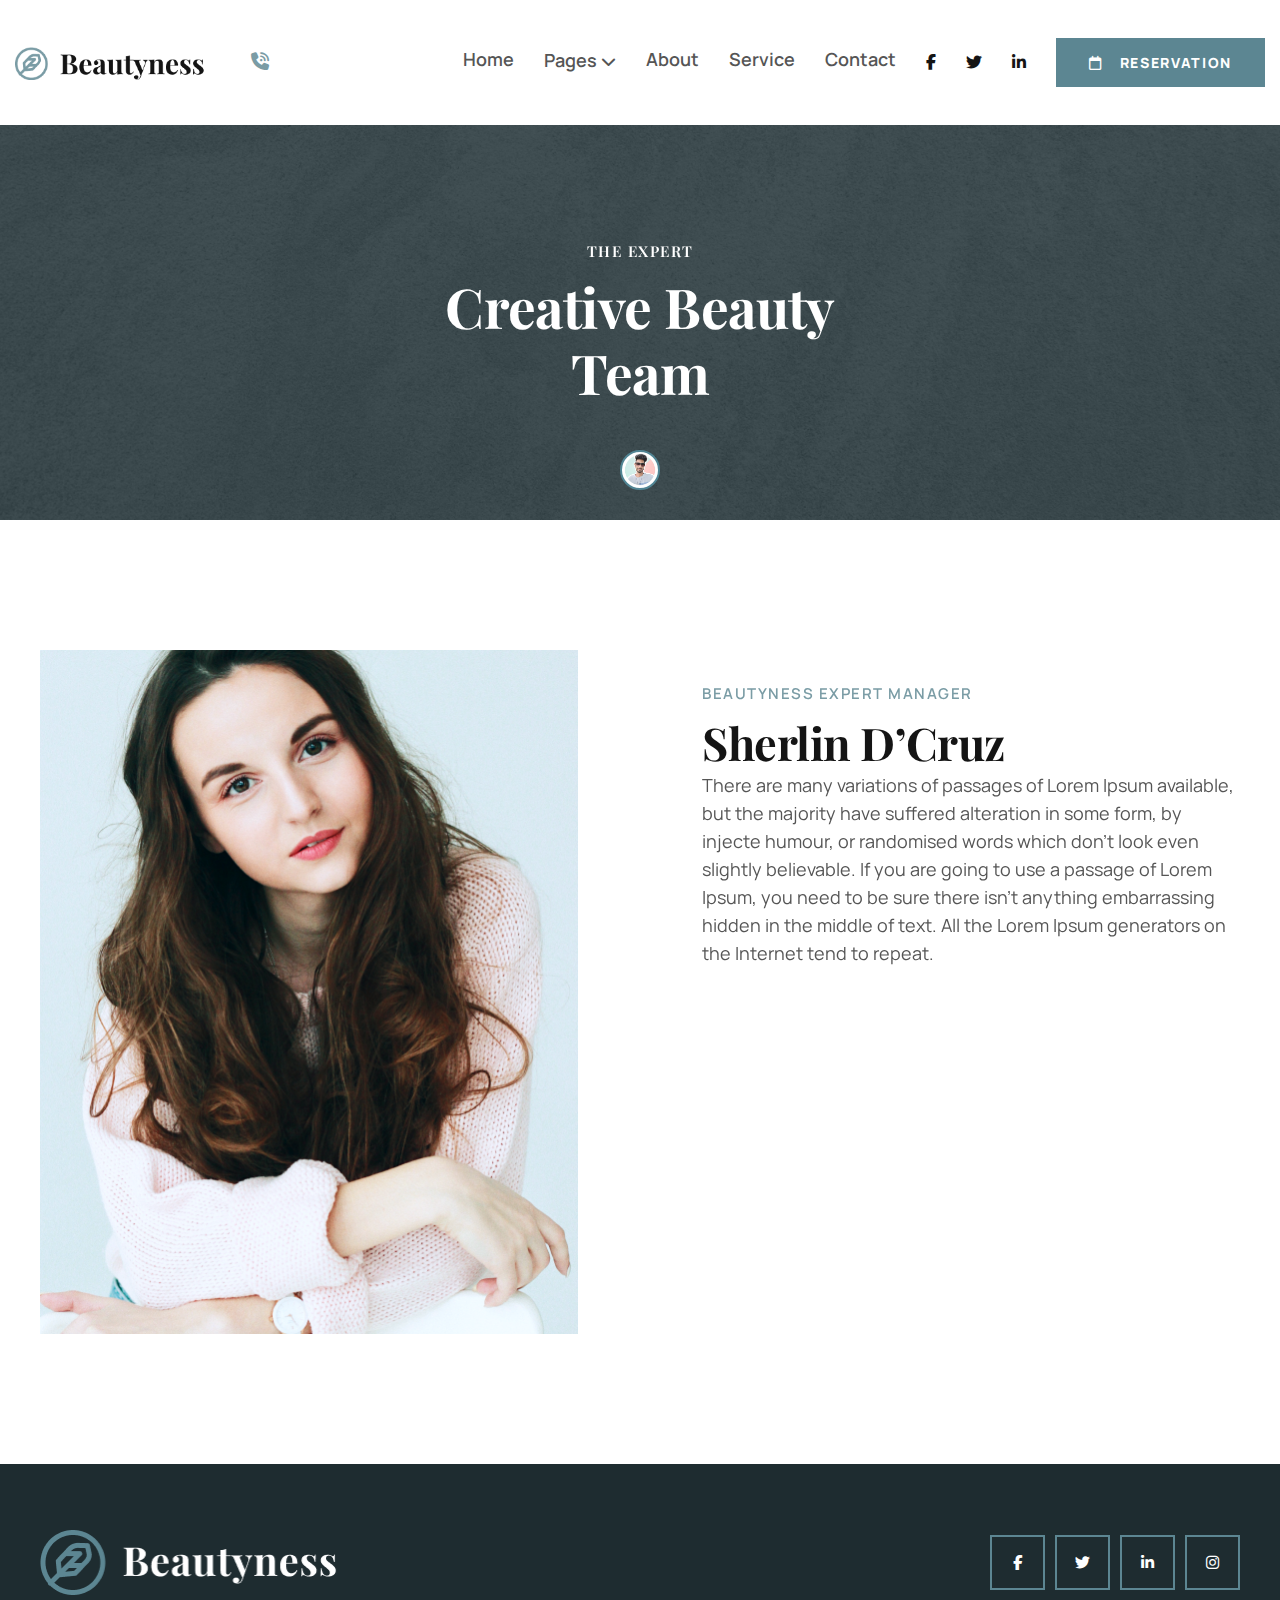
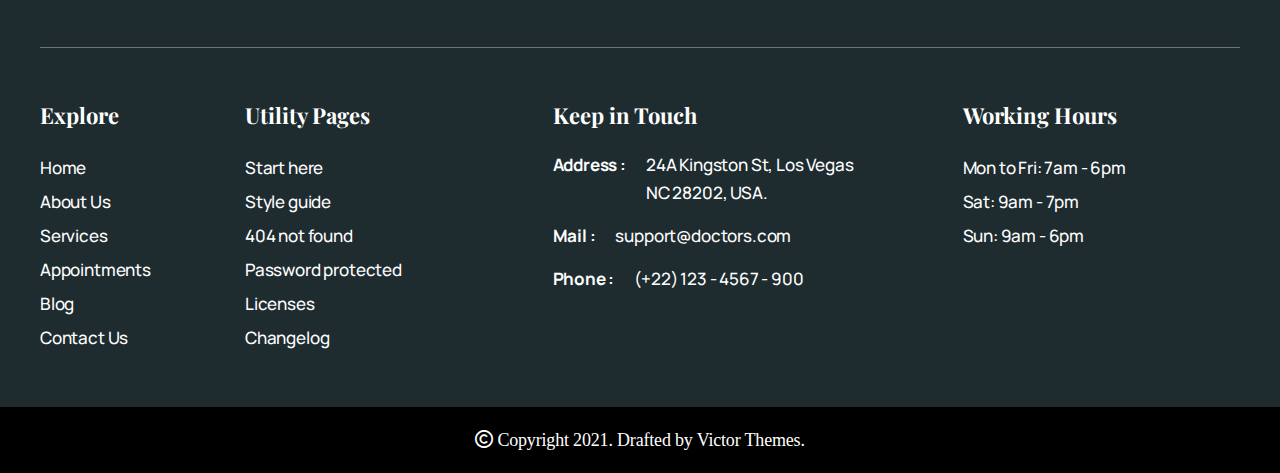
<file: team-single.html>
<!DOCTYPE html>
<html lang="en">

<head>
    <meta charset="UTF-8">
    <meta name="viewport" content="width=device-width, initial-scale=1.0">
    <title>Team-single</title>
    <link rel="stylesheet" href="https://cdnjs.cloudflare.com/ajax/libs/font-awesome/6.4.2/css/all.min.css" />
    <link href="https://unpkg.com/aos@2.3.1/dist/aos.css" rel="stylesheet">
    <link rel="stylesheet" href="css/bootstrap.min.css">
    <link rel="stylesheet" href="css/slick.css">
    <link rel="stylesheet" href="css/slick-theme.css">
    <link rel="stylesheet" href="css/style.css">
    <link rel="stylesheet" href="css/responsive.css">
</head>

<body class="team-single"> 

    <!-- -----------mouse follow animation-------------- -->
    <div class="cursor"></div>
    <!-- -----------mouse follow animation-------------- -->

     <!-- click-to top -->
     <div class="progress-wrap">
		<svg class="progress-circle svg-content" width="100%" height="100%" viewBox="-1 -1 102 102">
			<path d="M50,1 a49,49 0 0,1 0,98 a49,49 0 0,1 0,-98"/>
		</svg>
        <span><i class="fa-solid fa-arrow-up-long"></i></span>
	</div>
    
    <nav class="header">
        <div class="container-fluid">

            <!-- ..............responsive-nav................ -->
            <input type="checkbox" id="check">
            <label for="check">
                <div class="line"></div>
                <div class="line"></div>
                <div class="line"></div>
            </label>
            <!-- ..............responsive-nav................ -->

            <div class="row wraper">
                <div class="logo_cont">
                    <div class="logo">
                        <a href="index.html"><img src="images/Logo.png" alt="logo-image"></a>
                    </div>
                    <a class="head_cont" href="#"><i class="fa-solid fa-phone-volume"></i> <p>Call Us - (+22) 123 4567890</p></a>
                </div>
                <ul class="menu_bar">
                    <li class="menu_item"><a href="index.html">Home</a></li>
                    <li class="drop_menu">
                        <div class="dropdown">
                            <span class="menu_titel">Pages <i class="fa-solid fa-chevron-down"></i></span>
                            <div class="dropdown-content">
                                <a class="dropdown-link" href="service-single.html">Service Single</a>
                                <a class="dropdown-link" href="blog-page.html">Blog</a>
                                <a class="dropdown-link" href="blog-single.html">Blog Single</a>
                                <a class="dropdown-link" href="team-page.html">Our Team</a>
                                <a class="dropdown-link" href="team-single.html">Team Single</a>
                                <a class="dropdown-link" href="location.html">Location</a>
                                <a class="dropdown-link" href="restricted-page.html">Restricted</a>
                            </div>
                      </div>
                    </li>
                    <li class="menu_item"><a href="about.html">About</a></li>
                    <li class="menu_item"><a href="service.html">Service</a></li>
                    <li class="menu_item"><a href="contact.html">Contact</a></li>
                    <li class="socal_icon"><a href="#"><i class="fa-brands fa-facebook-f"></i></a></li>
                    <li class="socal_icon"><a href="#"><i class="fa-brands fa-twitter"></i></a></li>
                    <li class="socal_icon"><a href="#"><i class="fa-brands fa-linkedin-in"></i></a></li>
                    <li class="rest_btn"><a class="common-btn" href="#"><i class="fa-regular fa-calendar"></i> RESERVATION</a></li>
                </ul>
            </div>
        </div>
    </nav>
    <section class="banner_two">
        <div class="container">
            <div class="baner_cont">
                <h5 data-aos="fade-down" data-aos-delay="150" data-aos-duration="1000">THE EXPERT</h5>
                <h1 data-aos="fade-down" data-aos-delay="200" data-aos-duration="1000">Creative Beauty <span>Team</span></h1>
            </div>
        </div>
    </section>
    <section class="single_expert">
        <div class="container">
            <div class="row wraper">
                <div class="col-12 col-md-6 col-lg-6 left_item" data-aos="fade-right" data-aos-delay="300" data-aos-duration="1000">
                    <img src="images/single-team-page-left-img.png" alt="">
                </div>
                <div class="col-12 col-md-6 col-lg-6 right_item">
                    <div class="titel">
                        <h6 data-aos="fade-left" data-aos-delay="200" data-aos-duration="1000">Beautyness Expert Manager</h6>
                        <h2 data-aos="fade-left" data-aos-delay="250" data-aos-duration="1000">Sherlin D’Cruz</h2>
                        <p data-aos="fade-left" data-aos-delay="300" data-aos-duration="1000">There are many variations of passages of Lorem Ipsum available, but the majority have
                            suffered alteration in some form, by injecte humour, or randomised words which don't look
                            even slightly believable. If you are going to use a passage of Lorem Ipsum, you need to be
                            sure there isn't anything embarrassing hidden in the middle of text. All the Lorem Ipsum
                            generators on the Internet tend to repeat.
                        </p>
                    </div>
                    <div class="bottom">
                        <div class="cont_detl" data-aos="fade-left" data-aos-delay="350" data-aos-duration="1000">
                            <div class="icon">
                                <i class="fa-solid fa-phone-volume"></i>
                            </div>
                            <div class="link">
                                <a href="tel:(+22) 1423 585 980">(+22) 1423 585 980</a>
                            </div>
                        </div>
                        <div class="cont_detl" data-aos="fade-left" data-aos-delay="400" data-aos-duration="1000">
                            <div class="icon">
                                <i class="fa-regular fa-envelope"></i>
                            </div>
                            <div class="link">
                                <a href="mailto:sherlindcruz@gmail.com">sherlindcruz@gmail.com</a>
                            </div>
                        </div>
                        <div class="buton" data-aos="fade-left" data-aos-delay="450" data-aos-duration="1000">
                            <a href="#">Make a reservation</a>
                        </div>
                        <ul class="social_account" data-aos="fade-left" data-aos-delay="500" data-aos-duration="1000">
                            <li><a href="#"><i class="fa-brands fa-facebook-f"></i></a></li>
                            <li><a href="#"><i class="fa-brands fa-twitter"></i></a></li>
                            <li><a href="#"><i class="fa-brands fa-linkedin-in"></i></a></li>
                        </ul>
                    </div>
                </div>
            </div>
        </div>
    </section>

    <footer class="footer">
        <div class="container">
            <div class="footer_wraper">
                <div class="logo">
                    <a href="#"><img src="images/footer-logo.png" alt=""></a>
                </div>
                <ul class="socal_logo">
                    <li><a href="#"><i class="fa-brands fa-facebook-f"></i></a></li>
                    <li><a href="#"><i class="fa-brands fa-twitter"></i></a></li>
                    <li><a href="#"><i class="fa-brands fa-linkedin-in"></i></a></li>
                    <li><a href="#"><i class="fa-brands fa-instagram"></i></a></li>
                </ul>
            </div>
            <div class="row wraper">
                <div class="col-12 col-sm-6 col-md-6 col-lg-2 ftr_item">
                    <h4 class="heading">Explore</h4>
                    <ul class="menu_item">
                        <li><a href="index.html">Home</a></li>
                        <li><a href="about.html">About Us</a></li>
                        <li><a href="service.html">Services</a></li>
                        <li><a href="restricted-page.html">Appointments</a></li>
                        <li><a href="blog-single.html">Blog</a></li>
                        <li><a href="contact.html">Contact Us</a></li>
                    </ul>
                </div>
                <div class="col-12 col-sm-6 col-md-6 col-lg-3 ftr_item">
                    <h4 class="heading">Utility Pages</h4>
                    <ul class="menu_item">
                        <li><a href="#">Start here </a></li>
                        <li><a href="#">Style guide</a></li>
                        <li><a href="error-page.html">404 not found</a></li>
                        <li><a href="restricted-page.html">Password protected</a></li>
                        <li><a href="licenses.html">Licenses</a></li>
                        <li><a href="change-log.html">Changelog</a></li>
                    </ul>
                </div>
                <div class="col-12 col-sm-6 col-md-6 col-lg-4 ftr_item">
                    <h4 class="heading">Keep in Touch</h4>
                    <div class="wrap_box">
                        <div class="left">
                            <span>Address :</span>
                        </div>
                        <div class="right">
                            <p>24A Kingston St, Los Vegas <span> NC 28202, USA.</span></p>
                        </div>
                    </div>
                    <div class="wrap_box">
                        <div class="left">
                            <span>Mail :</span>
                        </div>
                        <div class="right">
                            <a href="mailto:support@doctors.com">support@doctors.com</a>
                        </div>
                    </div>
                    <div class="wrap_box">
                        <div class="left">
                            <span>Phone :</span>
                        </div>
                        <div class="right">
                            <a href="tel:(+22) 123 - 4567 - 900">(+22) 123 - 4567 - 900</a>
                        </div>
                    </div>
                </div>
                <div class="col-12 col-sm-6 col-md-6 col-lg-3 ftr_item">
                    <h4 class="heading">Working Hours</h4>
                    <ul class="open_date">
                        <li>Mon to Fri: 7am - 6pm</li>
                        <li>Sat: 9am - 7pm</li>
                        <li>Sun: 9am - 6pm</li>
                    </ul>
                </div>
            </div>
        </div>
        <div class="copy_right">
            <p class="copy_item"><span></span> Copyright 2021. Drafted by Victor Themes.</p>
        </div>
    </footer>


    <script src="https://cdnjs.cloudflare.com/ajax/libs/jquery/3.7.0/jquery.min.js"></script>
    <script src="https://unpkg.com/aos@2.3.1/dist/aos.js"></script>
    <script src="js/bootstrap.min.js"></script>
    <script src="js/popper.min.js"></script>
    <script src="js/slick.js"></script>
    <script src="js/slick.min.js"></script>
    <script src="js/testimonials.js"></script>
    <script src="js/sticky-nav.js"></script>
    <script src="js/click-to -top.js"></script>
    <script src="js/mouse-moving-animation.js"></script>

    <script>
        AOS.init({
            once: true,
        });
      </script>

</body>

</html>
</file>
<file: css/style.css>
@import url('https://fonts.googleapis.com/css2?family=Playfair+Display:ital,wght@0,400;0,500;0,600;0,700;0,800;0,900;1,400;1,500;1,600;1,700;1,800;1,900&display=swap');
@import url('https://fonts.googleapis.com/css2?family=Manrope:wght@200;300;400;500;600;700;800&display=swap');
*{
    box-sizing: border-box;
  }
  
  html {
     box-sizing: border-box;
     scroll-behavior: smooth;
     overflow-x: hidden;
  }
  
  body {
    font-family: 'Manrope', sans-serif;
    color: #252524;
    letter-spacing: 0;
    font-style: normal;
    font-weight: 400;
    font-size: 16px;
    line-height: 1.81;
    overflow-x: hidden;
    margin: 0;
    padding: 0;
  }
  section {
    overflow-x: hidden;
  }
  .h0 span,.h1 span,.h2 span,.h3 span,.h4 span,.h5 span,h1 span,h2 span,h3 span,h4 span,h5 span,.h0 i,.h1 i,.h2 i,.h3 i,.h4 i,.h5 i,h1 i,h2 i,h3 i,h4 i,h5 i,.h0 em,.h1 em,.h2 em,.h3 em,.h4 em,.h5 em,h1 em,h2 em,h3 em,h4 em,h5 em {
    font-family: 'Manrope', sans-serif;
    font-weight: 400;  
  }
  
  h1, h2, h3, h4, h5 {
      font-size: 16px;
      font-weight: 600;
      color: #000;
      font-family: 'Playfair Display', serif;
      margin: 0;
  }
  
  img {
  display: inherit;
  }
  
  p{
      margin:0 0 15px 0;
      font-family: 'Manrope', sans-serif;
  }
  p:last-child{
      margin-bottom:0;
  }
  p:empty{
      display:none;
  }
  
:focus{
    outline:none !important;
    box-shadow:none !important;
}

a {
    display: inline-block;
    text-decoration: none;
}
a:hover {
    text-decoration: none;
}
ul {
    list-style: none;
    padding: 0;
    margin: 0;
}
.container {
    max-width: 1230px;
    width: 100%;
    margin: 0 auto;
    padding: 0 15px;
}

.common-btn {
    position: relative;
    color: #FFF;
    font-size: 14px;
    font-weight: 800;
    line-height: 17px;
    letter-spacing: 1.68px;
    text-transform: uppercase;
    background: #5C8692;
    transition: 0.20s ease-in-out;
    padding: 23px 36px;
    z-index: 1;
}
.common-btn:hover {
    color: #fff;
}
.common-btn::before {
    content: "";
    position: absolute;
    bottom: 0;
    left: 0;
    width: 0;
    height: 0;
    background: #000;
    z-index: -1;
    transition: 0.3s linear;
}
.common-btn:hover:before {
    width: 100%;
    height: 50%;
}
.common-btn::after {
    content: "";
    position: absolute;
    top: 0;
    right: 0;
    width: 0;
    height: 0;
    background: #000;
    z-index: -1;
    transition: 0.3s linear;
}
.common-btn:hover:after {
    width: 100%;
    height: 50%;
}

/* [[[[[[[[[[[[[[ mouse cursor css start ]]]]]]]]]]]]]]] */
.cursor {
    display: block;
    width: 40px;
    height: 40px;
    position: absolute;
    top: 50%;
    left: 50%;
    transform: translate(-50%);
    border-radius: 50%;
    background: url(../images/site-fav-logo2.jpeg) no-repeat center center;
    background-size: cover;
    pointer-events: none;
    z-index: 1010;
    border: 2px solid #518594;
    transition: all 0.2s ease-out;
    animation: moveCursor1 .5s infinite alternate;
}

.expand {
    /* background: transparent; */
    animation: moveCursor2 .5s forwards;
    border: 2px solid #F505F9;
}

@keyframes moveCursor1 {
    from {
        transform: scale(1);
    }

    to {
        transform: scale(.8);
    }
}

@keyframes moveCursor2 {
    0% {
        transform: scale(1);
    }

    50% {
        transform: scale(1.4);
    }

    100% {
        transform: scale(1);
        opacity: 0.70;
    }
}
/* [[[[[[[[[[[[[[ mouse cursor css end ]]]]]]]]]]]]]]] */


/* #Progress
================================================== */
.progress-wrap {
	position: fixed;
	right: 25px;
	bottom: 25px;
	height: 60px;
	width: 60px;
	cursor: pointer;
	display: block;
	border-radius: 50%;
	box-shadow: inset  0 0 0 3px rgba(0,0,0,0.1);
	z-index: 10000;
	opacity: 0;
	visibility: hidden;
	transform: translateY(15px);
	-webkit-transition: all 200ms linear;
    transition: all 200ms linear;
}
.progress-wrap.active-progress {
	opacity: 1;
	visibility: visible;
	transform: translateY(0);
}

.progress-wrap svg path { 
	fill: none; 
}
.progress-wrap svg.progress-circle path {
	stroke: #518594; /* --- Lijn progres kleur --- */
	stroke-width: 4;
	box-sizing:border-box;
	-webkit-transition: all 200ms linear;
    transition: all 200ms linear;
}
.progress-wrap span {
    position: absolute;
    top: 50%;
    left: 50%;
    transform: translate(-50%, -50%);
    color: #ed430f;
    font-size: 20px;
}
/* --------------click to top css---------------- */

/* ===============responsive-navbar start=============== */
#check {
    display: none;
}
.header label {
    display: none;
    float: right;
    margin: 0;
    cursor: pointer;
    margin-right: 10px;
}
.header label .line {
    width: 30px;
    height: 3px;
    background: #000;
    border-radius: 10px;
    margin-bottom: 5px;
}
.header label .line:last-child {
    margin-bottom: 0;
}
/* ===============responsive-navbar end=============== */

.header {
    position: relative;
    transition: 0.3s linear ease-in-out;
    padding: 30px 0;
}
nav.sticky {
    position: fixed;
    top: 0;
    left: 0;
    width: 100%;
    background: #518594;
    box-shadow: 0 0 20px #518594cd;
    z-index: 999;
}
nav.sticky .logo img {
    filter: brightness(0) invert(1);
}
.header .wraper {
    max-width: 1800px;
    width: 100%;
    margin: 0 auto;
    justify-content: space-between;
    align-items: center;
}
.header .wraper .logo_cont {
    display: flex;
    align-items: center;
}
.header .wraper .logo_cont .logo {
    max-width: 190px;
}
.header .wraper .logo_cont .logo img {
    width: 100%;
}
.header .wraper .logo_cont .head_cont {
    display: flex;
    align-items: center;
    padding-left: 46px;
}
.header .wraper .logo_cont .head_cont p{
    color: #141414;
    font-size: 18px;
    font-weight: 600;
    line-height: 26px;
    letter-spacing: -0.18px;
}
.header .wraper .logo_cont .head_cont:hover p {
    text-decoration: underline;
}
.header .wraper .logo_cont .head_cont i {
    font-size: 18px;
    color: #7A9CA5;
    padding-right: 10px;
}
nav.sticky .wraper .logo_cont .head_cont p {
    color: #fff;
}
nav.sticky .wraper .logo_cont .head_cont i {
    color: #fff;
}
.header .wraper .menu_bar {
    display: flex;
    flex-wrap: wrap;
    align-items: center;
}
.header .wraper .menu_bar li {
    padding-right: 30px;
}
.header .wraper .menu_bar li:last-child {
    padding-right: 0;
}

.drop_menu .dropdown {
    position: relative;
    display: inline-block;
    cursor: pointer;
    padding-bottom: 5px;
}
.dropdown .menu_titel {
    color: #555;
    font-size: 18px;
    font-weight: 600;
    line-height: 60px;
    transition: 0.6s;
}
nav.sticky .dropdown .menu_titel {
    color: #fff;
}
.dropdown .menu_titel i {
    font-size: 15px;
    transition: 0.4s;
}
.dropdown:hover .menu_titel {
    color: #518594;
}
.dropdown:hover .menu_titel i {
    transform: rotate(180deg);
}
.drop_menu .dropdown-content {
    display: none;
    position: absolute;
    top: 60px;
    left: 50%;
    transform: translateX(-50%);
    background: #c7ecf5f0;
    min-width: 250px;
    box-shadow: 0px 37px 60px 0px rgba(0, 0, 0, 0.02);
    padding: 20px 30px;
    z-index: 2;
}
.drop_menu .dropdown-content .dropdown-link {
    color: #555;
    font-size: 16px;
    font-weight: 600;
    line-height: 22px;
    padding: 10px 20px;
    transition: 0.2s linear;
}
.drop_menu .dropdown-content .dropdown-link:hover {
    background: #518594;
    color: #ffffffdd;
}
  
.drop_menu .dropdown:hover .dropdown-content {
    display: flex;
    flex-direction: column;
}


.header .wraper .menu_bar .menu_item a {
    position: relative;
    color: #555;
    font-size: 18px;
    font-weight: 600;   
    line-height: 22px;
    transition: 0.6s;
    padding-bottom: 10px;
}
nav.sticky .wraper .menu_bar .menu_item a {
    color: #fff;
}
nav.sticky .wraper .menu_bar .menu_item a::after {
    background: #fff;
}
nav.sticky .wraper .menu_bar .menu_item a:hover {
    color: #fff;
}
.header .wraper .menu_bar .menu_item a:hover {
    color: #518594;
}
.header .wraper .menu_bar .menu_item a::after {
    content: "";
    position: absolute;
    bottom: 0;
    right: 0;
    width: 0;
    height: 2px;
    background: #518594;
    transition: 0.6s;
}
.header .wraper .menu_bar .menu_item a:hover::after {
    width: 100%;
    left: 0;
}
.header .menu_bar .socal_icon a {
    color: #141414;
    font-size: 16px;
    font-weight: 400;
    line-height: 19px;
    transition: all 0.40s ease-in-out;
}
.header .menu_bar .socal_icon a:hover {
    color: #518594;
}
.header .menu_bar .rest_btn .common-btn {
    padding: 16px 33px;
}
.sticky .menu_bar .rest_btn .common-btn {
    color: #518594;
    background: #d6edf3;
}
.sticky .menu_bar .rest_btn .common-btn::before, .sticky .menu_bar .rest_btn .common-btn::after {
    background: #000;
}
.sticky .menu_bar .rest_btn .common-btn:hover {
    color: #fff;
}
.header .rest_btn a i {
    padding-right: 12px;
}
.sticky .menu_bar .socal_icon a {
    color: #ffffff;
}
.sticky .menu_bar .socal_icon a:hover {
    color: #fff;
}

.banner {
    position: relative;
    background: #EBF3F5;
    overflow: hidden;
    padding: 170px 0;
}
.banner .right_shape {
    position: absolute;
    top: 0;
    right: 0;
    max-width: 45%;
}
.banner .wraper {
    align-items: center;
}
.banner .wraper .right img {
    width: 100%;
}
.banner .wraper .bnr_content {
    padding-right: 40px;
}
.banner .wraper .bnr_content span {
    color: #5C8692;
    font-size: 15px;
    font-weight: 600;
    line-height: 23px;
    letter-spacing: 1.5px;
    text-transform: uppercase;
}
.banner .wraper .bnr_content h1 {
    color: #141414;
    font-size: 70px;
    font-weight: 700;
    line-height: 80px;
    letter-spacing: -0.7px;
    margin-bottom: 24px;
}
.banner .wraper .bnr_content p {
    color: #555;
    font-size: 19px;
    font-weight: 400;
    line-height:32px;
    margin-bottom: 34px;
}
/* .banner .wraper .bnr_content .buton a {
    position: relative;
    color: #FFF;
    font-size: 14px;
    font-weight: 800;
    line-height: 17px;
    letter-spacing: 1.68px;
    text-transform: uppercase;
    background: #5C8692;
    padding: 23px 36px;
    z-index: 1;
}
.banner .wraper .bnr_content .buton a::after {
    content: "";
    position: absolute;
    top: 0;
    right: 0;
    width: 0;
    height: 0;
    background: #000;
    z-index: -1;
    transition: 0.3s linear;
}
.banner .wraper .bnr_content .buton a:hover:after {
    width: 100%;
    height: 50%;
}
.banner .wraper .bnr_content .buton a::before {
    content: "";
    position: absolute;
    bottom: 0;
    left: 0;
    width: 0;
    height: 0;
    background: #000;
    z-index: -1;
    transition: 0.3s linear;
}
.banner .wraper .bnr_content .buton a:hover:before {
    width: 100%;
    height: 50%;
} */


.category {
    margin-top: 100px;
}
.category .wraper .inner .catg_img a {
    position: relative;
    width: 100%;
    overflow: hidden;
}
.category .wraper .inner .catg_img a::before {
    content: "";
    position: absolute;
    top: 0;
    right: 0;
    width: 0%;
    height: 100%;
    background: #518594;
    opacity: 0.50;
    z-index: 1;
    transition: 0.5s;
}
.category .wraper .inner:hover .catg_img a::before {
    width: 100%;
    left: 0;
}
.category .wraper .inner .catg_img img {
    width: 100%;
    transition: 0.6s;
}
.category .wraper .inner:hover .catg_img img {
    transform: scale(1.1);
}
.category .wraper {
    margin: 0 -50px;
}
.category .wraper .inner {
    padding: 0 50px;
}
.category .wraper .inner .catg_detl {
    margin-top: 20px;
}
.category .wraper .inner .catg_detl h4 {
    color: #141414;
    font-size: 26px;
    font-weight: 700;
    line-height: 31px;
    margin-bottom: 10px;
}
.category .wraper .inner .catg_detl p {
    color: #555;
    font-size: 16px;
    font-weight: 400;
    line-height: 24px;
    letter-spacing: 0.36px;
    margin-bottom: 30px;
}
.category .wraper .inner .catg_detl a {
    color: #141414;
    font-size: 14px;
    font-weight: 800;
    line-height: 17px;
    letter-spacing: 1.68px;
    text-transform: uppercase;
    border: 2px solid #5C8692;
    padding: 18px 43px;
    transition: all 0.45s ease-in-out;
}
.category .wraper .inner .catg_detl a:hover {
    background: #5C8692;
    color: #fff;
}


.about_us {
    background: #EBF3F5;
    box-shadow: 0px 37px 60px 0px rgba(0, 0, 0, 0.02);
    padding: 100px 0;
    margin-top: 100px;
}
.about_us .wraper .left {
    padding-right: 65px;
}
.about_us .wraper .left .titel h6 {
    color: #5C8692;
    font-size: 15px;
    font-weight: 600;
    line-height: 23px;
    letter-spacing: 1.5px;
    text-transform: uppercase;
    margin-bottom: 10px;
}
.about_us .wraper .left .titel h2 {
    color: #141414;
    font-size: 45px;
    font-weight: 700;
    line-height: 58px;
    letter-spacing: -0.45px;
    margin-bottom: 15px;
}
.about_us .wraper .left .titel p {
    color: #555;
    font-size: 18px;
    font-weight: 400;
    line-height: 29px;
    margin: 0;
}
.about_us .wraper .left .icon_text {
    display: flex;
    justify-content: space-between;
    margin-top: 37px;
}
.about_us .wraper .left .icon_text .item {
    border: 1px solid #1E2C30;
    background: #FFF;
    padding: 20px 33px;
    width: 32%;
}
.about_us .wraper .left .icon_text .item img {
    width: 60px;
    height: 60px;
    object-fit: contain;
    margin: 0 auto;
}
.about_us .wraper .left .icon_text .item h5 {
    color: #141414;
    text-align: center;
    font-size: 22px;
    font-weight: 700;
    line-height: 26px;
    margin-top: 15px;
}

.about_us .wraper .right {
    position: relative;
    padding-left: 62px;
    z-index: 1;
}
.about_us .wraper .right .main_img {
    position: relative;
    padding-top: 35px;
    padding-right: 35px;
}
.about_us .wraper .right .main_img::before {
    content: "";
    position: absolute;
    top: 0;
    right: 0;
    width: calc(100% - 35px);
    height: calc(100% - 35px);
    background: url(../images/about-us-section-bg-img.jpg) no-repeat center;
}
.about_us .wraper .right .main_img .image_1 {
    width: 100%;
    fill: #D0D0D0;
    filter: drop-shadow(0px 20px 40px rgba(42, 68, 75, 0.20));
}


.our_service {
    margin: 100px 0;
}
.our_service .titel {
    margin-bottom: 50px;
}
.our_service .titel h6 {
    color: #5C8692;
    font-size: 15px;
    font-weight: 600;
    line-height: 23px;
    letter-spacing: 1.5px;
    text-transform: uppercase;
}
.our_service .titel h2 {
    color: #141414;
    font-size: 45px;
    font-weight: 700;
    line-height: 58px;
    letter-spacing: -0.45px;
}
.our_service .titel h2 span {
    display: block;
    font-family: Playfair Display;
    font-weight: 700;
}
.our_service .wraper {
    margin: 0;
    align-items: flex-start;
}
.our_service .wraper .left_iner {
    position: relative;
}
.our_service .wraper .left_iner::before {
    content: "";
    position: absolute;
    bottom: 0;
    right: -90px;
    width: 90px;
    height: 90px;
    background: #1E2C30;
}
.our_service .wraper .left_iner img {
    width: 100%;
    fill: #D0D0D0;
    filter: drop-shadow(0px 20px 40px rgba(42, 68, 75, 0.20));
}
.our_service .wraper .right_iner {
    padding-left: 38px;
}
.our_service .wraper .right_iner .srv_price {
    border-bottom: 1px solid #9BB7BF;
    padding-bottom: 22px;
}
.our_service .wraper .right_iner .srv_price p {
    color: #555;
    font-size: 18px;
    font-weight: 400;
    line-height: 29px;
    letter-spacing: 0.36px;
    margin-top: 5px;
}
.our_service .wraper .right_iner .srv_price .wrap {
    display: flex;
    align-items: flex-end;
}
.our_service .wraper .right_iner .srv_price .wrap h5 {
    color: #141414;
    font-size: 22px;
    font-weight: 700;
    line-height: 28px;
}
.our_service .wraper .right_iner .srv_price .wrap .line {
    flex-grow: 1;
    border-bottom: 2px dashed #141414;
    margin: 0 10px;
}
.our_service .wraper .right_iner .srv_price .wrap .price {
    color: #141414;
    font-size: 22px;
    font-weight: 700;
    line-height: 28px;
}
.our_service .wraper .right_iner .srv_price .wrap span {
    color: #555;
    font-size: 18px;
    font-weight: 400;
    line-height: 29px;
    letter-spacing: 0.36px;
    padding-right: 10px;
}

.our_service .wraper .right_iner .buton {
    margin-top: 35px;
}
.our_service .wraper .right_iner .buton a {
    color: #141414;
    font-size: 14px;
    font-weight: 800;
    line-height: 17px;
    letter-spacing: 1.68px;
    text-transform: uppercase;
    border: 2px solid #5C8692;
    padding: 24px 34px;
    transition: all 0.45s ease-in-out;
}
.our_service .wraper .right_iner .buton a:hover {
    color: #fff;
    background: #5C8692;
}

.our_service .wraper:nth-child(odd) {
    flex-direction: row-reverse;
    align-items: flex-end;
}
.our_service .wraper:nth-child(odd) .right_iner {
    padding-left: 0;
    padding-right: 38px;
    padding-bottom: 25px;
}
.our_service .wraper:nth-child(odd) .left_iner {
    padding-right: 0;
}
.our_service .wraper:nth-child(odd) .left_iner::before {
    content: "";
    position: absolute;
    top: 0;
    left: -90px;
    width: 90px;
    height: 90px;
    background: #1E2C30;
}


.testimonial {
    background: #EDF5F7;
    padding: 100px 0;
}
.testimonial .titel {
    margin-bottom: 40px;
}
.testimonial .titel h6 {
    color: #5C8692;
    font-size: 15px;
    font-weight: 600;
    line-height: 23px;
    letter-spacing: 1.5px;
    text-transform: uppercase;
}
.testimonial .titel h2 {
    color: #141414;
    font-size: 45px;
    font-weight: 700;
    line-height: 58px;
    letter-spacing: -0.45px;
}
/* .testimonial .testi_slide {
    margin: 0 -15px;
} */
.testimonial .testi_slide .item_box {
    padding: 0 15px;
}
.testimonial .testi_slide .item_box .top {
    background: #FFF;
    padding: 44px;
}
.testimonial .testi_slide .item_box .top p {
    color: #141414;
    font-size: 19px;
    font-weight: 400;
    line-height: 34px;
}
.testimonial .testi_slide .item_box .bottom {
    display: flex;
    align-items: center;
    justify-content: space-between;
    background: #1E2C30;
    padding: 26px 50px;
}
.testimonial .testi_slide .item_box .bottom .profile {
    display: flex;
    align-items: center;
}
.testimonial .testi_slide .item_box .bottom .profile .user_img img {
    width: 74px;
    height: 74px;
    border: 1px solid #fff;
}
.testimonial .testi_slide .item_box .bottom .profile .user_detl {
    padding-left: 20px;
}
.testimonial .testi_slide .item_box .bottom .profile .user_detl img {
    width: 81px;
    height: 16px;
}
.testimonial .testi_slide .item_box .bottom .profile .user_detl h5 {
    color: #FFF;
    font-size: 20px;
    font-weight: 700;
    line-height: 32px;
    letter-spacing: -0.2px;
}
.testimonial .testi_slide .item_box .bottom .profile .user_detl p {
    color: #FFF;
    font-size: 14px;
    font-weight: 600;
    line-height: 22px;
    letter-spacing: 0.42px;
}
.testimonial .testi_slide .item_box .bottom .shape_icon img {
    width: 70px;
    height: 55px;
}
.testimonial .slick-dots {
    bottom: -35px;
}
.testimonial .slick-dots li {
    width: 15px;
    height: 15px;
}
.testimonial .slick-dots li button:before {
    font-size: 35px;
    color: #518594;
}


.benifits {
    padding: 140px 0;
}
.benifits .titel {
    margin-bottom: 45px;
}
.benifits .titel h6 {
    color: #5C8692;
    font-size: 15px;
    font-weight: 600;
    line-height: 23px;
    letter-spacing: 1.5px;
    text-transform: uppercase;
}
.benifits .titel h2 {
    color: #141414;
    font-size: 45px;
    font-weight: 700;
    line-height: 58px;
    letter-spacing: -0.45px;
}
.benifits .wraper {
    row-gap: 35px;
    margin: 0 -50px;
}
.benifits .wraper .beni_box {
    padding: 0 50px;
}
.benifits .wraper .benifit_detl {
    display: flex;
    flex-direction: column;
}
.benifits .wraper .benifit_detl .done_icon{
    border: 1px dashed #1E2C30;
    padding: 5px;
    width: 90px;
    height: 90px;
    margin-bottom: 20px;
}
.benifits .wraper .benifit_detl .done_icon span {
    font-size: 32px;
    line-height: 35px;
    color: #fff;
    width: 100%;
    height: 100%;
    display: flex;
    align-items: center;
    justify-content: center;
    background: #5C8692;
}
.benifits .wraper .benifit_detl h4 {
    color: #141414;
    font-size: 26px;
    font-weight: 700;
    line-height: 31px;
    margin-bottom: 10px;
}
.benifits .wraper .benifit_detl p {
    color: #555;
    font-size: 18px;
    font-weight: 400;
    line-height: 29px;
    letter-spacing: 0.36px;
}


.discount {
    background: #EDF5F7;
    padding: 130px 0;
}
.discount .wraper {
    align-items: center;
}
.discount .wraper .left_box {
    padding-right: 60px;
}
.discount .wraper .titel h6 {
    color: #5C8692;
    font-size: 15px;
    font-weight: 600;
    line-height: 23px;
    letter-spacing: 1.5px;
    text-transform: uppercase;
}
.discount .wraper .titel h2 {
    color: #141414;
    font-size: 45px;
    font-weight: 700;
    line-height: 58px;
    letter-spacing: -0.45px;
    margin-bottom: 15px;
}
.discount .wraper .titel p {
    color: #555;
    font-size: 18px;
    font-weight: 400;
    line-height: 31px;
}
.discount .wraper .discount_add {
    display: flex;
    margin-top: 37px;
}
.discount .wraper .discount_add .cont_detl {
    background: #fff;
    padding: 18px 40px;
}
.discount .wraper .discount_add .cont_detl .wrap {
    display: flex;
    align-items: flex-start;
    margin-bottom: 20px;
}
.discount .wraper .discount_add .cont_detl .wrap:last-child {
    margin-bottom: 0;
}
.discount .wraper .discount_add .cont_detl .wrap .dot_icon i {
    font-size: 25px;
    color: #5C8692;
}
.discount .wraper .discount_add .cont_detl .wrap .cont_id {
    padding-left: 20px;
}
.discount .wraper .discount_add .cont_detl .wrap .cont_id h5 {
    color: #141414;
    font-family: Manrope;
    font-size: 14px;
    font-weight: 800;
    line-height: 21px;
    letter-spacing: 1.12px;
    text-transform: uppercase;
}
.discount .wraper .discount_add .cont_detl .wrap .cont_id a {
    color: #141414;
    font-size: 15px;
    font-weight: 500;
    line-height: 22px;
}
.discount .wraper .discount_add .dis_per {
    display: flex;
    flex-direction: column;
    align-items: center;
    justify-content: center;
    text-align: center;
    background: #1E2C30;
    padding: 10px 34px;
}
.discount .wraper .discount_add .dis_per h6 {
    color: #FFF;
    font-family: Manrope;
    font-size: 15px;
    font-weight: 800;
    line-height: 26px;
    letter-spacing: 1.5px;
    text-transform: uppercase;
    margin: 0;
}
.discount .wraper .discount_add .dis_per h2 {
    font-size: 45px;
    line-height: 45px;
    font-weight: 700;
    font-family: 'Gill Sans', 'Gill Sans MT', Calibri, 'Trebuchet MS', sans-serif;
    color: #fff;
    margin-bottom: 10px;
}
.discount .wraper .discount_add .dis_per p {
    color: #FFF;
    font-size: 18px;
    font-weight: 800;
    line-height: 31px;
    letter-spacing: 0.36px;
}

.discount .wraper .right_box .form {
    display: flex;
    flex-direction: column;
    row-gap: 15px;
    background: #FFF;
    box-shadow: 0px 20px 40px 0px rgba(42, 68, 75, 0.13);
    padding: 66px 75px;
}
.discount .wraper .right_box .form input, .discount .wraper .right_box .form textarea, .single_appoint .single_form .form input,
.single_appoint .single_form .form textarea {
    border: none;
    border: 1px solid #5C8692;
    background: #FFF;
    height: 65px;
    padding-left: 54px;
}
.discount .wraper .right_box .form .name, .single_appoint .single_form .form .name {
    background: url(../images/User.png) no-repeat left;
    background-size: 24px;
    background-position-x: 15px;
}
.discount .wraper .right_box .form .email, .single_appoint .single_form .form .email {
    background: url(../images/mail.png) no-repeat left;
    background-size: 24px;
    background-position-x: 15px;
}
.discount .wraper .right_box .form .phone, .single_appoint .single_form .form .phone {
    background: url(../images/phone.png) no-repeat left;
    background-size: 24px;
    background-position-x: 15px;
}
.discount .wraper .right_box .form .service, .single_appoint .single_form .form .service {
    background: url(../images/book-open.png) no-repeat left;
    background-size: 24px;
    background-position-x: 15px;
}
.discount .wraper .right_box .form textarea, .single_appoint .single_form .form textarea {
    height: 135px;
    padding-top: 18px;
    background: url(../images/edit.png) no-repeat left;
    background-size: 24px;
    background-position-x: 15px;
    background-position-y: 20px;
}
.discount .wraper .right_box .form .sub_btn, .single_appoint .single_form .form .sub_btn {
    color: #FFF;
    font-size: 14px;
    font-weight: 800;
    line-height: 17px;
    letter-spacing: 1.68px;
    text-transform: uppercase;
    background: #5C8692;
    cursor: pointer;
    padding-left: 0;
}


.our_blog {
    padding: 145px 0;
}
.our_blog .titel h6 {
    color: #5C8692;
    font-size: 15px;
    font-weight: 600;
    line-height: 23px;
    letter-spacing: 1.5px;
    text-transform: uppercase;
}
.our_blog .titel h2 {
    color: #141414;
    font-size: 45px;
    font-weight: 700;
    line-height: 58px;
    letter-spacing: -0.45px;
}
.our_blog .wraper {
    margin-top: 40px;
    margin-bottom: 60px;
}
.our_blog .wraper .image a {
    position: relative;
    width: 100%;
}
.our_blog .wraper .image {
    overflow: hidden;
}
.our_blog .wraper .image a::after {
    content: "";
    position: absolute;
    top: 0;
    left: 0;
    width: 100%;
    height: 100%;
    background: #a4c6cfc2;
    visibility: hidden;
    opacity: 0;
    transition: 0.5s;
}
.our_blog .wraper .image a:hover:after {
    visibility: visible;
    opacity: 1;
}
.our_blog .wraper .image img {
    width: 100%;
    transition: 0.5s;
}
.our_blog .wraper .image a:hover img {
    transform: scale(1.1);
}
.our_blog .wraper .blog_detl {
    background: #EDF5F7;
    padding: 30px 25px;
}
.our_blog .wraper .blog_detl .date {
    display: flex;
    align-items: center;
    justify-content: space-between;
    margin-bottom: 10px;
}
.our_blog .wraper .blog_detl .date figure {
    display: inline-block;
    width: 25px;
    height: 2px;
    background: #1E2C30;
    margin: 0;
}
.our_blog .wraper .blog_detl .date span {
    color: #5C8692;
    font-size: 13px;
    font-weight: 700;
    line-height: 16px;
    letter-spacing: 0.78px;
    text-transform: uppercase;
}
.our_blog .wraper .blog_detl a {
    color: #141414;
    font-family: Playfair Display;
    font-size: 22px;
    font-weight: 700;
    line-height: 30px;
    letter-spacing: 0.44px;
    transition: all 0.45s ease-in-out;
}
.our_blog .wraper .blog_detl a:hover {
    color: #518594;
}
.our_blog .wraper .blog_detl p {
    color: #555;
    font-size: 18px;
    font-weight: 400;
    line-height: 27px;
    letter-spacing: 0.36px;
    margin: 0;
    margin-top: 15px;
}
.our_blog .more_btn a {
    color: #141414;
    font-size: 14px;
    font-weight: 800;
    line-height: 17px;
    letter-spacing: 1.68px;
    text-transform: uppercase;
    border: 2px solid #5C8692;
    padding: 24px 40px;
    transition: all 0.45s ease-in-out;
}
.our_blog .more_btn a:hover {
    color: #ffff;
    background: #518594;
}


.footer {
    background: #1E2C30;
    padding-top: 66px;
}
.footer .footer_wraper {
    display: flex;
    align-items: center;
    justify-content: space-between;
    border-bottom: 1px solid #b9b9b984;
    padding-bottom: 52px;
}
.footer .footer_wraper .logo {
    max-width: 298px;
}
.footer .footer_wraper .logo img {
    width: 100%;
}
.footer .footer_wraper .socal_logo {
    display: flex;
}
.footer .footer_wraper .socal_logo li {
    padding-right: 10px;
}
.footer .footer_wraper .socal_logo li:last-child {
    padding-right: 0;
}
.footer .footer_wraper .socal_logo li a {
    display: flex;
    align-items: center;
    justify-content: center;
    width: 55px;
    height: 55px;
    font-size: 15px;
    color: #fff;
    border: 2px solid #5C8692;
    transition: all 0.45s ease-in-out;
}
.footer .footer_wraper .socal_logo li a:hover {
    background: #5C8692;
}


.footer .wraper {
    padding: 52px 0;
}
.footer .wraper .ftr_item .heading {
    color: #FFF;
    font-size: 22px;
    font-weight: 700;
    line-height: 30px;
    margin-bottom: 21px;
}
.footer .wraper .ftr_item .menu_item li a {
    position: relative;
    color: #FFF;
    font-size: 17px;
    font-weight: 500;
    line-height: 34px;
    letter-spacing: -0.17px;
    transition: 0.6s;
}
.footer .wraper .ftr_item .menu_item li a:hover {
    color: #6eb6ca;
}
.footer .wraper .ftr_item .menu_item li a::before {
    content: "";
    position: absolute;
    top: 50%;
    left: 0;
    transform: translateY(-50%);
    width: 12px;
    height: 12px;
    background: #6eb6ca;
    border-radius: 50%;
    visibility: hidden;
    opacity: 0;
    transition: 0.5s;
}
.footer .wraper .ftr_item .menu_item li a:hover::before {
    visibility: visible;
    opacity: 1;
    left: -25px;
}
.footer .wraper .ftr_item .wrap_box {
    display: flex;
    align-items: flex-start;
    margin-bottom: 15px;
}
.footer .wraper .ftr_item .wrap_box:last-child {
    margin-bottom: 0;
}
.footer .wraper .ftr_item .wrap_box .left {
    padding-right: 20px;
}
.footer .wraper .ftr_item .wrap_box .left span {
    color: #FFF;
    font-size: 17px;
    font-weight: 700;
    line-height: 25px;
    letter-spacing: -0.17px;
}
.footer .wraper .ftr_item .wrap_box .right a, .footer .wraper .ftr_item .wrap_box .right p {
    color: #FFF;
    font-size: 17px;
    font-weight: 500;
    line-height: 28px;
    letter-spacing: -0.17px;
}
.footer .wraper .ftr_item .wrap_box .right a:hover {
    text-decoration: underline;
}
.footer .wraper .ftr_item .wrap_box .right span {
    display: block;
}
.footer .wraper .ftr_item .open_date li {
    color: #FFF;
    font-size: 17px;
    font-weight: 500;
    line-height: 34px;
    letter-spacing: -0.17px;
}
.footer .wraper .ftr_item:nth-child(3) {
    padding-right: 40px;
}

.footer .copy_right {
    text-align: center;
    background: #000;
    padding: 20px 0;
}
.footer .copy_right .copy_item {
    color: #FFF;
    font-family: DM Sans;
    font-size: 18px;
    font-weight: 400;
    line-height: 26px;
    letter-spacing: -0.18px;
}
.footer .copy_right .copy_item span {
    font-family: 'Font Awesome 6 Free';
}


/* ======================about page css start=========================== */
.banner_two {
    position: relative;
    background: url(../images/banner-Background2.png) no-repeat center;
    background-size: cover;
    padding: 115px 0;
}
.banner_two .baner_cont {
    max-width: 650px;
    margin: 0 auto;
    text-align: center;
}
.banner_two .baner_cont h5 {
    color: #FFF;
    font-size: 15px;
    font-weight: 600;
    line-height: 23px;
    letter-spacing: 1.5px;
    text-transform: uppercase;
    margin-bottom: 10px;
}
.banner_two .baner_cont h1 {
    color: #FFF;
    font-size: 55px;
    font-weight: 700;
    line-height: 66px;
    letter-spacing: -0.55px;
}
.banner_two .baner_cont .bnr_btn {
    margin-top: 32px;
}
.banner_two .baner_cont .bnr_btn a {
    color: #FFF;
    font-size: 14px;
    font-weight: 800;
    line-height: 17px;
    letter-spacing: 1.68px;
    text-transform: uppercase;
    background: #5C8692;
    padding: 24px 36px;
}

.our_value {
    padding: 130px 0;
}
.our_value .titel h6 {
    color: #5C8692;
    font-size: 15px;
    font-weight: 600;
    line-height: 23px;
    letter-spacing: 1.5px;
    text-transform: uppercase;
}
.our_value .titel h2 {
    color: #141414;
    font-size: 45px;
    font-weight: 700;
    line-height: 58px;
    letter-spacing: -0.45px;
}
.our_value .main_box {
    max-width: 590px;
    margin: 0 auto;
    padding-top: 50px;
}
.our_value .main_box .value_wrap {
    border-bottom: 1px solid #D3D3D3;
    padding-bottom: 36px;
    padding-top: 36px;
}
.our_value .main_box .value_wrap:first-child {
    padding-top: 0;
}
.our_value .main_box .value_wrap:last-child {
    border-bottom: 0;
    padding-bottom: 0;
}
.our_value .main_box .value_wrap {
    display: flex;
    align-items: center;
}
.our_value .main_box .value_wrap .icon_img img {
    width: 100px;
    height: 100px;
    object-fit: contain;
}
.our_value .main_box .value_wrap .value_detl {
    padding-left: 30px;
}
.our_value .main_box .value_wrap .value_detl h5 {
    color: #141414;
    font-size: 22px;
    font-weight: 700;
    line-height: 26px;
    margin-bottom: 10px;
}
.our_value .main_box .value_wrap .value_detl p {
    color: #555;
    font-size: 18px;
    font-weight: 400;
    line-height: 31px;
}

.abt_about {
    background: #EBF3F5;
    box-shadow: 0px 37px 60px 0px rgba(0, 0, 0, 0.02);
    padding: 130px 0;
}
.abt_about .wraper {
    position: relative;
    align-items: center;
}
.abt_about .wraper::before {
    content: "";
    position: absolute;
    top: 70px;
    bottom: 50px;
    width: 100%;
    background: #1E2C30;
}
.abt_about .wraper .left_box {
    position: relative;
    max-width: 480px;
    margin: 0 auto;
}
.abt_about .wraper .left_box .main_img {
    position: absolute;
    top: 0;
    left: 0;
    width: 100%;
}
.abt_about .wraper .left_box .back_img {
    mix-blend-mode: luminosity;
    width: 100%;
    fill: #D0D0D0;
    filter: drop-shadow(0px 20px 40px rgba(42, 68, 75, 0.20));
}
.abt_about .wraper .right_box h6 {
    color: #FFF;
    font-size: 15px;
    font-weight: 600;
    line-height: 23px;
    letter-spacing: 1.5px;
    text-transform: uppercase;
}
.abt_about .wraper .right_box h2 {
    color: #FFF;
    font-size: 45px;
    font-weight: 700;
    line-height: 58px;
    letter-spacing: -0.45px;
    margin-bottom: 15px;
}
.abt_about .wraper .right_box p {
    color: #FFF;
    font-size: 18px;
    font-weight: 400;
    line-height: 31px;
}


.our_expert {
    padding: 130px 0;
}
.our_expert .titel {
    margin-bottom: 33px;
}
.our_expert .titel h6 {
    color: #5C8692;
    font-size: 15px;
    font-weight: 600;
    line-height: 23px;
    letter-spacing: 1.5px;
    text-transform: uppercase;
}
.our_expert .titel h2 {
    color: #141414;
    font-size: 45px;
    font-weight: 700;
    line-height: 58px;
    letter-spacing: -0.45px;
}
.our_expert .titel h2 span {
    display: block;
    font-weight: 700;
    font-family: Playfair Display;
}
.our_expert .wraper .inner_item {
    box-shadow: 0 0 10px rgb(147 185 195 / 20%);
}
.our_expert .wraper .inner_item .expert_img a {
    position: relative;
    display: block;
    width: 100%;
    overflow: hidden;
}
.our_expert .wraper .inner_item .expert_img a::before {
    content: "";
    position: absolute;
    top: 0;
    right: 0;
    width: 0%;
    height: 100%;
    background: #518594;
    opacity: 0.50;
    z-index: 1;
    transition: 0.6s;
}
.our_expert .wraper .inner_item:hover .expert_img a::before {
    width: 100%;
    left: 0;
}
.our_expert .wraper .inner_item .expert_img img {
    width: 100%;
    transition: 0.6s;
}
.our_expert .wraper .inner_item:hover .expert_img img {
    transform: scale(1.1);
}
.our_expert .wraper .inner_item .expert_detl {
    padding: 25px 10px 0;
}
.our_expert .wraper .expert_detl a {
    color: #141414;
    font-size: 24px;
    font-weight: 700;
    line-height: 28px;
    margin-bottom: 5px;
    transition: all 0.45s ease-in-out;
}
.our_expert .wraper .expert_detl a:hover {
    color: #518594;
}
.our_expert .wraper .inner_item .expert_detl h6 {
    color: #5C8692;
    font-size: 15px;
    font-weight: 600;
    line-height: 23px;
    letter-spacing: 1.5px;
    text-transform: uppercase;
    margin-bottom: 10px;
}
.our_expert .wraper .inner_item .expert_detl p {
    color: #555;
    font-size: 18px;
    font-weight: 400;
    line-height: 28px;
    margin: 0;
}
.our_expert .wraper .inner_item .expert_detl .expt_sicon {
    position: relative;
    display: flex;
    justify-content: center;
    padding: 15px 0;
    margin-top: 25px;
}
.our_expert .wraper .inner_item .expert_detl .expt_sicon::before {
    content: "";
    position: absolute;
    bottom: 0;
    left: 0;
    width: 100%;
    height: 0%;
    background: #518594;
    z-index: -1;
    transition: 0.6s;
}
.our_expert .wraper .inner_item:hover .expert_detl .expt_sicon::before {
    height: 100%;
}
.our_expert .wraper .inner_item .expert_detl .expt_sicon li {
    padding-left: 30px;
}
.our_expert .wraper .inner_item .expert_detl .expt_sicon li:first-child {
    padding-left: 0;
}
.our_expert .wraper .inner_item .expert_detl .expt_sicon li a {
    display: flex;
    align-items: center;
    justify-content: center;
    width: 35px;
    height: 35px;
    font-size: 18px;
    line-height: 25px;
    color: #518594;
}
.our_expert .wraper .inner_item:hover .expert_detl .expt_sicon li a {
    color: #fff;
}


.share_us {
    padding: 130px 0;
}
.share_us .share_wrap .left .titel {
    margin-bottom: 53px;
}
.share_us .share_wrap .left .titel h6 {
    color: #5C8692;
    font-size: 15px;
    font-weight: 600;
    line-height: 23px;
    letter-spacing: 1.5px;
    text-transform: uppercase;
}
.share_us .share_wrap .left .titel h2 {
    color: #141414;
    font-size: 45px;
    font-weight: 700;
    line-height: 58px;
    letter-spacing: -0.45px;
    margin-bottom: 22px;
}
.share_us .share_wrap .left .titel h2 span {
    display: block;
    font-family: Playfair Display;
    font-weight: 700;
}
.share_us .share_wrap .left .titel p {
    color: #555;
    font-size: 18px;
    font-weight: 400;
    line-height: 31px;
}
.share_us .share_wrap .left .image img {
    width: 100%;
    height: 575px;
    object-fit: cover;
}
.share_us .share_wrap .right .image {
    margin-bottom: 45px;
}
.share_us .share_wrap .right .image:last-child {
    margin-bottom: 0;
}
.share_us .share_wrap .right .image img {
    width: 100%;
    height: 480px;
    object-fit: cover;
    object-position: right;
}
.share_us .buton a {
    color: #FFF;
    font-size: 14px;
    font-weight: 800;
    line-height: 17px;
    letter-spacing: 1.68px;
    text-transform: uppercase;
    background: #5C8692;
    border: 2px solid #5C8692;
    padding: 24px 70px;
    margin-top: 60px;
    transition: all 0.45s ease-in-out;
}
.share_us .buton a:hover {
    background: transparent;
    color: #141414;
}

/* ======================about page css end=========================== */

/* ======================service page css start========================= */
.service_page .discount .wraper {
    margin: 0;
}
.service_page .discount .wraper .titel {
    max-width: 650px;
    margin: 0 auto;
}
.service_page .discount .wraper .discount_add {
    justify-content: center;
}
/* ======================service page css end========================= */

/* ====================service-single page css start========================= */
.single_appoint {
    background: #EBF3F5;
    padding: 130px 0;
}
.single_appoint .titel {
    max-width: 622px;
    margin: 0 auto;
    padding-bottom: 40px;
}
.single_appoint .titel h6 {
    color: #7A9CA5;
    font-size: 15px;
    font-weight: 600;
    line-height: 23px;
    letter-spacing: 1.5px;
    text-transform: uppercase;
    margin: 0;
}
.single_appoint .titel h2 {
    color: #141414;
    font-size: 45px;
    font-weight: 700;
    line-height: 58px;
    letter-spacing: -0.45px;
    margin-bottom: 20px;
}
.single_appoint .titel p {
    color: #555;
    font-size: 18px;
    font-weight: 400;
    line-height: 31px;
}
.single_appoint .single_form {
    max-width: 1010px;
    margin: 0 auto;
    background: #FFF;
    box-shadow: 0px 20px 40px 0px rgba(42, 68, 75, 0.13);
    padding: 66px 75px;
}
.single_appoint .single_form .form {
    display: flex;
    flex-wrap: wrap;
    justify-content: space-between;
    row-gap: 15px;
}
.single_appoint .single_form .form input {
    width: 49%;
    height: 65px;
}
.single_appoint .single_form .form textarea {
    width: 49%;
    height: 65px;
}
.single_appoint .single_form .privicy {
    max-width: 400px;
    margin: 0 auto;
    padding-top: 35px;
}
.single_appoint .single_form .privicy span {
    color: rgba(92, 134, 146, 1);
    font-size: 16px;
    font-weight: 400;
    line-height: 25px;
}
.single_appoint .single_form .privicy span a {
    color: rgba(92, 134, 146, 1);
    font-weight: 700;
}
.service_single .benifits {
    padding: 120px 0;
}

.includes {
    background: #EBF3F5;
}
.includes .wraper .titel {
    margin-bottom: 30px;
    padding-top: 100px;
}
.includes .wraper .titel h6 {
    color: #7A9CA5;
    font-size: 15px;
    font-weight: 600;
    line-height: 23px;
    letter-spacing: 1.5px;
    text-transform: uppercase;
}
.includes .wraper .titel h2 {
    color: #141414;
    font-size: 45px;
    font-weight: 700;
    line-height: 58px;
    letter-spacing: -0.45px;
}
.includes .wraper .titel p {
    color: #555;
    font-size: 18px;
    font-weight: 400;
    line-height: 31px;
}

.includes .wraper .method {
    padding-bottom: 100px;
}
.includes .wraper .method h3 {
    color: #141414;
    font-size: 22px;
    font-weight: 700;
    line-height: 28px;
    letter-spacing: -0.22px;
    margin-bottom: 20px;
}
.includes .wraper .method .method_wrap {
    display: flex;
    margin-bottom: 25px;
}
.includes .wraper .method .method_wrap:last-child {
    margin-bottom: 0;
}
.includes .wraper .method .method_wrap .icon i {
    font-size: 30px;
    line-height: 42px;
    color: #7A9CA5;
}
.includes .wraper .method .method_wrap .meth_detl {
    padding-left: 30px;
}
.includes .wraper .method .method_wrap .meth_detl h5 {
    color: #141414;
    font-size: 19px;
    font-weight: 700;
    line-height: 38px;
}
.includes .wraper .method .method_wrap .meth_detl p {
    color: #555;
    font-size: 18px;
    font-weight: 400;
    line-height: 31px;
}
.includes .wraper .video_img {
    position: relative;
}
.includes .wraper .video_img::before {
    content: "";
    position: absolute;
    top: 0;
    left: 0;
    width: 100%;
    height: 100%;
    opacity: 0.2;   
    background: #123B2F;
}
.includes .wraper .video_img img {
    width: 100%;
    height: 860px;
    object-fit: cover;
}
.includes .wraper .video_img .vid_icon {
    position: absolute;
    top: 50%;
    left: 50%;
    transform: translate(-50%, -50%);
    width: 120px;
    height: 120px;
    display: flex;
    align-items: center;
    justify-content: center;
    font-size: 40px;
    color: #7A9CA5;
    background: #FFF;
    border-radius: 50%;
    filter: drop-shadow(0px 12px 30px rgba(0, 0, 0, 0.26));
    animation: circle 2000ms infinite linear;
    transition: all 0.6s;
}
@keyframes circle {
    0% {
        box-shadow: 0 0 0 0 #fff, 0 0 0 0 #fff;
    }
    100% {
        box-shadow: 0 0 0 15px #ffffff00, 0 0 0 30px #ffffff00;
    }
}
.includes .wraper .video_img .vid_icon:hover {
    color: #fff;
    background: #7A9CA5;
}

.membership {
    margin: 130px 0;
}
.membership .tetel {
    margin-bottom: 40px;
}
.membership .tetel h6 {
    color: #7A9CA5;
    font-size: 15px;
    font-weight: 600;
    line-height: 23px;
    letter-spacing: 1.5px;
    text-transform: uppercase;
}
.membership .tetel h2 {
    color: #141414;
    font-size: 45px;
    font-weight: 700;
    line-height: 58px;
    letter-spacing: -0.45px;
}
.membership .memb_wrap .card_box {
    position: relative;
    background: #1E2C30;
}
.membership .memb_wrap .card_box {
    display: flex;
    flex-wrap: wrap;
    justify-content: space-between;
}
.membership .memb_wrap .card_box .left {
    padding: 40px;
}
.membership .memb_wrap .card_box .left h4 {
    color: #FFF;
    font-size: 26px;
    font-weight: 700;
    line-height: 33px;
    letter-spacing: -0.26px;
    margin-bottom: 15px;
}
.membership .memb_wrap .card_box .left .card_detl li p {
    color: #FFF;
    font-size: 18px;
    font-weight: 500;
    line-height: 39px;
}
.membership .memb_wrap .card_box .left .card_detl li p i {
    font-size: 24px;
    color: rgba(122, 156, 165, 1);
    padding-right: 25px;
}
.membership .memb_wrap .card_box .left .card_btn a {
    color: #FFF;
    font-size: 14px;
    font-weight: 800;
    line-height: 17.5px;
    letter-spacing: 1.68px;
    text-transform: uppercase;
    background: #7A9CA5;
    padding: 23px 56px;
    margin-top: 30px;
}

.membership .memb_wrap .card_box .right .price {
    background: #111E22;
    padding: 25px 15px;
}
.membership .memb_wrap .card_box .right .price h3 {
    color: #FFF;
    font-family: Manrope;
    font-size: 55px;
    font-weight: 800;
    line-height: 71px;
    letter-spacing: -0.55px;
}
.membership .memb_wrap .card_box .right .price p {
    color: #FFF;
    font-family: Playfair Display;
    font-size: 20px;
    font-weight: 400;
    line-height: 26px;
}
.membership .memb_wrap .card_box .card_text h4 {
    color: #FFF;
    font-family: Manrope;
    font-size: 40px;
    font-weight: 800;
    line-height: 52px;
    text-transform: uppercase;
}
.membership .memb_wrap .card_box .card_text {
    position: absolute;
    bottom: 110px;
    right: -60px;
    transform: rotate(-90deg);
    opacity: 0.2;
}
/* ====================service-single page css end========================= */

/* ====================team page css start========================= */
.team-page .our_expert .wraper {
    row-gap: 35px;
}
/* ====================team page css end========================= */

/* ====================team-single page css start========================= */
.team-single .banner_two .baner_cont h1 span {
    display: block;
    font-weight: 700;
    font-family: 'Playfair Display', serif;
}
.single_expert{
    margin: 130px 0;
}
.single_expert .wraper {
    align-items: center;
}
.single_expert .wraper .right_item {
    padding-left: 62px;
}
.single_expert .wraper .left_item {
    padding-right: 62px;
}
.single_expert .wraper .left_item img {
    width: 100%;
}
.single_expert .wraper .right_item .titel {
    margin-bottom: 30px;
}
.single_expert .wraper .right_item .titel h6 {
    color: #7A9CA5;
    font-size: 15px;
    font-weight: 600;
    line-height: 23px;
    letter-spacing: 1.5px;
    text-transform: uppercase;
}
.single_expert .wraper .right_item .titel h2 {
    color: #141414;
    font-size: 45px;
    font-weight: 700;
    line-height: 58px;
    letter-spacing: -0.45px;
}
.single_expert .wraper .right_item .titel p {
    color: #555;
    font-size: 18px;
    font-weight: 400;
    line-height: 28px;
}
.single_expert .wraper .right_item .bottom .cont_detl {
    display: flex;
    align-items: center;
    margin-top: 15px;
}
.single_expert .wraper .right_item .bottom .cont_detl:first-child {
    margin-top: 0;
}
.single_expert .wraper .right_item .bottom .cont_detl .icon i {
    display: flex;
    align-items: center;
    justify-content: center;
    width: 65px;
    height: 65px;
    font-size: 22px;
    color: #141414;
    border: 2px solid #5C8692;
}
.single_expert .wraper .right_item .bottom .cont_detl .link a{
    color: #141414;
    font-family: Playfair Display;
    font-size: 22px;
    font-weight: 700;
    line-height: 28px;
    letter-spacing: -0.22px;
    padding-left: 35px;
}
.single_expert .wraper .right_item .bottom .buton a {
    color: #FFF;
    font-size: 14px;
    font-weight: 800;
    line-height: 17px;
    letter-spacing: 1.68px;
    text-transform: uppercase;
    border: 2px solid #7A9CA5;
    background: #7A9CA5;
    padding: 23px 36px;
    margin-top: 30px;
    transition: all 0.45s ease-in-out;
}
.single_expert .wraper .right_item .bottom .buton a:hover {
    color: #111E22;
    background: transparent;
}
.single_expert .wraper .right_item .bottom .social_account {
    display: flex;
    align-items: center;
    margin-top: 30px;
}
.single_expert .wraper .right_item .bottom .social_account li {
    padding-left: 30px;
}
.single_expert .wraper .right_item .bottom .social_account li:first-child {
    padding-left: 0;
}
.single_expert .wraper .right_item .bottom .social_account li a {
    font-size: 18px;
    color: #141414;
}
/* ====================team-single page css end========================= */

/* ====================contact-page css start========================= */
.get_touch {
    margin: 130px 0;
}
.get_touch .wraper .touch_left {
    padding-right: 60px;
}
.get_touch .wraper .touch_left .touch_image {
    position: relative;
}
.get_touch .wraper .touch_left .touch_image::before {
    content: "";
    position: absolute;
    top: -45px;
    right: -45px;
    width: 100%;
    height: 100%;
    background: url(../images/get-touch-bg-img.png) no-repeat center;
    background-size: cover;
    z-index: -1;
}
.get_touch .wraper .touch_left .touch_image img {
    width: 100%;
}
.get_touch .wraper .touch_right {
    padding-left: 60px;
}
.get_touch .wraper .touch_right .titel h6 {
    color: #7A9CA5;
    font-size: 15px;
    font-weight: 600;
    line-height: 23px;
    letter-spacing: 1.5px;
    text-transform: uppercase;
}
.get_touch .wraper .touch_right .titel h2 {
    color: #141414;
    font-size: 45px;
    font-weight: 700;
    line-height: 58px;
    letter-spacing: -0.45px;
    margin-bottom: 24px;
}
.get_touch .wraper .touch_right .titel p {
    color: #141414;
    font-size: 18px;
    font-weight: 400;
    line-height: 31px;
    margin-bottom: 40px;
}
.get_touch .wraper .touch_right .contact_detail {
    display: flex;
    align-items: center;
    margin-top: 30px;
}
.get_touch .wraper .touch_right .contact_detail:nth-child(2) {
    margin-top: 0;
}
.get_touch .wraper .touch_right .contact_detail .logo i {
    display: flex;
    align-items: center;
    justify-content: center;
    width: 65px;
    height: 65px;
    border: 2px solid #7A9CA5;
    font-size: 26px;
    color: #7A9CA5;
}
.get_touch .wraper .touch_right .contact_detail .detl_text {
    padding-left: 30px;
}
.get_touch .wraper .touch_right .contact_detail .detl_text h5 {
    color: #141414;
    font-size: 24px;
    font-weight: 700;
    line-height: 30px;
    margin-bottom: 10px;
}
.get_touch .wraper .touch_right .contact_detail .detl_text p, .get_touch .wraper .touch_right .contact_detail .detl_text a {
    color: #141414;
    font-size: 16px;
    font-weight: 600;
    line-height:20px;
    letter-spacing: 0.96px;
    text-transform: uppercase;
}

.contact-page .single_appoint .single_form .form input {
    width: 100%;
}
.contact-page .single_appoint .single_form .form textarea {
    width: 100%;
    height: 125px;
}
/* ====================contact-page css end========================= */

/* =================blog-page css start======================= */
.blog-page .our_blog .wraper {
    row-gap: 60px;
    margin-top: 0;
}

.blog-single .banner_two {
    padding-top: 115px;
    padding-bottom: 300px;
}
.blog-single .banner_two .baner_cont {
    max-width: 830px;
}

.collection {
    margin-bottom: 100px;
}
.collection .main_img {
    margin-top: -250px;
    z-index: 1;
    position: relative;
    margin-bottom: 50px;
}
.collection .main_img img {
    width: 100%;
    background: #D0D0D0;
    box-shadow: 0px 21px 66px 0px rgba(0, 0, 0, 0.17);
}
.collection .wraper .right_panel {
    padding-left: 45px;
}
.collection .wraper .left_panel {
    padding-right: 30px;
}
.collection .wraper .user_box {
    border: 5px solid #7A9CA5;
    background: #EFFCFF;
    padding: 40px 34px;
}
.collection .wraper .user_box .wrap {
    display: flex;
    align-items: center;
    margin-bottom: 27px;
}
.collection .wraper .user_box .wrap .user_img img {
    width: 80px;
    height: 80px;
}
.collection .wraper .user_box .wrap .user_dtl {
    padding-left: 24px;
}
.collection .wraper .user_box .wrap .user_dtl h4 {
    color: #141414;
    font-size: 20px;
    font-weight: 700;
    line-height: 32px;
    letter-spacing: -0.2px;
}
.collection .wraper .user_box .wrap .user_dtl h6 {
    color: #000;
    font-size: 16px;
    font-weight: 400;
    line-height: 24px;
    letter-spacing: 0.32px;
}
.collection .wraper .user_box .wrap .user_dtl span {
    color: #FFF;
    font-size: 13px;
    font-weight: 700;
    line-height: 16px;
    letter-spacing: 0.78px;
    text-transform: uppercase;
    background: #7A9CA5;
    padding: 4px 13px;
}
.collection .wraper .user_box p {
    color: #555;
    font-size: 18px;
    font-weight: 400;
    line-height: 27px;
    letter-spacing: 0.36px;
    margin-bottom: 27px;
}
.collection .wraper .user_box .socal_acc {
    display: flex;
    align-items: center;
}
.collection .wraper .user_box .socal_acc h5 {
    color: #141414;
    font-size: 20px;
    font-weight: 700;
    line-height: 32px;
    letter-spacing: -0.2px;
    padding-right: 20px;
}
.collection .wraper .user_box .socal_acc .s_icon {
    display: flex;
}
.collection .wraper .user_box .socal_acc .s_icon li a {
    display: flex;
    align-items: center;
    justify-content: center;
    width: 45px;
    height: 45px;
    border: 1px solid #7A9CA5;
    color: #111E22;
    transition: 0.6s;
}
.collection .wraper .user_box .socal_acc .s_icon li a:hover {
    background: #518594;
    color: #fff;
}
.collection .wraper .user_box .socal_acc .s_icon li {
    padding-left: 10px;
}
.collection .wraper .user_box .socal_acc .s_icon li:first-child {
    padding-left: 0;
}

.collection .wraper .right_panel .text_cnt {
    color: #555;
    font-size: 18px;
    font-weight: 400;
    line-height: 27px;
    letter-spacing: 0.36px;
    margin-bottom: 15px;
}
.collection .wraper .right_panel h2 {
    color: #141414;
    font-size: 45px;
    font-weight: 700;
    line-height: 63px;
    letter-spacing: 0.9px;
    margin-bottom: 15px;
}
.collection .wraper .right_panel .box {
    display: flex;
    flex-direction: column;
    list-style: outside;
    padding-left: 15px;
}
.collection .wraper .right_panel .box span {
    color: #555;
    font-size: 18px;
    font-weight: 400;
    line-height: 27px;
    letter-spacing: 0.36px;
    margin-bottom: 20px;
}
.collection .wraper .right_panel .box span:last-child {
    margin-bottom: 0;
}
.collection .wraper .right_panel .box span b {
    font-size: 40px;
    line-height: 27px;
}
.collection .wraper .right_panel .cont_img img {
    width: 100%;
    background: #D0D0D0;
    box-shadow: 0px 21px 66px 0px rgba(0, 0, 0, 0.17);
}
.collection .wraper .right_panel .cont_img {
    margin: 50px 0;
}
.collection .wraper .right_panel .cont_img p {
    color: #555;
    text-align: center;
    font-size: 18px;
    font-weight: 400;
    line-height: 27px;
    letter-spacing: 0.36px;
    margin-top: 15px;
}
.collection .wraper .right_panel .sub_titel h3 {
    color: #141414;
    font-size: 30px;
    font-weight: 700;
    line-height: 39px;
    letter-spacing: 0.6px;
    margin-bottom: 13px;
}
.collection .wraper .right_panel .sub_titel p {
    color: #555;
    font-size: 18px;
    font-weight: 400;
    line-height: 28px;
    letter-spacing: 0.36px;
    margin-bottom: 0;
}
.collection .wraper .right_panel .highlight_text {
    position: relative;
    background: #EFFCFF;
    padding: 35px 44px;
    border-left: 28px solid #7A9CA5;
    margin: 40px 0;
}
.collection .wraper .right_panel .highlight_text p {
    color: #141414;
    font-size: 18px;
    font-weight: 500;
    line-height: 32px;
    letter-spacing: 0.36px;
    margin: 0;
}
.collection .wraper .right_panel .detl_list {
    padding-left: 20px;
    margin: 0;
}
.collection .wraper .right_panel .detl_list li {
    margin-top: 10px;
    padding-left: 5px;
}
.collection .wraper .right_panel .detl_list li:first-child {
    margin-top: 0;
}
.collection .wraper .right_panel .detl_list li p {
    color: #555;
    font-size: 18px;
    font-weight: 400;
    line-height: 35px;
    letter-spacing: 0.36px;
    margin: 0;
}
/* =================blog-page css end======================= */

/* ====================location page css start====================== */
.location {
    padding: 130px 0;
}
.location .wraper {
    margin-bottom: 120px;
    align-items: center;
}
.location .wraper:last-child {
    margin-bottom: 0;
}
.location .wraper:nth-child(even) {
    flex-direction: row-reverse;
}
.location .wraper:nth-child(even) .left {
    padding-right: 40px;
}
.location .wraper .left .locat_img {
    position: relative;
    padding: 45px 45px 0 0;
}
.location .wraper .left .locat_img::before {
    content: "";
    position: absolute;
    top: 0;
    right: 0;
    width: calc(100% - 45px);
    height: 100%;
    background: url(../images/location-page-img-background.png) no-repeat center;
    z-index: -1;
}
.location .wraper .left .locat_img img {
    width: 100%;
    background: #D0D0D0;
    box-shadow: 0px 21px 66px 0px rgba(0, 0, 0, 0.17);
}
.location .wraper:nth-child(odd) .right {
    padding-left: 125px;
}
.location .wraper .locat_detl .titel h6 {
    color: #7A9CA5;
    font-size: 15px;
    font-weight: 600;
    line-height: 23px;
    letter-spacing: 1.5px;
    text-transform: uppercase;
}
.location .wraper .locat_detl .titel h2 {
    color: #141414;
    font-size: 45px;
    font-weight: 700;
    line-height: 58px;
    letter-spacing: -0.45px;
    margin-bottom: 50px;
}
.location .wraper .locat_detl .contact_detl {
    display: flex;
    align-items: center;
    margin-bottom: 25px;
}
.location .wraper .locat_detl .contact_detl:nth-child(4) {
    margin-bottom: 0;
}
.location .wraper .locat_detl .contact_detl .icon i {
    display: flex;
    align-items: center;
    justify-content: center;
    width: 65px;
    height: 65px;
    color: #7A9CA5;
    border: 2px solid #7A9CA5;
}
.location .wraper .locat_detl .contact_detl .text {
    padding-left: 25px;
}
.location .wraper .locat_detl .contact_detl .text h5 {
    color: #141414;
    font-size: 24px;
    font-weight: 700;
    line-height: 30px;
    margin-bottom: 8px;
}
.location .wraper .locat_detl .contact_detl .text p, .location .wraper .locat_detl .contact_detl .text a {
    color: #141414;
    font-size: 16px;
    font-weight: 600;
    line-height: 20px;
    letter-spacing: 0.96px;
    text-transform: uppercase;
    transition: all 0.45s ease-in-out;
}
.location .wraper .locat_detl .contact_detl .text a:hover {
    color: #6e97a3;
}
.location .wraper .locat_detl .buton {
    margin-top: 50px;
}
.location .wraper .locat_detl .buton a {
    color: #FFF;
    font-size: 14px;
    font-weight: 800;
    line-height: 17px;
    letter-spacing: 1.68px;
    text-transform: uppercase;
    border: 2px solid #7A9CA5;
    background: #7A9CA5;
    padding: 24px 36px;
    transition: all 0.45s ease-in-out;
}
.location .wraper .locat_detl .buton a:hover {
    background: transparent;
    color: #111E22;
}
/* ====================location page css end====================== */

/* =======================error page css start=================== */
.page_not {
    position: relative;
    background: url(../images/Error-page-background-img.png) no-repeat center;
    background-size: cover;
    padding-top: 330px;
    padding-bottom: 250px;
}
.page_not .titel {
    max-width: 565px;
    margin: 0 auto;
}
.page_not .titel .error_img {
    max-width: 368px;
    margin: 0 auto;
    margin-bottom: 40px;
}
.page_not .titel .error_img img {
    width: 100%;
}
.page_not .titel h3 {
    color: #141414;
    font-size: 40px;
    font-weight: 700;
    line-height: 52px;
    letter-spacing: -0.8px;
    margin-bottom: 16px;
}
.page_not .titel p {
    color: #555;
    font-size: 19px;
    font-weight: 400;
    line-height: 30px;
    letter-spacing: -0.19px;
}
.page_not .buton a {
    color: #FFF;
    text-align: center;
    font-size: 14px;
    font-weight: 800;
    line-height: 17px;
    letter-spacing: 1.68px;
    text-transform: uppercase;
    background: #7A9CA5;
    padding: 24px 64px;
    margin-top: 40px;
}
/* =======================error page css end=================== */

/* ====================password protected page css start========================= */
.pass_form {
    background: #EBF3F5;
    padding: 150px 0;
}
.pass_form .password {
    max-width: 770px;
    margin: 0 auto;
    border: 2px solid #7A9CA5;
    background: #FFF;
    box-shadow: 0px 24px 30px 0px rgba(122, 156, 165, 0.35);
    padding: 85px 75px;
}
.pass_form .password .titel h6 {
    color: #7A9CA5;
    font-size: 15px;
    font-weight: 600;
    line-height: 23px;
    letter-spacing: 1.5px;
    text-transform: uppercase;
}
.pass_form .password .titel h2 {
    color: #141414;
    font-size: 45px;
    font-weight: 700;
    line-height: 58px;
    letter-spacing: -0.45px;
    margin-bottom: 15px;
}
.pass_form .password .titel p {
    color: #555;
    font-size: 19px;
    font-weight: 400;
    line-height: 30px;
    letter-spacing: -0.19px;
}
.pass_form .password .form {
    display: flex;
    flex-direction: column;
    row-gap: 20px;
    padding: 0 60px;
    margin-top: 40px;
}
.pass_form .password .form .pass_inp {
    position: relative;
    color: #141414;
    border: none;
    height: 65px;
    padding-left: 50px;
    background: url(../images/password-key-icon.png) no-repeat left #F4F4F4;
    background-size: 24px;
    background-position-x: 14px;
}
.pass_form .password .form .pass_inp::placeholder {
    color: #555;
    font-size: 19px;
    font-weight: 400;
    line-height: 30px;
    letter-spacing: -0.19px;
}
.pass_form .password .form .sub_btn {
    color: #FFF;
    font-size: 14px;
    font-weight: 800;
    line-height: 17px;
    letter-spacing: 1.68px;
    text-transform: uppercase;
    cursor: pointer;
    background: #7A9CA5;
    height: 65px;
    border: none;
}
/* ====================password protected page css end========================= */

/* ====================change-log page start==================== */
.versions {
    padding: 140px 0;
}
.versions .main_box {
    max-width: 800px;
    margin: 0 auto;
    border: 2px solid #7A9CA5;
    background: #FFF;
    box-shadow: 0px 24px 30px 0px rgba(122, 156, 165, 0.31);
}
.versions .main_box .vers_wrap {
    display: flex;
    align-items: center;
    padding: 110px 136px;
}
.versions .main_box .vers_wrap .left span {
    color: #FFF;
    font-size: 30px;
    font-weight: 700;
    line-height: 39px;
    letter-spacing: -0.45px;
    background: #7A9CA5;
    border-radius: 50%;
    padding: 23px 28px;
}
.versions .main_box .vers_wrap .right {
    padding-left: 20px;
}
.versions .main_box .vers_wrap .right p{
    color: #555;
    font-size: 19px;
    font-weight: 400;
    line-height: 29px;
}
/* ====================change-log page end==================== */

/* ====================licenses page start================== */
.licenses {
    padding: 100px 0;
}
.licenses .titel h2 {
    color: #141414;
    font-size: 45px;
    font-weight: 700;
    line-height: 58px;
    margin-bottom: 10px;
}
.licenses .titel p {
    color: #555;
    font-size: 18px;
    font-weight: 400;
    line-height: 27px;
    letter-spacing: -0.18px;
}
.licenses .titel {
    margin-bottom: 50px;
}

.licenses .detail_box {
    margin-bottom: 50px;
}
.licenses .detail_box h4 {
    color: #141414;
    font-size: 30px;
    font-weight: 700;
    line-height: 39px;
}
.licenses .detail_box h4 span {
    color: #7A9CA5;
    font-size: 18px;
    font-weight: 600;
    line-height: 27px;
}
.licenses .detail_box p {
    color: #7A9CA5;
    font-size: 18px;
    font-weight: 600;
    line-height: 27px;
}
.licenses .font_detl h2 {
    color: #141414;
    font-size: 45px;
    font-weight: 700;
    line-height: 58px;
}
.licenses .font_detl p {
    color: #555;
    font-size: 18px;
    font-weight: 400;
    line-height: 27px;
    letter-spacing: -0.18px;
}
/* ====================licenses page end================== */
</file>
<file: css/responsive.css>
/* ======================1280px start================== */
@media only screen and (max-width: 1366px) {
    .header .wraper .logo_cont .head_cont p {
        display: none;
    }
/* ======================1280px end================== */ 
}
/* =====================1199px start===================== */
@media only screen and (max-width: 1199px) {
    .header .wraper .logo_cont .head_cont {
        padding-left: 30px;
    }
    .header .wraper .menu_bar li {
        padding-right: 20px;
    }
    .header .wraper .menu_bar .rest_btn a {
        font-size: 12px;
        padding: 12px 22px;
    }
/* =====================1199px end===================== */
}



/* ======================1024px start==================== */
@media only screen and (max-width: 1024px) {
   
    .banner {
        padding: 100px 0;
    }
    .banner .wraper .bnr_content {
        padding-right: 30px;
    }

    .category .wraper {
        margin: 0 -15px;
    }
    .category .wraper .inner {
        padding: 0 15px;
    }

    .about_us .wraper .left {
        padding-right: 40px;
    }
    .about_us .wraper .right {
        padding-left: 30px;
    }
    .about_us .wraper .right .image_2 {
        top: 0;
        right: 0;
        max-width: 100%;
        height: auto;
        object-fit: cover;
    }

    .our_service .wraper {
        margin-bottom: 45px;
    }
    .our_service .wraper:last-child {
        margin-bottom: 0;
    }
    .our_service .wraper .left_iner::before {
        display: none;
    }
    .our_service .wraper {
        align-items: center;
    }
    .our_service .wraper:nth-child(odd) {
        align-items: center;
    }
    .our_service .wraper .right_iner .buton {
        text-align: center;
    }
    .our_service .wraper .left_iner {
        padding-right: 25px;
    }
    .our_service .wraper .right_iner {
        padding-left: 25px;
    }
    .our_service .wraper:nth-child(odd) .left_iner {
        padding-left: 25px;
    }
    .our_service .wraper:nth-child(odd) .right_iner {
        padding-right: 25px;
        padding-bottom: 0;
    }

    .testimonial .testi_slide .item_box .top {
        padding: 44px 22px;
    }

    .discount .wraper .right_box .form {
        padding: 45px;
    }

    .our_blog .wraper .blog_detl .date span {
        font-size: 11px;
    }
    .our_blog .wraper .blog_detl .date figure {
        width: 15px;
    }
    .our_blog .wraper .blog_detl a {
        font-size: 20px;
    }

    .footer .wraper .ftr_item:nth-child(3) {
        padding-right: 15px;
    }

    .collection .wraper .user_box {
        padding: 30px 20px;
    }
    .collection .wraper .left_panel {
        padding-right: 15px;
    }
    .collection .wraper .right_panel {
        padding-left: 30px;
    }

    .page_not {
        padding: 200px 0;
    }

    .footer .wraper .ftr_item .wrap_box .left {
        padding-right: 15px;
    }
/* ======================1024px end==================== */
}

/* ======================991px start==================== */
@media only screen and (max-width: 991px) {
    /* mouse cursor css */
    .cursor, .expand {
        display: none;
    }

    /* click to top */
    .progress-wrap {
        width: 40px;
        height: 40px;
        right: 15px;
        bottom: 15px;
    }

    /* ===============mobail-nav============== */
        .header .wraper .logo_cont .head_cont {
            display: none;
        }
        .header label {
            display: block;
            height: 39px;
            display: flex;
            flex-direction: column;
            align-items: center;
            justify-content: center;
        }
        .sticky label .line {
            background: #fff;
        }

        .header .wraper {
            display: block;
        }
        .header .wraper .menu_bar {
            display: block;
            position: fixed;
            top: 95px;
            left: -100%;
            width: 100%;
            height: 100vh;
            background: #486d6d;
            z-index: 999;
            transition: all 0.2s linear;
            padding-top: 50px;
            padding-left: 40px;
        }
        .header .wraper .menu_bar li {
            padding: 10px 0;
            line-height: 45px;
        }
        .dropdown .menu_titel {
            color: #fff;
        }
        .header .wraper .menu_bar .socal_icon {
            display: none;
        }
        .header .wraper .menu_bar .menu_item a {
            font-size: 16px;
            font-weight: 800;
            line-height: 28px;
            color: #fff;
            text-transform: uppercase;
            letter-spacing: 1.5px;
        }
        .header .wraper .menu_bar .menu_item a::after {
            display: none;
        }
        .drop_menu .dropdown-content {
            left: -20px;
            transform: translate(0);
        }

        .header label .line {
            transition: all 0.2s linear;
        }
        #check:checked ~ .wraper .menu_bar {
            left: 0;
        }
        #check:checked ~ label .line:first-child {
            transform: rotate(-45deg) translate(-1px, 1px);
            margin: 0;
        }
        #check:checked ~ label .line:last-child {
            transform: rotate(45deg) translate(-2px, -1px);
            margin: 0;
        }
        #check:checked ~ label .line:nth-child(2) {
            display: none;
        }
    /* ===============mobail-nav============== */


    .titel h6 {
        margin-bottom: 0;
    }
    .titel h2 {
        font-size: 30px !important;
        line-height: 1.3 !important;
    }
    .titel p {
        font-size: 16px !important;
        line-height: 1.4 !important;
    }

    .banner {
        padding: 50px 0;
    }
    .banner .wraper {
        row-gap: 35px;
    }
    .banner .wraper .right img {
        width: 100%;
        height: 500px;
        object-fit: cover;
    }
    .banner .right_shape {
        display: none;
    }
    .banner .wraper .bnr_content {
        text-align: center;
        padding-right: 0;
    }
    .banner .wraper .bnr_content h1 {
        font-size: 55px;
        line-height: 1.2;
    }
    .banner .wraper .bnr_content p {
        font-size: 17px;
        line-height: 1.4;
        margin-bottom: 30px;
    }

    .category {
        margin: 45px 0;
    }
    .category .wraper {
        justify-content: center;
        row-gap: 35px;
    }
    .category .wraper .inner .catg_detl {
        text-align: center;
    }
    .category .wraper .inner .catg_detl p {
        font-size: 15px;
        line-height: 1.4;
        margin-bottom: 20px;
    }

    .about_us {
        overflow-y: hidden;
        padding: 45px 0;
        margin-top: 45px;
    }
    .about_us .wraper .left {
        padding-right: 20px;
    }
    .about_us .wraper .right {
        padding-left: 20px;
    }
    .about_us .wraper .right .main_img {
        padding-top: 25px;
        padding-right: 25px;
    }
    .about_us .wraper .left .titel h2 {
        font-size: 32px;
        line-height: 1.3;
    }
    .about_us .wraper .left .titel p {
        font-size: 16px;
        line-height: 1.4;
    }
    .about_us .wraper .left .icon_text .item {
        padding: 20px 15px;
    }
    .about_us .wraper .left .icon_text .item img {
        width: 45px;
        height: 45px;
    }
    .about_us .wraper .left .icon_text .item h5 {
        font-size: 18px;
        line-height: 1.2;
    }

    .our_service {
        margin: 45px 0;
    }
    .our_service .titel {
        margin-bottom: 25px;
    }
    .our_service .wraper .left_iner {
        padding-right: 15px;
    }
    .our_service .wraper .right_iner {
        padding-left: 15px;
    }
    .our_service .wraper .right_iner .srv_price {
        padding-bottom: 10px;
    }
    .our_service .wraper .right_iner .srv_price .wrap h5 {
        font-size: 18px;
        line-height: 1.2;
    }
    .our_service .wraper .right_iner .srv_price .wrap .line {
        border-bottom: 1px dashed #141414;
    }
    .our_service .wraper .right_iner .srv_price .wrap .price {
        font-size: 18px;
        line-height: 1.2;
    }
    .our_service .wraper .right_iner .srv_price p {
        font-size: 15px;
        line-height: 1.4;
    }
    .our_service .wraper {
        margin-bottom: 30px;
    }

    .testimonial {
        padding: 45px 0;
    }
    .testimonial .testi_slide .item_box .top {
        padding: 30px 15px;
    }
    .testimonial .testi_slide .item_box .bottom {
        padding: 20px 15px;
    }
    .testimonial .testi_slide .item_box .bottom .profile .user_img img {
        width: 55px;
        height: 55px;
    }
    .testimonial .testi_slide .item_box .bottom .shape_icon img {
        width: 50px;
        height: 44px;
    }
    .testimonial .testi_slide .item_box .top p {
        font-size: 16px;
        line-height: 1.4;
    }

    .benifits {
        padding: 45px 0;
    }
    .benifits .wraper {
        margin: 0 -15px;
    }
    .benifits .wraper .beni_box {
        padding: 0 15px;
    }
    .benifits .wraper .benifit_detl {
        text-align: center;
    }
    .benifits .wraper .benifit_detl .done_icon {
        width: 65px;
        height: 65px;
        margin: 0 auto;
        margin-bottom: 20px;
    }
    .benifits .wraper .benifit_detl h4 {
        font-size: 22px;
        line-height: 1.2;
        margin-bottom: 6px;
    }
    .benifits .wraper .benifit_detl p {
        font-size: 16px;
        line-height: 1.4;
    }

    .discount {
        overflow-y: hidden;
        padding: 45px 0;
    }
    .discount .wraper {
        row-gap: 35px;
    }
    .discount .wraper .titel {
        text-align: center;
    }
    .discount .wraper .titel p {
        font-size: 16px;
        line-height: 1.4;
    }
    .discount .wraper .left_box {
        padding-right: 15px;
    }
    .discount .wraper .discount_add {
        justify-content: center;
        margin-top: 25px;
    }

    .our_blog {
        padding: 40px 0;
    }
    .our_blog .wraper {
        justify-content: center;
        row-gap: 35px;
        margin-top: 30px;
        margin-bottom: 30px;
    }
    .our_blog .wraper .blog_detl {
        padding: 20px 15px;
    }
    .our_blog .wraper .blog_detl .date span {
        font-size: 10px;
    }
    .our_blog .wraper .blog_detl .date figure {
        width: 12px;
    }
    .our_blog .wraper .blog_detl a {
        font-size: 18px;
        line-height: 1.2;
    }
    .our_blog .wraper .blog_detl p {
        font-size: 15px;
        line-height: 1.4;
        margin-top: 10px;
    }

    .footer {
        padding-top: 40px;
    }
    .footer .footer_wraper {
        padding-bottom: 30px;
    }
    .footer .footer_wraper .logo {
        max-width: 220px;
    }
    .footer .footer_wraper .socal_logo li a {
        width: 40px;
        height: 40px;
    }
    .footer .wraper {
        justify-content: center;
        row-gap: 35px;
    }

    .footer .wraper .ftr_item {
        text-align: center;
        margin: 0 auto;
    }

    .footer .wraper .ftr_item .heading {
        font-size: 20px;
        line-height: 1.2;
        margin-bottom: 15px;
    }
    .footer .wraper .ftr_item .menu_item li a {
        font-size: 16px;
        line-height: 1.2;
    }
    .footer .wraper .ftr_item .wrap_box .left span {
        font-size: 16px;
        line-height: 1.2;
    }
    .footer .wraper .ftr_item .wrap_box .right a, .footer .wraper .ftr_item .wrap_box .right p {
        font-size: 15px;
        line-height: 1.2;
    }
    .footer .wraper .ftr_item .wrap_box {
        justify-content: center;
        margin-bottom: 10px;
    }
    .footer .wraper .ftr_item .open_date li {
        font-size: 16px;
        line-height: 28px;
    }

    /* ./././././././././. about page css start.//././././././././././ */
    .banner_two {
        padding: 45px 0;
    }
    .banner_two .baner_cont h5 {
        line-height: 1.2;
    }
    .banner_two .baner_cont h1 {
        font-size: 45px;
        line-height: 1.2;
    }

    .our_value {
        padding: 45px 0;
    }
    .our_value .main_box {
        padding-top: 30px;
    }
    .our_value .main_box .value_wrap {
        padding-bottom: 20px;
        padding-top: 20px;
    }
    .our_value .main_box .value_wrap .icon_img img {
        width: 80px;
        height: 80px;
    }
    .our_value .main_box .value_wrap .value_detl h5 {
        font-size: 20px;
        line-height: 1.2;
        margin-bottom: 5px;
    }
    .our_value .main_box .value_wrap .value_detl p {
        font-size: 16px;
        line-height: 1.4;
    }

    .abt_about {
        padding: 45px 0;
    }
    .abt_about .wraper .right_box h2 {
        font-size: 32px;
        line-height: 1.3;
        margin-bottom: 10px;
    }
    .abt_about .wraper .right_box p {
        font-size: 16px;
        line-height: 1.4;
    }
    .abt_about .wraper::before {
        top: 30px;
    }

    .our_expert {
        padding: 45px 0;
    }
    .our_expert .wraper {
        justify-content: center;
        row-gap: 35px;
    }

    .share_us {
        padding: 45px 0 0 0;
    }
    .share_us .share_wrap .left .titel h2 {
        margin-bottom: 10px;
    }
    /* ./././././././././. about page css end.//././././././././././ */

    /* !!!!!!!!!!!!!service-single page css start!!!!!!!!!!!!!! */
    .includes .wraper .titel {
        padding-top: 45px;
        text-align: center;
    }
    .includes .wraper .method h3 {
        font-size: 20px;
        line-height: 1.2;
    }
    .includes .wraper .method {
        padding-bottom: 35px;
        text-align: center;
    }
    .includes .wraper .method .method_wrap {
        flex-direction: column;
    }
    .includes .wraper .method .method_wrap .meth_detl {
        padding-left: 0;
    }
    .includes .wraper .method .method_wrap .meth_detl h5 {
        font-size: 18px;
        line-height: 1.2;
    }
    .includes .wraper .method .method_wrap .meth_detl p {
        font-size: 16px;
        line-height: 1.4;
    }
    .includes .wraper .video_img img {
        height: auto;
    }
    .includes .wraper .video_img .vid_icon {
        width: 90px;
        height: 90px;
        font-size: 30px;
    }

    .membership {
        margin: 45px 0;
    }
    .membership .tetel h6 {
        line-height: 1.2;
    }
    .membership .tetel h2 {
        font-size: 32px;
        line-height: 1.2;
    }
    .membership .tetel {
        margin-bottom: 25px;
    }
    .membership .memb_wrap {
        row-gap: 30px;
    }
    .membership .memb_wrap .card_box .left h4 {
        font-size: 20px;
        line-height: 1.2;
    }
    .membership .memb_wrap .card_box .left .card_detl li {
        margin-bottom: 10px;
    }
    .membership .memb_wrap .card_box .left .card_detl li:last-child {
        margin-bottom: 0;
    }
    .membership .memb_wrap .card_box .left .card_detl li p {
        font-size: 16px;
        line-height: 1.2;
    }
    .membership .memb_wrap .card_box .left .card_detl li p i {
        font-size: 20px;
        padding-right: 15px;
    }
    .membership .memb_wrap .card_box .left .card_btn a {
        font-size: 14px;
        padding: 16px 36px;
        margin-top: 20px;
    }
    .membership .memb_wrap .card_box .right .price h3 {
        font-size: 45px;
        line-height: 1.2;
    }
    .membership .memb_wrap .card_box .card_text {
        bottom: 80px;
        right: -30px;
    }
    .membership .memb_wrap .card_box .card_text h4 {
        font-size: 26px;
        line-height: 1.2;
    }

    .single_appoint {
        overflow-y: hidden;
        padding: 45px 0;
    }
    .single_appoint .titel {
        padding-bottom: 25px;
    }
    .single_appoint .single_form {
        padding: 40px 35px;
    }
    .single_appoint .single_form .privicy {
        padding-top: 25px;
    }

    .service_single .benifits {
        padding: 45px 0;
    }
    /* !!!!!!!!!!!!!service-single page css end!!!!!!!!!!!!!! */

    /* ***************team-single page start*************** */
    .single_expert {
        margin: 45px 0;
    }
    .single_expert .wraper .right_item .titel h2 {
        margin-bottom: 15px;
    }
    .single_expert .wraper .left_item {
        padding-right: 20px;
    }
    .single_expert .wraper .right_item {
        padding-left: 20px;
    }
    .single_expert .wraper .right_item .bottom .cont_detl .icon i {
        width: 45px;
        height: 45px;
        font-size: 16px;
    }
    .single_expert .wraper .right_item .bottom .cont_detl .link a {
        font-size: 18px;
        line-height: 1.2;
        padding-left: 20px;
    }
    .single_expert .wraper .right_item .bottom .social_account {
        margin-top: 20px;
    }
    /* ***************team-single page start*************** */

    /* //////////////contact-page start////////////// */
    .get_touch {
        margin-top: 75px;
        margin-bottom: 45px;
    }
    .get_touch .wraper .touch_left {
        padding-right: 40px;
    }
    .get_touch .wraper .touch_right {
        padding-left: 30px;
    }
    .get_touch .wraper .touch_right .titel h2 {
        margin-bottom: 10px;
    }
    .get_touch .wraper .touch_right .titel p {
        margin-bottom: 25px;
    }
    .get_touch .wraper .touch_left .touch_image::before {
        top: -25px;
        right: -25px;
    }
    .get_touch .wraper .touch_right .contact_detail .logo i {
        width: 50px;
        height: 50px;
        font-size: 20px;
    }
    .get_touch .wraper .touch_right .contact_detail .detl_text h5 {
        font-size: 20px;
        line-height: 1.2;
    }
    .get_touch .wraper .touch_right .contact_detail .detl_text p, .get_touch .wraper .touch_right .contact_detail .detl_text a {
        font-size: 15px;
        line-height: 1.2;
    }
    .get_touch .wraper .touch_right .contact_detail .detl_text {
        padding-left: 20px;
    }

    .single_appoint .titel h2 {
        margin-bottom: 10px;
    }
    /* //////////////contact-page start////////////// */

    /* ==========blog-page start============= */
    .blog-page .our_blog .wraper {
        row-gap: 30px;
    }

    .blog-single .banner_two {
        padding-top: 60px;
        padding-bottom: 200px;
    }

    .collection {
        margin-bottom: 45px;
    }
    .collection .main_img {
        margin-top: -150px;
    }
    .collection .wraper {
        row-gap: 30px;
    }
    .collection .wraper .user_box {
        max-width: 750px;
        margin: 0 auto;
        padding: 30px 40px;
    }
    .collection .wraper .user_box .wrap {
        justify-content: center;
    }
    .collection .wraper .user_box p {
        font-size: 16px;
        line-height: 1.4;
        margin-bottom: 20px;
        text-align: center;
    }
    .collection .wraper .user_box .socal_acc {
        justify-content: center;
    }
    .collection .wraper .right_panel {
        padding-left: 15px;
    }
    .collection .wraper .right_panel .text_cnt {
        font-size: 16px;
        line-height: 1.4;
    }
    .collection .wraper .right_panel h2 {
        font-size: 34px;
        line-height: 1.2;
    }
    .collection .wraper .right_panel .cont_img {
        margin: 30px 0;
    }
    .collection .wraper .right_panel .sub_titel h3 {
        line-height: 1.2;
        text-align: center;
    }
    .collection .wraper .right_panel .sub_titel p {
        font-size: 16px;
        line-height: 1.4;
        text-align: center;
    }
    .collection .wraper .right_panel .highlight_text p {
        text-align: center;
    }
    .collection .wraper .right_panel .detl_list li p {
        font-size: 16px;
        line-height: 25px;
    }
    /* ==========blog-page end============= */

    /* ----------------location-page start--------------- */
    .location-page .banner_two {
        padding: 70px 0;
    }
    .location {
        padding-top: 70px;
        padding-bottom: 45px;
    }
    .location .wraper {
        margin-bottom: 50px;
    }
    .location .wraper .left .locat_img {
        padding: 30px 30px 0 0;
    }
    .location .wraper .left .locat_img::before {
        width: calc(100% - 30px);
    }
    .location .wraper:nth-child(odd) .right {
        padding-left: 60px;
    }
    .location .wraper:nth-child(even) .right {
        padding-right: 60px;
    }
    .location .wraper:nth-child(even) .left {
        padding-right: 25px;
    }
    .location .wraper .locat_detl .contact_detl .icon i {
        width: 48px;
        height: 48px;
    }
    .location .wraper .locat_detl .contact_detl .text {
        padding-left: 20px;
    }
    .location .wraper .locat_detl .contact_detl .text h5 {
        font-size: 20px;
        line-height: 1.2;
    }
    .location .wraper .locat_detl .contact_detl .text p, .location .wraper .locat_detl .contact_detl .text a {
        font-size: 15px;
        line-height: 1.2;
    }
    /* ----------------location-page end--------------- */

    /* ***************error-page start************** */
    .page_not {
        overflow-y: hidden;
        padding: 100px 0;
    }
    .page_not .titel .error_img {
        max-width: 250px;
        margin-bottom: 20px;
    }
    .page_not .titel h2 {
        margin-bottom: 10px;
    }
    .page_not .buton a {
        margin-top: 25px;
    }
    /* ***************error-page end************** */

    .pass_form {
        overflow-y: hidden;
        padding: 50px 0;
    }
    .pass_form .password .form .pass_inp::placeholder {
        font-size: 16px;
    }
    .pass_form .password {
        padding: 50px 60px;
    }

    .versions {
        overflow-y: hidden;
        padding: 50px 0;
    }
    .versions .main_box .vers_wrap {
        padding: 70px 90px;
    }

    .licenses {
        padding: 45px 0;
    }
    .licenses .titel {
        margin-bottom: 25px;
    }
    .licenses .detail_box h4 {
        font-size: 25px;
        line-height: 1.2;
        margin-bottom: 10px;
    }
    .licenses .detail_box h4 span,  .licenses .detail_box p{
        font-size: 16px;
        line-height: 1.4;
    }
    .licenses .detail_box {
        margin-bottom: 25px;
    }
    .licenses .font_detl h2 {
        font-size: 32px;
        line-height: 1.2;
    }
    .licenses .font_detl p {
        font-size: 16px;
        line-height: 1.4;
    }
/* ======================991px end==================== */
}


/* ======================767px start==================== */
@media only screen and (max-width: 767px) {
    .titel h2 {
        font-size: 28px !important;
        line-height: 1.3 !important;
    }
    .titel h6 {
        font-size: 14px;
        line-height: 1.2;
    }

    .banner {
        padding: 45px 0;
    }
    .banner .wraper .right img {
        height: 450px;
    }
    .banner .wraper .bnr_content h1 {
        font-size: 42px;
    }
    .banner .wraper .bnr_content .buton a {
        font-size: 12px;
        padding: 15px 25px;
    }

    .category .wraper .inner .catg_detl h4 {
        font-size: 22px;
        line-height: 1.2;
    }

    .about_us .wraper  {
        row-gap: 30px;
    }
    .about_us .wraper .left {
        padding-right: 0;
    }
    .about_us .wraper .right {
        padding-left: 0;
        padding-right: 0;
    }
    .about_us .wraper .left .titel {
        text-align: center;
    }
    .about_us .wraper .right .image_1 {
        height: 400px;
        object-fit: cover;
    }
    .about_us .wraper .right .image_2 {
        height: 420px;
        object-fit: cover;
    }

    .our_service .wraper {
        row-gap: 30px;
    }
    .our_service .wraper .left_iner {
        padding-right: 0;
    }
    .our_service .wraper .right_iner {
        padding-left: 0;
    }
    .our_service .wraper:nth-child(odd) .right_iner {
        padding-right: 0;
    }
    .our_service .wraper .left_iner img {
        height: 400px;
        object-fit: cover;
    }
    .our_service .wraper:nth-child(odd) .left_iner {
        padding-left: 0;
    }

    .testimonial .titel {
        margin-bottom: 30px;
    }
    .testimonial .testi_slide .item_box .top {
        padding: 30px 30px;
    }
    .testimonial .testi_slide .item_box .top p {
        font-size: 17px;
        line-height: 30px;
    }
    .testimonial .testi_slide .item_box {
        padding: 0;
    }

    .benifits .wraper .benifit_detl h4 {
        font-size: 19px;
        line-height: 1.2;
    }
    .footer .wraper .ftr_item {
        text-align: center;
    }
    .footer {
        padding-top: 40px;
    }
    .footer .wraper {
        padding: 30px 0;
    }
    .footer .footer_wraper {
        padding-bottom: 30px;
    }
    .footer .footer_wraper .logo {
        max-width: 200px;
    }
    .footer .wraper .ftr_item .wrap_box {
        justify-content: center;
    }
    .footer .wraper .ftr_item .wrap_box .right p {
        font-size: 14px;
    }
    .footer .copy_right .copy_item {
        font-size: 16px;
        line-height: 1.2;
    }

    /* ################about page css start############### */
    .banner_two .baner_cont h1 {
        font-size: 38px;
    }
    .our_value .main_box .value_wrap {
        flex-direction: column;
        row-gap: 10px;
    }
    .our_value .main_box .value_wrap .icon_img img {
        width: 65px;
        height: 65px;
    }
    .our_value .main_box .value_wrap .value_detl {
        padding-left: 0;
        text-align: center;
    }
    .abt_about .wraper::before {
        height: 100%;
        bottom: 0;   
    }
    .abt_about .wraper {
        row-gap: 30px;
    }
    .abt_about .wraper .right_box {
        text-align: center;
    }
    .abt_about .wraper .right_box h2 {
        font-size: 29px;
    }

    .our_expert .wraper .inner_item .expert_detl {
        padding: 20px 10px;
    }
    .our_expert .wraper .expert_detl h4 {
        font-size: 22px;
        line-height: 1.2;
        margin-bottom: 10px;
    }
    .our_expert .wraper .inner_item .expert_detl h6 {
        font-size: 14px;
        line-height: 1.2;
    }
    .our_expert .wraper .inner_item .expert_detl p {
        font-size: 16px;
        line-height: 1.4;
    }

    .share_us .share_wrap {
        row-gap: 30px;
    }
    .share_us .share_wrap .left .titel {
        margin-bottom: 30px;
        text-align: center;
    }
    .share_us .share_wrap .left .titel h2 span {
        display: inline-block;
    }
    .share_us .share_wrap .left .image img, .share_us .share_wrap .right .image img {
        height: 400px;
    }
    .share_us .buton a {
        margin-top: 35px;
    }
    /* ################about page css start############### */

    /* !!!!!!!!!!!!service-single page css start!!!!!!!!!!!! */
    .discount .wraper .right_box .form input, .discount .wraper .right_box .form textarea, 
    .single_appoint .single_form .form input, .single_appoint .single_form .form textarea {
        padding-left: 30px;
    }
    .discount .wraper .right_box .form .name, .single_appoint .single_form .form .name {
        background-size: 16px;
        background-position-x: 8px;
    }
    .discount .wraper .right_box .form .email, .single_appoint .single_form .form .email {
        background-size: 16px;
        background-position-x: 8px;
    }
    .discount .wraper .right_box .form .phone, .single_appoint .single_form .form .phone {
        background-size: 16px;
        background-position-x: 8px;
    }
    .discount .wraper .right_box .form .service, .single_appoint .single_form .form .service {
        background-size: 16px;
        background-position-x: 8px;
    }
    .discount .wraper .right_box .form textarea, .single_appoint .single_form .form textarea {
        background-size: 16px;
        background-position-x: 8px;
        background-position-y: 17px;
        padding-top: 10px;
    }
    .discount .wraper .right_box .form input, .discount .wraper .right_box .form textarea, .single_appoint .single_form .form input, .single_appoint .single_form .form textarea {
        height: 50px;
    }

    .membership .tetel h2 {
        font-size: 28px;
    }
    /* !!!!!!!!!!!!service-single page css start!!!!!!!!!!!! */

    /* ****************team-single page start**************** */
    .single_expert .wraper {
        row-gap: 30px;
    }
    .single_expert .wraper .left_item img {
        height: 450px;
        object-fit: cover;
        object-position: top;
    }
    .single_expert .wraper .right_item .titel {
        text-align: center;
    }
    .single_expert .wraper .right_item .bottom .cont_detl {
        justify-content: center;
    }
    .single_expert .wraper .right_item .bottom .buton {
        text-align: center;
    }
    .single_expert .wraper .right_item .bottom .social_account {
        justify-content: center;
    }
    /* ****************team-single page end**************** */

    /* //////////////contact-page start////////////// */
    .get_touch .wraper {
        row-gap: 30px;
    }
    .get_touch .wraper .touch_left .touch_image img {
        height: 400px;
        object-fit: cover;
    }
    .get_touch .wraper .touch_right .titel {
        text-align: center;
    }
    .get_touch .wraper .touch_right .contact_detail {
        flex-direction: column;
        row-gap: 15px;
        margin-top: 20px;
    }
    .get_touch .wraper .touch_right .contact_detail .detl_text {
        text-align: center;
        padding-left: 0;
    }
    /* //////////////contact-page end////////////// */

    /* %%%%%%%%%% blog-single page start %%%%%%%%%%% */
    .collection .wraper .user_box {
        padding: 30px 20px;
    }
    .collection .wraper .right_panel .text_cnt {
        text-align: center;
    }
    .collection .wraper .right_panel h2 {
        font-size: 30px;
        text-align: center;
    }
    .collection .wraper .right_panel .box span {
        font-size: 16px;
        line-height: 1.4;
    } 
    .collection .wraper .right_panel .sub_titel h3 {
        font-size: 28px;
    }

    .collection .wraper .right_panel .highlight_text {
        padding: 25px 20px;
        border-left: 15px solid #7A9CA5;
        margin: 30px 0;
    }
    .collection .wraper .right_panel .highlight_text p {
        font-size: 16px;
        line-height: 1.6;
    }
    /* %%%%%%%%%% blog-single page end %%%%%%%%%%% */

    /* ---------------location-page start-------------- */
    .location-page .banner_two {
        padding: 50px 0;
    }
    .location {
        padding: 45px 0;
    }
    .location .wraper {
        margin-bottom: 30px;
        row-gap: 40px;
    }
    .location .wraper .left .locat_img img {
        height: 400px;
        object-fit: cover;
    }
    .location .wraper .left .locat_img::before {
        top: -0;
        right: -0;
    }
    .location .wraper .locat_detl .titel {
        text-align: center;
    }
    .location .wraper .right {
        padding-left: 15px;
    }
    .location .wraper:nth-child(odd) .right {
        padding-left: 15px;
    }
    .location .wraper:nth-child(even) .right {
        padding-right: 15px;
    }
    .location .wraper:nth-child(even) .left {
        padding-right: 15px;
    }
    .location .wraper .locat_detl .contact_detl {
        margin-bottom: 20px;
    }
    .location .wraper .locat_detl .contact_detl .text {
        padding-left: 15px;
    }
    .location .wraper .locat_detl .contact_detl .text h5 {
        font-size: 18px;
        line-height: 1.2;
        margin-bottom: 5px;
    }
    .location .wraper .locat_detl .contact_detl .text p, .location .wraper .locat_detl .contact_detl .text a {
        font-size: 14px;
    }
    .location .wraper .locat_detl .buton {
        margin-top: 20px;
        text-align: center;
    }
    .location .wraper .locat_detl .contact_detl {
        margin-bottom: 20px;
        flex-direction: column;
        row-gap: 15px;
    }
    .location .wraper .locat_detl .contact_detl .text {
        padding-left: 0;
        text-align: center;
    }
    /* ---------------location-page end-------------- */

    /* ***************error page start************* */
    .page_not .titel .error_img {
        max-width: 190px;
    }
    /* ***************error page end************* */

    .pass_form .password {
        padding: 30px;
    }
    .pass_form .password .form {
        padding: 0 25px;
        margin-top: 30px;
    }

    .versions .main_box .vers_wrap {
        padding: 35px 40px;
    }
    .versions .main_box .vers_wrap .left span {
        font-size: 25px;
        line-height: 1.2;
        padding: 18px 22px;
    }
    .versions .main_box .vers_wrap .right p {
        font-size: 16px;
        line-height: 1.4;
    }

    .licenses .titel {
        text-align: center;
        margin-bottom: 20px;
    }
    .licenses .detail_box {
        text-align: center;
        margin-bottom: 20px;
    }
    .licenses .detail_box h4 {
        font-size: 22px;
    }
    .licenses .detail_box h4 span, .licenses .detail_box p {
        font-size: 15px;
    }
    .licenses .font_detl h2 {
        font-size: 28px;
        margin-bottom: 8px;
        text-align: center;
    }
    .licenses .font_detl p {
        font-size: 15px;
        text-align: center;
    }
/* ======================767px end==================== */
}



/* ======================575px start==================== */
@media only screen and (max-width: 575px) {
    .common-btn {
        font-size: 12px !important;
        line-height: 1 !important;
        padding: 16px 28px !important;
    }
    .category .wraper .inner .catg_detl a {
        font-size: 12px;
        line-height: 1;
        padding: 12px 35px;
    }
    .our_service .wraper .right_iner .buton a {
        font-size: 12px;
        line-height: 1;
        padding: 16px 26px;
    }
    .our_blog .more_btn a {
        font-size: 12px;
        line-height: 1;
        padding: 16px 30px;
    }
    .share_us .buton a {
        font-size: 12px;
        line-height: 1;
        padding: 16px 50px;
    }
    .membership .memb_wrap .card_box {
        flex-direction: column-reverse;
    }
    .membership .memb_wrap .card_box .right .price {
        text-align: center;
        padding: 15px 15px;
    }
    .membership .memb_wrap .card_box .right .price h3 {
        font-size: 30px;
    }
    .membership .memb_wrap .card_box .right .price p {
        font-size: 16px;
        line-height: 1.2;
    }
    .single_appoint .single_form .form input, .single_appoint .single_form .form textarea {
        width: 100%;
    }
    .single_appoint .single_form {
        padding: 25px 15px;
    }
    .single_appoint .single_form .privicy span {
        font-size: 15px;
    }

    .single_expert .wraper .left_item img {
        height: auto;
    }
    .single_expert .wraper .right_item .bottom .buton a {
        font-size: 12px;
        line-height: 1;
        padding: 16px 26px;
    }
    .location .wraper .locat_detl .buton a {
        font-size: 12px;
        line-height: 1;
        padding: 16px 26px;
    }
    .page_not .buton a {
        font-size: 12px;
        line-height: 1;
        padding: 18px 36px;
    }

    .get_touch .wraper .touch_left .touch_image img {
        height: auto;
    }
    .get_touch {
        margin-top: 60px;
    }

    .pass_form {
        padding: 40px 0;
    }
    .footer .wraper .ftr_item .wrap_box .right p {
        font-size: 15px;
    }
/* ======================575px end==================== */
}



/* ======================480px start==================== */
@media only screen and (max-width: 480px) {
    .banner .wraper .right img {
        height: auto;
    }
    .banner .wraper .bnr_content h1 {
        font-size: 35px;
        margin-bottom: 15px;
    }
    .banner .wraper .bnr_content p {
        font-size: 15px;
        margin-bottom: 20px;
    }
    .banner .wraper .bnr_content span {
        font-size: 12px;
    }
    .header {
        padding: 25px 0;
    }
    .header .wraper .logo_cont .logo {
        max-width: 160px;
    }
    .header .wraper .menu_bar {
        top: 80px;
    }
    .header label .line {
        width: 25px;
        height: 3px;
        margin-bottom: 4px;
    }
    .titel h2 {
        font-size: 25px !important;
    }

    .about_us .wraper .left .icon_text {
        flex-wrap: wrap;
        row-gap: 10px;
        margin-top: 30px;
    }
    .about_us .wraper .left .icon_text .item {
        width: 100%;
    }

    .about_us .wraper .right {
        padding-right: 0;
    }
    .about_us .wraper .right .image_1 {
        height: auto;
    }
    .about_us .wraper .right .image_2 {
        display: none;
    }

    .our_service .wraper .left_iner img {
        height: auto;
    }

    .testimonial .testi_slide .item_box .top {
        padding: 20px 15px;
    }
    .testimonial .testi_slide .item_box .top p {
        font-size: 15px;
        line-height: 24px;
    }
    .testimonial .testi_slide .item_box .bottom {
        padding: 20px 15px;
    }
    .testimonial .testi_slide .item_box .bottom .profile .user_img img {
        width: 44px;
        height: 44px;
    }
    .testimonial .testi_slide .item_box .bottom .profile .user_detl img {
        width: 60px;
        height: auto;
    }
    .testimonial .testi_slide .item_box .bottom .profile .user_detl h5 {
        font-size: 15px;
        line-height: 24px;
    }
    .testimonial .testi_slide .item_box .bottom .profile .user_detl p {
        font-size: 12px;
    }
    .testimonial .testi_slide .item_box .bottom .shape_icon img {
        width: 26px;
        height: 30px;
    }

    .discount .wraper .discount_add {
        flex-direction: column;
    }
    .discount .wraper .discount_add .cont_detl {
        background: #fff;
        padding: 20px 20px;
    }
    .discount .wraper .right_box .form {
        padding: 15px;
    }

    .our_blog .wraper .blog_detl {
        padding: 20px 15px;
    }
    .our_blog .wraper .blog_detl a {
        font-size: 18px;
        line-height: 1.3;
    }
    .our_blog .wraper .blog_detl p {
        font-size: 15px;
        line-height: 1.4;
        margin-top: 10px;
    }

    .footer .footer_wraper {
        flex-direction: column;
        row-gap: 20px;
    }

    /* ###################about page css start################ */
    .banner_two .baner_cont h1 {
        font-size: 30px;
    }

    .abt_about .wraper .right_box h6 {
        font-size: 14px;
        line-height: 1.2;
    }
    .abt_about .wraper .right_box h2 {
        font-size: 24px;
    }

    .share_us .share_wrap .left .image img, .share_us .share_wrap .right .image img {
        height: auto;
    }
    /* ###################about page css end################ */

    /* !!!!!!!!!!!!!!!service-single page css start!!!!!!!!!!!! */
    .includes .wraper .video_img .vid_icon {
        width: 60px;
        height: 60px;
        font-size: 20px;
    }
    .membership .tetel h2 {
        font-size: 25px;
    }
    .membership .memb_wrap .card_box .left {
        padding: 20px;
    }
    /* !!!!!!!!!!!!!!!service-single page css start!!!!!!!!!!!! */

    /* +++++++++++++blog-single page start+++++++++++++++ */
    .blog-single .banner_two {
        padding-top: 45px;
        padding-bottom: 140px;
    }
    .collection .main_img {
        margin-top: -100px;
        margin-bottom: 40px;
    }
    .collection .wraper .user_box .wrap {
        flex-direction: column;
        row-gap: 10px;
    }
    .collection .wraper .user_box .wrap .user_dtl {
        padding-left: 0;
        text-align: center;
    }
    .collection .wraper .user_box .wrap .user_dtl h4 {
        font-size: 18px;
        line-height: 1.2;
        margin-bottom: 8px;
    }
    .collection .wraper .user_box .wrap .user_dtl h6 {
        font-size: 15px;
        line-height: 1.2;
        margin-bottom: 5px;
    }
    .collection .wraper .user_box .wrap .user_dtl span {
        font-size: 11px;
    }
    .collection .wraper .user_box p {
        font-size: 15px;
    }
    .collection .wraper .user_box {
        padding: 20px 10px;
    }
    .collection .wraper .user_box .wrap .user_img img {
        width: 65px;
        height: 65px;
    }
    .collection .wraper .user_box .socal_acc {
        flex-direction: column;
        row-gap: 10px;
    }
    .collection .wraper .user_box .socal_acc h5 {
        padding-right: 0;
    }

    .collection .wraper .right_panel h2 {
        font-size: 25px;
    }
    .collection .wraper .right_panel .cont_img {
        margin: 20px 0;
    }
    .collection .wraper .right_panel .cont_img p {
        font-size: 16px;
        line-height: 1.2;
    }
    .collection .wraper .right_panel .sub_titel h3 {
        font-size: 25px;
    }
    /* +++++++++++++blog-single page end+++++++++++++++ */

    /* -------------location-page start------------ */
    .location .wraper .left .locat_img img {
        height: auto;
    }
    .location .wraper {
        row-gap: 30px;
    }
    .location .wraper .left .locat_img {
        padding: 20px 20px 0 0;
    }
    .location .wraper .left .locat_img::before {
        width: calc(100% - 20px);
    }
    /* -------------location-page end------------ */

    .page_not {
        padding: 60px 0;
    }
    .page_not .titel p {
        font-size: 15px !important;
    }

    .pass_form .password {
        padding: 30px 15px;
    }
    .pass_form .password .form {
        padding: 0;
    }
    .pass_form .password .form .pass_inp {
        height: 55px;
    }
    .pass_form .password .form .sub_btn {
        height: 55px;
    }

    .versions {
        padding: 40px 0;
    }
    .versions .main_box .vers_wrap {
        padding: 25px 30px;
        flex-direction: column;
        row-gap: 30px;
    }
    .versions .main_box .vers_wrap .left span {
        font-size: 20px;
        padding: 12px 15px;
    }
    .versions .main_box .vers_wrap .right p {
        font-size: 14px;
        text-align: center;
    }
    .versions .main_box .vers_wrap .right {
        padding-left: 0;
    }

    .licenses {
        padding: 35px 0;
    }
    .footer .footer_wraper .logo {
        max-width: 170px;
    }
/* ======================480px end==================== */
}
</file>
